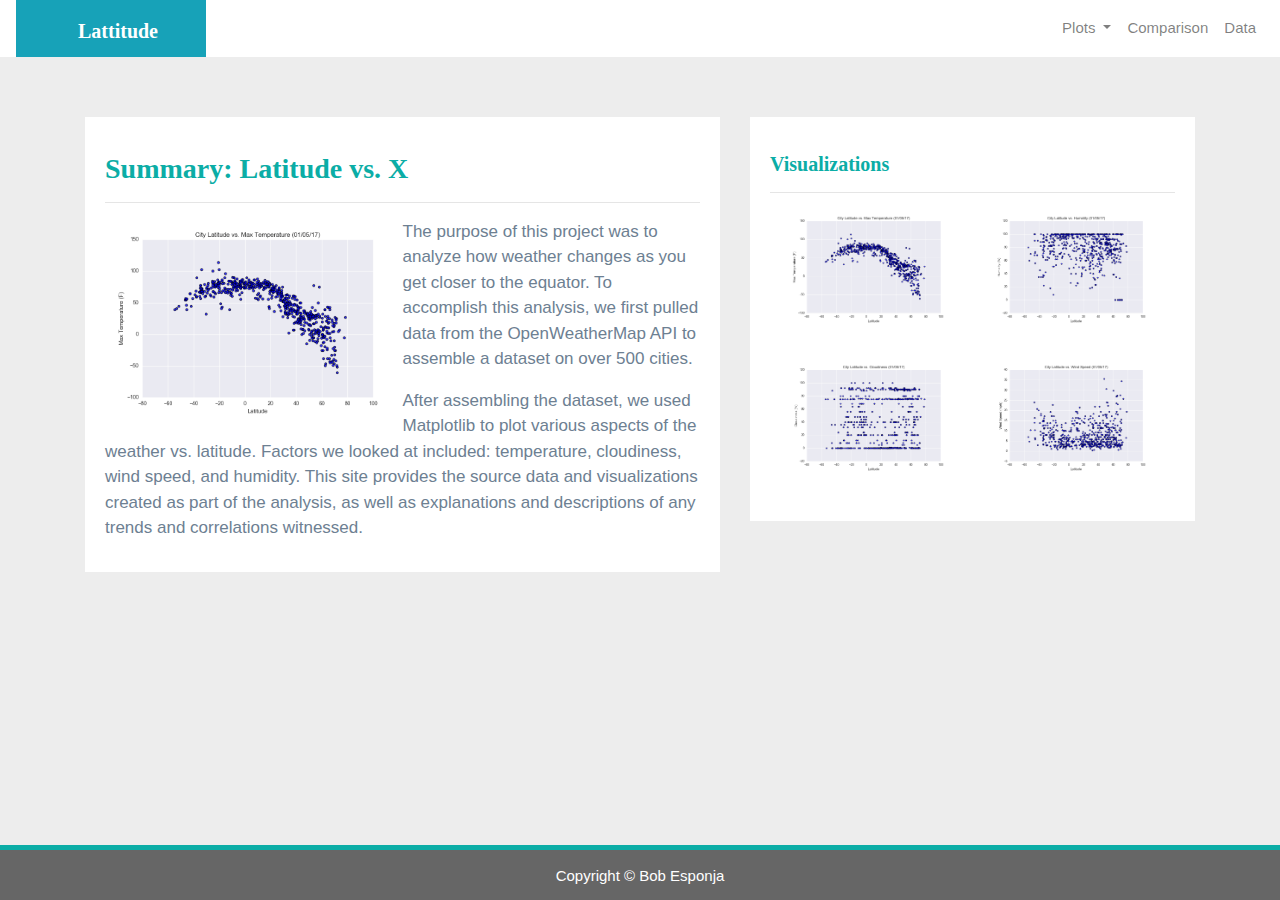
<file: Web-Visualization-Dashboard/index.html>
<!DOCTYPE html>
<html lang="en">
<head>
    <meta charset="UTF-8">
    <meta name="viewport" content="width=device-width, initial-scale=1.0">
    <meta http-equiv="X-UA-Compatible" content="ie=edge">
    <link rel="stylesheet" href="https://stackpath.bootstrapcdn.com/bootstrap/4.3.1/css/bootstrap.min.css" integrity="sha384-ggOyR0iXCbMQv3Xipma34MD+dH/1fQ784/j6cY/iJTQUOhcWr7x9JvoRxT2MZw1T" crossorigin="anonymous">
    <script src="https://code.jquery.com/jquery-3.3.1.slim.min.js" integrity="sha384-q8i/X+965DzO0rT7abK41JStQIAqVgRVzpbzo5smXKp4YfRvH+8abtTE1Pi6jizo" crossorigin="anonymous"></script>
    <script src="https://cdnjs.cloudflare.com/ajax/libs/popper.js/1.14.7/umd/popper.min.js" integrity="sha384-UO2eT0CpHqdSJQ6hJty5KVphtPhzWj9WO1clHTMGa3JDZwrnQq4sF86dIHNDz0W1" crossorigin="anonymous"></script>
    <script src="https://stackpath.bootstrapcdn.com/bootstrap/4.3.1/js/bootstrap.min.js" integrity="sha384-JjSmVgyd0p3pXB1rRibZUAYoIIy6OrQ6VrjIEaFf/nJGzIxFDsf4x0xIM+B07jRM" crossorigin="anonymous"></script>
    <title>Web Visualizatio Dashboard</title>
    <link rel="stylesheet" type="text/css" href="style.css">
</head>
<body>
    <div class="navigation">
        <nav class="navbar navbar-expand-xl navbar-light">
            <nav class="navbar navbar-light bg-info">
                <a class="navbar-brand" href="#">Lattitude</a>
            </nav>
            <!--<a class="navbar-brand" style="background-color:#0BADA6;" href="index.html">Lattitude</a>-->
            <button class="navbar-toggler border border-white" type="button" data-toggle="collapse" data-target="#navbarNavDropdown" 
            aria-controls="navbarNavDropdown" aria-expanded="false" aria-label="Toggle navigation">
                <span class="navar-toggler-icon"></span>
            </button>
            <div class="collapse navbar-collapse" id="navbarNavDropdown">
                <ul class="navbar-nav ml-auto">
                    <li class="nav-item dropdown">
                        <a class="nav-link dropdown-toggle" href="#" id="navbarDropdownMenuLink" data-toggle="dropdown" aria-haspopup="true" aria-expanded="false">
                            Plots
                        </a>
                        <div class="dropdown-menu" aria-labelledby="navbarDropdownMenuLink">
                                <a class="dropdown-item" href="max_temperature.html">Max Temperature</a>
                                <a class="dropdown-item" href="humidity.html">Humidity</a>
                                <a class="dropdown-item" href="cloudiness.html">Cloudiness</a>
                                <a class="dropdown-item" href="wind_speed.html">Wind Speed</a>
                        </div>
                    </li>
                    <li class="nav-item">
                        <a href="comparisons.html" class="nav-link">Comparison</a>
                    </li>
                    <li class="nav-item">
                        <a href="data.html" class="nav-link">Data</a>
                    </li>
                </ul>
            </div>
        </nav>
    </div>

    <div class="container">
        <div class="row">
            <div class="col-lg-7 col-md-12">
                <div class="box">
                    <h3 class="title">Summary: Latitude vs. X</h3>
                    <hr>
                    <img src="Resources/assets/images/Fig1.png" class="vizualization rounded float-left" alt="Max Temperature Graph">
                    <p>The purpose of this project was to analyze how weather changes as you get closer to the equator. To
                    accomplish this analysis, we first pulled data from the OpenWeatherMap API to assemble a dataset on over
                    500 cities.</p>
                    <p>After assembling the dataset, we used Matplotlib to plot various aspects of the weather vs. latitude.
                    Factors we looked at included: temperature, cloudiness, wind speed, and humidity. This site provides the
                    source data and visualizations created as part of the analysis, as well as explanations and descriptions of
                    any trends and correlations witnessed.</p>
                </div>
            </div>
            <div class="col-lg-5 col-md-12">
                <div class="box">
                    <h5 class="title">Visualizations</h5>
                    <hr>
                    <div class="container">
                        <div class="row" style="padding-bottom: 30px;">
                            <div class="col-6">
                                <a href="max_temperature.html">
                                    <img class="panel" src="Resources/assets/images/Fig1.png" alt="Max Temperature Image">
                                </a>
                            </div>
                            <div class="col-6">
                                <a href="humidity.html">
                                    <img class="panel" src="Resources/assets/images/Fig2.png" alt="Humidity Graph">
                                </a>
                            </div>
                        </div>
                        <div class="row" style="padding-bottom: 30px;">
                            <div class="col-6">
                                <a href="cloudiness.html">
                                    <img class="panel" src="Resources/assets/images/Fig3.png" alt="Cloudiness Graph">
                                </a>
                            </div>
                            <div class="col-6">
                                <a href="wind_speed.html">
                                    <img class="panel" src="Resources/assets/images/Fig4.png" alt="Wind Speed Graph">
                                </a>
                            </div>
                        </div>
                    </div>
                </div>
            </div>
        </div>
    </div>
    <footer>
        <div class="footer">Copyright &copy; Bob Esponja</div>
    </footer>
</body>
</html>
</file>
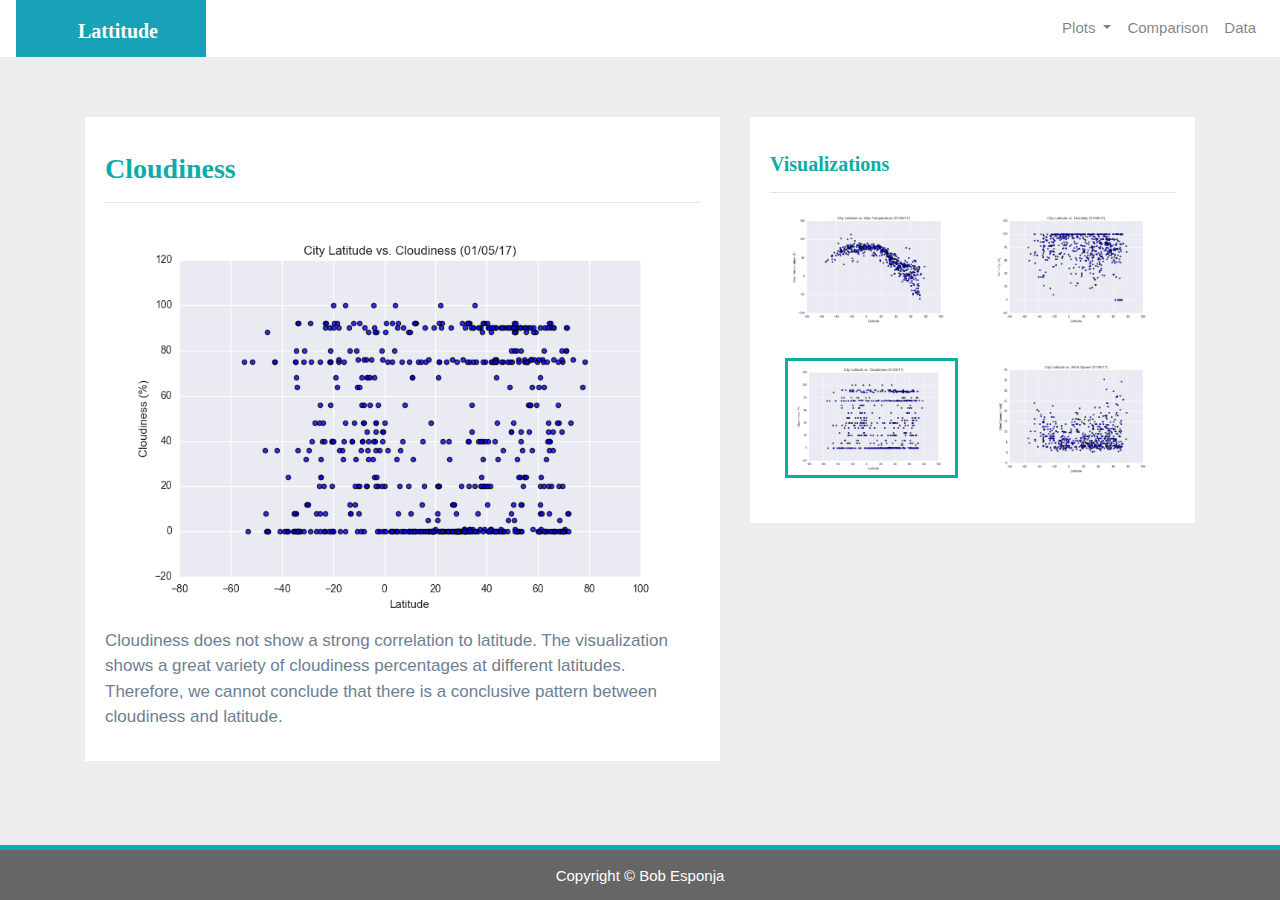
<file: Web-Visualization-Dashboard/cloudiness.html>
<!DOCTYPE html>
<html lang="en">
<head>
    <meta charset="UTF-8">
    <meta name="viewport" content="width=device-width, initial-scale=1.0">
    <meta http-equiv="X-UA-Compatible" content="ie=edge">
    <link rel="stylesheet" href="https://stackpath.bootstrapcdn.com/bootstrap/4.3.1/css/bootstrap.min.css" integrity="sha384-ggOyR0iXCbMQv3Xipma34MD+dH/1fQ784/j6cY/iJTQUOhcWr7x9JvoRxT2MZw1T" crossorigin="anonymous">
    <script src="https://code.jquery.com/jquery-3.3.1.slim.min.js" integrity="sha384-q8i/X+965DzO0rT7abK41JStQIAqVgRVzpbzo5smXKp4YfRvH+8abtTE1Pi6jizo" crossorigin="anonymous"></script>
    <script src="https://cdnjs.cloudflare.com/ajax/libs/popper.js/1.14.7/umd/popper.min.js" integrity="sha384-UO2eT0CpHqdSJQ6hJty5KVphtPhzWj9WO1clHTMGa3JDZwrnQq4sF86dIHNDz0W1" crossorigin="anonymous"></script>
    <script src="https://stackpath.bootstrapcdn.com/bootstrap/4.3.1/js/bootstrap.min.js" integrity="sha384-JjSmVgyd0p3pXB1rRibZUAYoIIy6OrQ6VrjIEaFf/nJGzIxFDsf4x0xIM+B07jRM" crossorigin="anonymous"></script>
    <title>Web Visualizatio Dashboard</title>
    <link rel="stylesheet" type="text/css" href="style.css">
</head>
<body>
        <div class="navigation">
                <nav class="navbar navbar-expand-xl navbar-light">
                    <nav class="navbar navbar-light bg-info">
                        <a class="navbar-brand" href="index.html">Lattitude</a>
                    </nav>
                    <!--<a class="navbar-brand" style="background-color:#0BADA6;" href="index.html">Lattitude</a>-->
                    <button class="navbar-toggler border border-white" type="button" data-toggle="collapse" data-target="#navbarNavDropdown" 
                    aria-controls="navbarNavDropdown" aria-expanded="false" aria-label="Toggle navigation">
                        <span class="navar-toggler-icon"></span>
                    </button>
                    <div class="collapse navbar-collapse" id="navbarNavDropdown">
                        <ul class="navbar-nav ml-auto">
                            <li class="nav-item dropdown">
                                <a class="nav-link dropdown-toggle" href="#" id="navbarDropdownMenuLink" data-toggle="dropdown" aria-haspopup="true" aria-expanded="false">
                                    Plots
                                </a>
                                <div class="dropdown-menu" aria-labelledby="navbarDropdownMenuLink">
                                        <a class="dropdown-item" href="max_temperature.html">Max Temperature</a>
                                        <a class="dropdown-item" href="humidity.html">Humidity</a>
                                        <a class="dropdown-item active" href="cloudiness.html">Cloudiness</a>
                                        <a class="dropdown-item" href="wind_speed.html">Wind Speed</a>
                                </div>
                            </li>
                            <li class="nav-item">
                                <a href="comparisons.html" class="nav-link">Comparison</a>
                            </li>
                            <li class="nav-item">
                                <a href="data.html" class="nav-link">Data</a>
                            </li>
                        </ul>
                    </div>
                </nav>
            </div>

    <div class="container">
        <div class="row">
            <div class="col-lg-7 col-md-12">
            <!-- Left box  -->
                <div class="box">
                    <h3 class="title">Cloudiness</h3>
                    <hr>
                    <img src="Resources/assets/images/Fig3.png" alt="Cloudines Graph">
                    <p>Cloudiness does not show a strong correlation to latitude. The visualization shows a great variety of
                    cloudiness percentages at different latitudes. Therefore, we cannot conclude that there is a conclusive
                    pattern between cloudiness and latitude.</p>
                </div>
            </div>
            <div class="col-lg-5 col-md-12">
            <!-- Right Box -->
                <div class="box">
                    <h5 class="title">Visualizations</h5>
                    <hr>
                    <div class="container">
                        <div class="row" style="padding-bottom: 30px;">
                            <div class="col-6">
                                <a href="max_temperature.html">
                                <img class="panel" src="Resources/assets/images/Fig1.png" alt="Max Temperature Image">
                                </a>
                            </div>
                            <div class="col-6">
                                <a href="humidity.html">
                                <img class="panel" src="Resources/assets/images/Fig2.png" alt="Humidity Graph">
                                </a>
                            </div>
                        </div>

                        <div class="row" style="padding-bottom: 30px;">
                            <div class="col-6">
                                <a href="cloudiness.html">
                                    <img class="panel active" src="Resources/assets/images/Fig3.png" alt="Cloudiness Graph">
                                </a>
                            </div>
                            <div class="col-6">
                                <a href="wind_speed.html">
                                    <img class="panel" src="Resources/assets/images/Fig4.png" alt="Wind Speed Graph">
                                </a>
                            </div>
                        </div>
                    </div>
                </div>
            </div>
        </div>
    </div>
    <footer>
        <div class="footer">Copyright &copy; Bob Esponja</div>
    </footer>

</body>
</html>
</file>
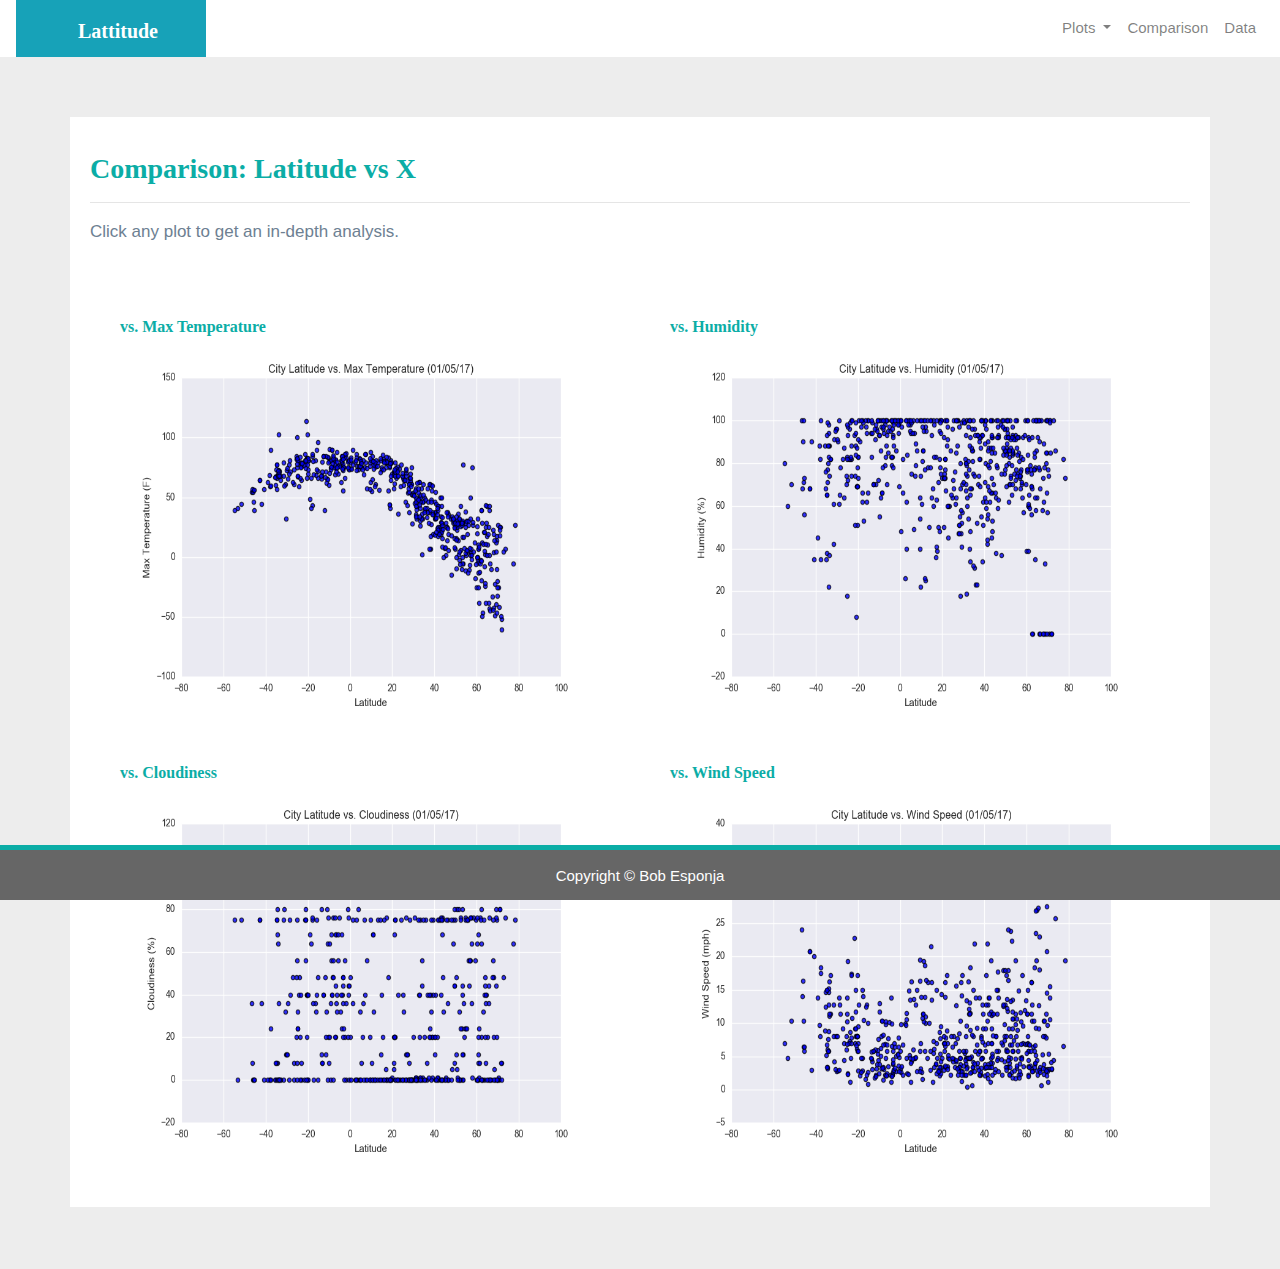
<file: Web-Visualization-Dashboard/comparisons.html>
<!DOCTYPE html>
<html lang="en">
<head>
    <meta charset="UTF-8">
    <meta name="viewport" content="width=device-width, initial-scale=1.0">
    <meta http-equiv="X-UA-Compatible" content="ie=edge">
    <link rel="stylesheet" href="https://stackpath.bootstrapcdn.com/bootstrap/4.3.1/css/bootstrap.min.css" integrity="sha384-ggOyR0iXCbMQv3Xipma34MD+dH/1fQ784/j6cY/iJTQUOhcWr7x9JvoRxT2MZw1T" crossorigin="anonymous">
    <script src="https://code.jquery.com/jquery-3.3.1.slim.min.js" integrity="sha384-q8i/X+965DzO0rT7abK41JStQIAqVgRVzpbzo5smXKp4YfRvH+8abtTE1Pi6jizo" crossorigin="anonymous"></script>
    <script src="https://cdnjs.cloudflare.com/ajax/libs/popper.js/1.14.7/umd/popper.min.js" integrity="sha384-UO2eT0CpHqdSJQ6hJty5KVphtPhzWj9WO1clHTMGa3JDZwrnQq4sF86dIHNDz0W1" crossorigin="anonymous"></script>
    <script src="https://stackpath.bootstrapcdn.com/bootstrap/4.3.1/js/bootstrap.min.js" integrity="sha384-JjSmVgyd0p3pXB1rRibZUAYoIIy6OrQ6VrjIEaFf/nJGzIxFDsf4x0xIM+B07jRM" crossorigin="anonymous"></script>
    <title>Web Visualizatio Dashboard</title>
    <link rel="stylesheet" type="text/css" href="style.css">
</head>
<body>
    <div class="navigation">
        <nav class="navbar navbar-expand-xl navbar-light">
            <nav class="navbar navbar-light bg-info">
                <a class="navbar-brand" href="index.html">Lattitude</a>
            </nav>
            <button class="navbar-toggler border border-white" type="button" data-toggle="collapse" data-target="#navbarNavDropdown" aria-controls="navbarNavDropdown" aria-expanded="false" aria-label="Toggle navigation">
                <span class="navar-toggler-icon"></span>
            </button>
            <div class="collapse navbar-collapse" id="navbarNavDropdown">
                <ul class="navbar-nav ml-auto">
                    <li class="nav-item dropdown">
                        <a class="nav-link dropdown-toggle" href="#" id="navbarDropdownMenuLink" data-toggle="dropdown" aria-haspopup="true" aria-expanded="false">
                            Plots
                        </a>
                        <div class="dropdown-menu" aria-labelledby="navbarDropdownMenuLink">
                            <a href="max_temperature.html" class="dropdown-item">Max Temperature</a>
                            <a href="humidity.html" class="dropdown-item">Humidity</a>
                            <a href="cloudiness.html" class="dropdown-item">Cloudiness</a>
                            <a href="wind_speed.html" class="dropdown-item">Wind Speed</a>
                        </div>
                    </li>
                    <li class="nav-item">
                        <a href="comparisons.html" class="nav-link">Comparison</a>
                    </li>
                    <li class="nav-item">
                        <a href="data.html" class="nav-link">Data</a>
                    </li>
                </ul>
            </div>
        </nav>
    </div>
    <div class="container">
            <div class="row">
              <div>
                <!-- Left box  -->
                <div class="box">
                  <h3 class="title">Comparison: Latitude vs X</h3>
                  <hr>
                  <p>Click any plot to get an in-depth analysis.</p>
                  <div class="container" style="padding-bottom: 40px;">
                    <div class="row">
                      <div class="col-lg-6" style="padding: 30px;">
                        <div class="title">vs. Max Temperature</div>
                        <a href="max_temperature.html">
                          <img class="panel" src="Resources/assets/images/Fig1.png" alt="Max Temperature Image">
                        </a>
                      </div>
                      <div class="col-lg-6" style="padding: 30px;">
                        <div class="title">vs. Humidity</div>
                        <a href="humidity.html">
                          <img class="panel" src="Resources/assets/images/Fig2.png" alt="Humidity Graph">
                        </a>
                      </div>
                    </div>
        
                    <div class="row">
                      <div class="col-lg-6" style="padding: 30px;">
                        <div class="title">vs. Cloudiness</div>
                        <a href="cloudiness.html">
                          <img class="panel" src="Resources/assets/images/Fig3.png" alt="Cloudiness Graph">
                        </a>
        
                      </div>
                      <div class="col-lg-6" style="padding: 30px;">
                        <div class="title">vs. Wind Speed</div>
                        <a href="wind_speed.html">
                          <img class="panel" src="Resources/assets/images/Fig4.png" alt="Wind Speed Graph">
                        </a>
                      </div>
                    </div>
                  </div>
                </div>
              </div>
            </div>
    </div>



    <footer>
        <div class="footer">Copyright &copy; Bob Esponja</div>
    </footer>

</body>
</html>
</file>
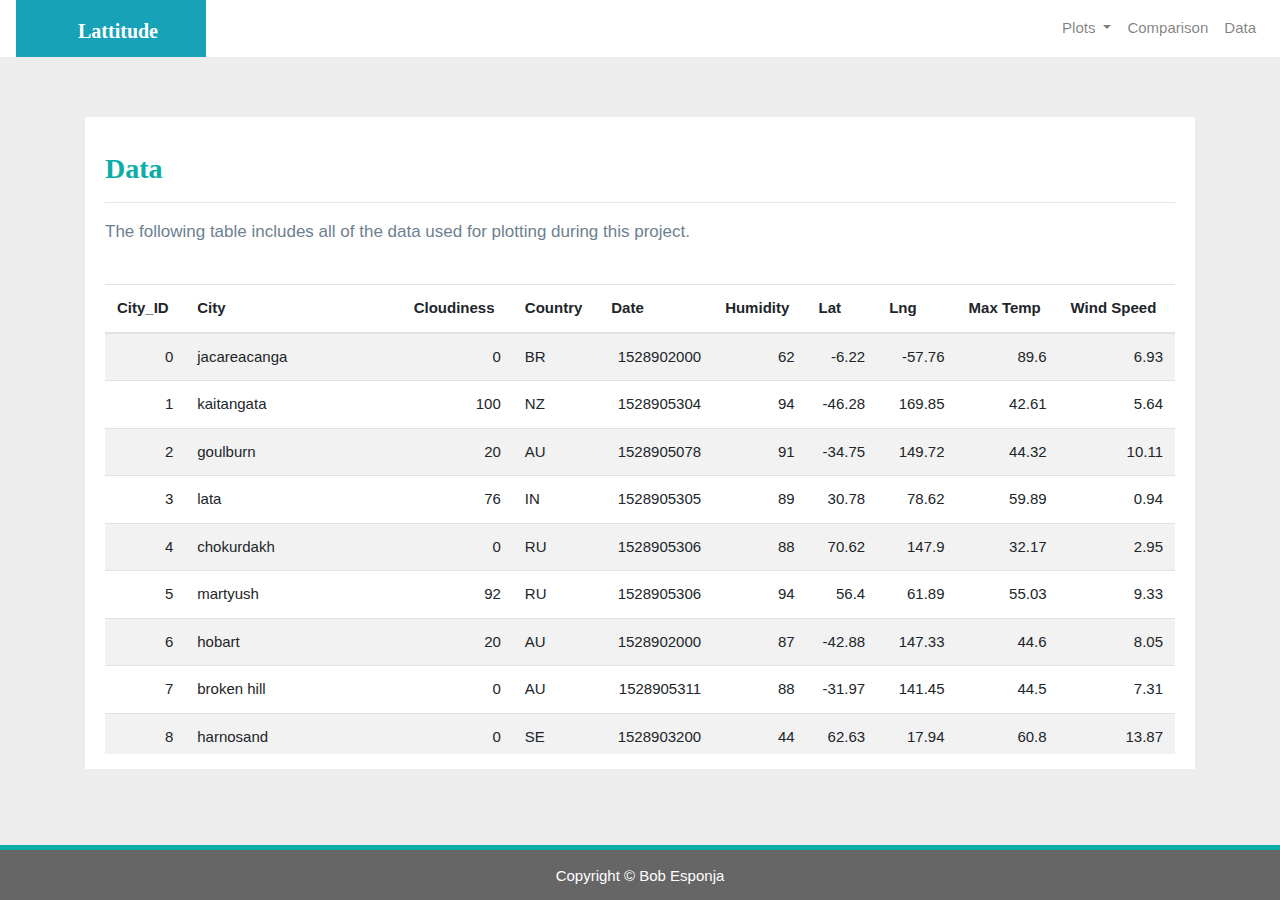
<file: Web-Visualization-Dashboard/data.html>
<!DOCTYPE html>
<html lang="en">
<head>
    <meta charset="UTF-8">
    <meta name="viewport" content="width=device-width, initial-scale=1.0">
    <meta http-equiv="X-UA-Compatible" content="ie=edge">
    <link rel="stylesheet" href="https://stackpath.bootstrapcdn.com/bootstrap/4.3.1/css/bootstrap.min.css" integrity="sha384-ggOyR0iXCbMQv3Xipma34MD+dH/1fQ784/j6cY/iJTQUOhcWr7x9JvoRxT2MZw1T" crossorigin="anonymous">
    <script src="https://code.jquery.com/jquery-3.3.1.slim.min.js" integrity="sha384-q8i/X+965DzO0rT7abK41JStQIAqVgRVzpbzo5smXKp4YfRvH+8abtTE1Pi6jizo" crossorigin="anonymous"></script>
    <script src="https://cdnjs.cloudflare.com/ajax/libs/popper.js/1.14.7/umd/popper.min.js" integrity="sha384-UO2eT0CpHqdSJQ6hJty5KVphtPhzWj9WO1clHTMGa3JDZwrnQq4sF86dIHNDz0W1" crossorigin="anonymous"></script>
    <script src="https://stackpath.bootstrapcdn.com/bootstrap/4.3.1/js/bootstrap.min.js" integrity="sha384-JjSmVgyd0p3pXB1rRibZUAYoIIy6OrQ6VrjIEaFf/nJGzIxFDsf4x0xIM+B07jRM" crossorigin="anonymous"></script>
    <title>Web Visualizatio Dashboard</title>
    <link rel="stylesheet" type="text/css" href="style.css">
</head>
<body>
        <div class="navigation">
                <nav class="navbar navbar-expand-xl navbar-light">
                    <nav class="navbar navbar-light bg-info">
                        <a class="navbar-brand" href="index.html">Lattitude</a>
                    </nav>
                    <!--<a class="navbar-brand" style="background-color:#0BADA6;" href="index.html">Lattitude</a>-->
                    <button class="navbar-toggler border border-white" type="button" data-toggle="collapse" data-target="#navbarNavDropdown" 
                    aria-controls="navbarNavDropdown" aria-expanded="false" aria-label="Toggle navigation">
                        <span class="navar-toggler-icon"></span>
                    </button>
                    <div class="collapse navbar-collapse" id="navbarNavDropdown">
                        <ul class="navbar-nav ml-auto">
                            <li class="nav-item dropdown">
                                <a class="nav-link dropdown-toggle" href="#" id="navbarDropdownMenuLink" data-toggle="dropdown" aria-haspopup="true" aria-expanded="false">
                                    Plots
                                </a>
                                <div class="dropdown-menu" aria-labelledby="navbarDropdownMenuLink">
                                        <a class="dropdown-item" href="max_temperature.html">Max Temperature</a>
                                        <a class="dropdown-item" href="humidity.html">Humidity</a>
                                        <a class="dropdown-item" href="cloudiness.html">Cloudiness</a>
                                        <a class="dropdown-item" href="wind_speed.html">Wind Speed</a>
                                </div>
                            </li>
                            <li class="nav-item">
                                <a href="comparisons.html" class="nav-link">Comparison</a>
                            </li>
                            <li class="nav-item">
                                <a href="data.html" class="nav-link">Data</a>
                            </li>
                        </ul>
                    </div>
                </nav>
            </div>

    <div class="container">
            <div class="box">
              <h3 class="title">Data</h3>
              <hr>
              <p>The following table includes all of the data used for plotting during this project.</p>
              <br>
              <div class="table-responsive" style="overflow-x:auto; overflow-y:auto; max-height:470px; max-width: auto;">
                <table class="table table-striped">
                  <thead>
                    <tr>
                      <th title="Field #1">City_ID</th>
                      <th title="Field #2">City</th>
                      <th title="Field #3">Cloudiness</th>
                      <th title="Field #4">Country</th>
                      <th title="Field #5">Date</th>
                      <th title="Field #6">Humidity</th>
                      <th title="Field #7">Lat</th>
                      <th title="Field #8">Lng</th>
                      <th title="Field #9">Max Temp</th>
                      <th title="Field #10">Wind Speed</th>
                    </tr>
                  </thead>
                  <tbody>
                    <tr>
                      <td align="right">0</td>
                      <td>jacareacanga</td>
                      <td align="right">0</td>
                      <td>BR</td>
                      <td align="right">1528902000</td>
                      <td align="right">62</td>
                      <td align="right">-6.22</td>
                      <td align="right">-57.76</td>
                      <td align="right">89.6</td>
                      <td align="right">6.93</td>
                    </tr>
                    <tr>
                      <td align="right">1</td>
                      <td>kaitangata</td>
                      <td align="right">100</td>
                      <td>NZ</td>
                      <td align="right">1528905304</td>
                      <td align="right">94</td>
                      <td align="right">-46.28</td>
                      <td align="right">169.85</td>
                      <td align="right">42.61</td>
                      <td align="right">5.64</td>
                    </tr>
                    <tr>
                      <td align="right">2</td>
                      <td>goulburn</td>
                      <td align="right">20</td>
                      <td>AU</td>
                      <td align="right">1528905078</td>
                      <td align="right">91</td>
                      <td align="right">-34.75</td>
                      <td align="right">149.72</td>
                      <td align="right">44.32</td>
                      <td align="right">10.11</td>
                    </tr>
                    <tr>
                      <td align="right">3</td>
                      <td>lata</td>
                      <td align="right">76</td>
                      <td>IN</td>
                      <td align="right">1528905305</td>
                      <td align="right">89</td>
                      <td align="right">30.78</td>
                      <td align="right">78.62</td>
                      <td align="right">59.89</td>
                      <td align="right">0.94</td>
                    </tr>
                    <tr>
                      <td align="right">4</td>
                      <td>chokurdakh</td>
                      <td align="right">0</td>
                      <td>RU</td>
                      <td align="right">1528905306</td>
                      <td align="right">88</td>
                      <td align="right">70.62</td>
                      <td align="right">147.9</td>
                      <td align="right">32.17</td>
                      <td align="right">2.95</td>
                    </tr>
                    <tr>
                      <td align="right">5</td>
                      <td>martyush</td>
                      <td align="right">92</td>
                      <td>RU</td>
                      <td align="right">1528905306</td>
                      <td align="right">94</td>
                      <td align="right">56.4</td>
                      <td align="right">61.89</td>
                      <td align="right">55.03</td>
                      <td align="right">9.33</td>
                    </tr>
                    <tr>
                      <td align="right">6</td>
                      <td>hobart</td>
                      <td align="right">20</td>
                      <td>AU</td>
                      <td align="right">1528902000</td>
                      <td align="right">87</td>
                      <td align="right">-42.88</td>
                      <td align="right">147.33</td>
                      <td align="right">44.6</td>
                      <td align="right">8.05</td>
                    </tr>
                    <tr>
                      <td align="right">7</td>
                      <td>broken hill</td>
                      <td align="right">0</td>
                      <td>AU</td>
                      <td align="right">1528905311</td>
                      <td align="right">88</td>
                      <td align="right">-31.97</td>
                      <td align="right">141.45</td>
                      <td align="right">44.5</td>
                      <td align="right">7.31</td>
                    </tr>
                    <tr>
                      <td align="right">8</td>
                      <td>harnosand</td>
                      <td align="right">0</td>
                      <td>SE</td>
                      <td align="right">1528903200</td>
                      <td align="right">44</td>
                      <td align="right">62.63</td>
                      <td align="right">17.94</td>
                      <td align="right">60.8</td>
                      <td align="right">13.87</td>
                    </tr>
                    <tr>
                      <td align="right">9</td>
                      <td>tuatapere</td>
                      <td align="right">0</td>
                      <td>NZ</td>
                      <td align="right">1528905312</td>
                      <td align="right">100</td>
                      <td align="right">-46.13</td>
                      <td align="right">167.69</td>
                      <td align="right">38.92</td>
                      <td align="right">3.4</td>
                    </tr>
                    <tr>
                      <td align="right">10</td>
                      <td>puerto ayora</td>
                      <td align="right">90</td>
                      <td>EC</td>
                      <td align="right">1528902000</td>
                      <td align="right">69</td>
                      <td align="right">-0.74</td>
                      <td align="right">-90.35</td>
                      <td align="right">77.0</td>
                      <td align="right">13.87</td>
                    </tr>
                    <tr>
                      <td align="right">11</td>
                      <td>havre-saint-pierre</td>
                      <td align="right">75</td>
                      <td>CA</td>
                      <td align="right">1528902000</td>
                      <td align="right">58</td>
                      <td align="right">50.23</td>
                      <td align="right">-63.6</td>
                      <td align="right">53.6</td>
                      <td align="right">19.46</td>
                    </tr>
                    <tr>
                      <td align="right">12</td>
                      <td>punta arenas</td>
                      <td align="right">0</td>
                      <td>CL</td>
                      <td align="right">1528902000</td>
                      <td align="right">100</td>
                      <td align="right">-53.16</td>
                      <td align="right">-70.91</td>
                      <td align="right">35.6</td>
                      <td align="right">9.17</td>
                    </tr>
                    <tr>
                      <td align="right">13</td>
                      <td>tasiilaq</td>
                      <td align="right">75</td>
                      <td>GL</td>
                      <td align="right">1528901400</td>
                      <td align="right">60</td>
                      <td align="right">65.61</td>
                      <td align="right">-37.64</td>
                      <td align="right">39.2</td>
                      <td align="right">2.24</td>
                    </tr>
                    <tr>
                      <td align="right">14</td>
                      <td>chapais</td>
                      <td align="right">40</td>
                      <td>CA</td>
                      <td align="right">1528902000</td>
                      <td align="right">38</td>
                      <td align="right">49.78</td>
                      <td align="right">-74.86</td>
                      <td align="right">59.0</td>
                      <td align="right">10.29</td>
                    </tr>
                    <tr>
                      <td align="right">15</td>
                      <td>avarua</td>
                      <td align="right">40</td>
                      <td>CK</td>
                      <td align="right">1528902000</td>
                      <td align="right">56</td>
                      <td align="right">-21.21</td>
                      <td align="right">-159.78</td>
                      <td align="right">73.4</td>
                      <td align="right">10.29</td>
                    </tr>
                    <tr>
                      <td align="right">16</td>
                      <td>hofn</td>
                      <td align="right">75</td>
                      <td>IS</td>
                      <td align="right">1528902000</td>
                      <td align="right">87</td>
                      <td align="right">64.25</td>
                      <td align="right">-15.21</td>
                      <td align="right">51.8</td>
                      <td align="right">8.05</td>
                    </tr>
                    <tr>
                      <td align="right">17</td>
                      <td>yukamenskoye</td>
                      <td align="right">92</td>
                      <td>RU</td>
                      <td align="right">1528905315</td>
                      <td align="right">98</td>
                      <td align="right">57.89</td>
                      <td align="right">52.24</td>
                      <td align="right">56.65</td>
                      <td align="right">10.22</td>
                    </tr>
                    <tr>
                      <td align="right">18</td>
                      <td>khandbari</td>
                      <td align="right">80</td>
                      <td>NP</td>
                      <td align="right">1528905315</td>
                      <td align="right">67</td>
                      <td align="right">27.38</td>
                      <td align="right">87.21</td>
                      <td align="right">44.59</td>
                      <td align="right">1.39</td>
                    </tr>
                    <tr>
                      <td align="right">19</td>
                      <td>bethel</td>
                      <td align="right">1</td>
                      <td>US</td>
                      <td align="right">1528901580</td>
                      <td align="right">93</td>
                      <td align="right">60.79</td>
                      <td align="right">-161.76</td>
                      <td align="right">44.6</td>
                      <td align="right">8.05</td>
                    </tr>
                    <tr>
                      <td align="right">20</td>
                      <td>ushuaia</td>
                      <td align="right">75</td>
                      <td>AR</td>
                      <td align="right">1528902000</td>
                      <td align="right">64</td>
                      <td align="right">-54.81</td>
                      <td align="right">-68.31</td>
                      <td align="right">41.0</td>
                      <td align="right">3.36</td>
                    </tr>
                    <tr>
                      <td align="right">21</td>
                      <td>east london</td>
                      <td align="right">0</td>
                      <td>ZA</td>
                      <td align="right">1528902000</td>
                      <td align="right">37</td>
                      <td align="right">-33.02</td>
                      <td align="right">27.91</td>
                      <td align="right">69.8</td>
                      <td align="right">5.82</td>
                    </tr>
                    <tr>
                      <td align="right">22</td>
                      <td>bluff</td>
                      <td align="right">76</td>
                      <td>AU</td>
                      <td align="right">1528905321</td>
                      <td align="right">76</td>
                      <td align="right">-23.58</td>
                      <td align="right">149.07</td>
                      <td align="right">61.96</td>
                      <td align="right">4.74</td>
                    </tr>
                    <tr>
                      <td align="right">23</td>
                      <td>mount isa</td>
                      <td align="right">75</td>
                      <td>AU</td>
                      <td align="right">1528902000</td>
                      <td align="right">100</td>
                      <td align="right">-20.73</td>
                      <td align="right">139.49</td>
                      <td align="right">64.4</td>
                      <td align="right">3.29</td>
                    </tr>
                    <tr>
                      <td align="right">24</td>
                      <td>pevek</td>
                      <td align="right">0</td>
                      <td>RU</td>
                      <td align="right">1528905321</td>
                      <td align="right">71</td>
                      <td align="right">69.7</td>
                      <td align="right">170.27</td>
                      <td align="right">36.94</td>
                      <td align="right">6.98</td>
                    </tr>
                    <tr>
                      <td align="right">25</td>
                      <td>gao</td>
                      <td align="right">24</td>
                      <td>ML</td>
                      <td align="right">1528905321</td>
                      <td align="right">16</td>
                      <td align="right">16.28</td>
                      <td align="right">-0.04</td>
                      <td align="right">110.02</td>
                      <td align="right">4.97</td>
                    </tr>
                    <tr>
                      <td align="right">26</td>
                      <td>cabo san lucas</td>
                      <td align="right">75</td>
                      <td>MX</td>
                      <td align="right">1528901160</td>
                      <td align="right">74</td>
                      <td align="right">22.89</td>
                      <td align="right">-109.91</td>
                      <td align="right">84.2</td>
                      <td align="right">10.29</td>
                    </tr>
                    <tr>
                      <td align="right">27</td>
                      <td>sao filipe</td>
                      <td align="right">0</td>
                      <td>CV</td>
                      <td align="right">1528905323</td>
                      <td align="right">88</td>
                      <td align="right">14.9</td>
                      <td align="right">-24.5</td>
                      <td align="right">75.73</td>
                      <td align="right">13.02</td>
                    </tr>
                    <tr>
                      <td align="right">28</td>
                      <td>tiksi</td>
                      <td align="right">44</td>
                      <td>RU</td>
                      <td align="right">1528905298</td>
                      <td align="right">58</td>
                      <td align="right">71.64</td>
                      <td align="right">128.87</td>
                      <td align="right">57.73</td>
                      <td align="right">10.11</td>
                    </tr>
                    <tr>
                      <td align="right">29</td>
                      <td>busselton</td>
                      <td align="right">92</td>
                      <td>AU</td>
                      <td align="right">1528905323</td>
                      <td align="right">100</td>
                      <td align="right">-33.64</td>
                      <td align="right">115.35</td>
                      <td align="right">60.43</td>
                      <td align="right">10.56</td>
                    </tr>
                    <tr>
                      <td align="right">30</td>
                      <td>alofi</td>
                      <td align="right">76</td>
                      <td>NU</td>
                      <td align="right">1528902000</td>
                      <td align="right">88</td>
                      <td align="right">-19.06</td>
                      <td align="right">-169.92</td>
                      <td align="right">71.6</td>
                      <td align="right">3.36</td>
                    </tr>
                    <tr>
                      <td align="right">31</td>
                      <td>ola</td>
                      <td align="right">75</td>
                      <td>RU</td>
                      <td align="right">1528902000</td>
                      <td align="right">100</td>
                      <td align="right">59.58</td>
                      <td align="right">151.3</td>
                      <td align="right">42.8</td>
                      <td align="right">7.76</td>
                    </tr>
                    <tr>
                      <td align="right">32</td>
                      <td>atar</td>
                      <td align="right">20</td>
                      <td>MR</td>
                      <td align="right">1528902000</td>
                      <td align="right">19</td>
                      <td align="right">20.52</td>
                      <td align="right">-13.05</td>
                      <td align="right">91.4</td>
                      <td align="right">9.17</td>
                    </tr>
                    <tr>
                      <td align="right">33</td>
                      <td>rikitea</td>
                      <td align="right">0</td>
                      <td>PF</td>
                      <td align="right">1528905325</td>
                      <td align="right">100</td>
                      <td align="right">-23.12</td>
                      <td align="right">-134.97</td>
                      <td align="right">73.57</td>
                      <td align="right">8.66</td>
                    </tr>
                    <tr>
                      <td align="right">34</td>
                      <td>hermanus</td>
                      <td align="right">0</td>
                      <td>ZA</td>
                      <td align="right">1528905325</td>
                      <td align="right">24</td>
                      <td align="right">-34.42</td>
                      <td align="right">19.24</td>
                      <td align="right">77.17</td>
                      <td align="right">8.66</td>
                    </tr>
                    <tr>
                      <td align="right">35</td>
                      <td>ponta delgada</td>
                      <td align="right">75</td>
                      <td>PT</td>
                      <td align="right">1528903800</td>
                      <td align="right">88</td>
                      <td align="right">37.73</td>
                      <td align="right">-25.67</td>
                      <td align="right">71.6</td>
                      <td align="right">12.75</td>
                    </tr>
                    <tr>
                      <td align="right">36</td>
                      <td>bambari</td>
                      <td align="right">24</td>
                      <td>CF</td>
                      <td align="right">1528905326</td>
                      <td align="right">84</td>
                      <td align="right">5.77</td>
                      <td align="right">20.68</td>
                      <td align="right">81.85</td>
                      <td align="right">7.65</td>
                    </tr>
                    <tr>
                      <td align="right">37</td>
                      <td>cap malheureux</td>
                      <td align="right">75</td>
                      <td>MU</td>
                      <td align="right">1528902000</td>
                      <td align="right">69</td>
                      <td align="right">-19.98</td>
                      <td align="right">57.61</td>
                      <td align="right">75.2</td>
                      <td align="right">14.99</td>
                    </tr>
                    <tr>
                      <td align="right">38</td>
                      <td>puerto escondido</td>
                      <td align="right">75</td>
                      <td>MX</td>
                      <td align="right">1528901100</td>
                      <td align="right">65</td>
                      <td align="right">15.86</td>
                      <td align="right">-97.07</td>
                      <td align="right">80.6</td>
                      <td align="right">3.36</td>
                    </tr>
                    <tr>
                      <td align="right">39</td>
                      <td>qaanaaq</td>
                      <td align="right">32</td>
                      <td>GL</td>
                      <td align="right">1528905330</td>
                      <td align="right">100</td>
                      <td align="right">77.48</td>
                      <td align="right">-69.36</td>
                      <td align="right">31.45</td>
                      <td align="right">6.31</td>
                    </tr>
                    <tr>
                      <td align="right">40</td>
                      <td>new norfolk</td>
                      <td align="right">20</td>
                      <td>AU</td>
                      <td align="right">1528902000</td>
                      <td align="right">87</td>
                      <td align="right">-42.78</td>
                      <td align="right">147.06</td>
                      <td align="right">44.6</td>
                      <td align="right">8.05</td>
                    </tr>
                    <tr>
                      <td align="right">41</td>
                      <td>najran</td>
                      <td align="right">40</td>
                      <td>SA</td>
                      <td align="right">1528902000</td>
                      <td align="right">13</td>
                      <td align="right">17.54</td>
                      <td align="right">44.22</td>
                      <td align="right">98.6</td>
                      <td align="right">11.41</td>
                    </tr>
                    <tr>
                      <td align="right">42</td>
                      <td>isla mujeres</td>
                      <td align="right">90</td>
                      <td>MX</td>
                      <td align="right">1528904340</td>
                      <td align="right">100</td>
                      <td align="right">21.23</td>
                      <td align="right">-86.73</td>
                      <td align="right">75.2</td>
                      <td align="right">16.11</td>
                    </tr>
                    <tr>
                      <td align="right">43</td>
                      <td>mar del plata</td>
                      <td align="right">0</td>
                      <td>AR</td>
                      <td align="right">1528905297</td>
                      <td align="right">100</td>
                      <td align="right">-46.43</td>
                      <td align="right">-67.52</td>
                      <td align="right">32.53</td>
                      <td align="right">7.31</td>
                    </tr>
                    <tr>
                      <td align="right">44</td>
                      <td>provideniya</td>
                      <td align="right">0</td>
                      <td>RU</td>
                      <td align="right">1528905332</td>
                      <td align="right">91</td>
                      <td align="right">64.42</td>
                      <td align="right">-173.23</td>
                      <td align="right">40.63</td>
                      <td align="right">10.78</td>
                    </tr>
                    <tr>
                      <td align="right">45</td>
                      <td>jamestown</td>
                      <td align="right">12</td>
                      <td>AU</td>
                      <td align="right">1528905333</td>
                      <td align="right">88</td>
                      <td align="right">-33.21</td>
                      <td align="right">138.6</td>
                      <td align="right">43.15</td>
                      <td align="right">10.89</td>
                    </tr>
                    <tr>
                      <td align="right">46</td>
                      <td>medicine hat</td>
                      <td align="right">20</td>
                      <td>CA</td>
                      <td align="right">1528902000</td>
                      <td align="right">34</td>
                      <td align="right">50.04</td>
                      <td align="right">-110.68</td>
                      <td align="right">66.2</td>
                      <td align="right">14.99</td>
                    </tr>
                    <tr>
                      <td align="right">47</td>
                      <td>katsuura</td>
                      <td align="right">8</td>
                      <td>JP</td>
                      <td align="right">1528905334</td>
                      <td align="right">88</td>
                      <td align="right">33.93</td>
                      <td align="right">134.5</td>
                      <td align="right">62.05</td>
                      <td align="right">7.54</td>
                    </tr>
                    <tr>
                      <td align="right">48</td>
                      <td>aklavik</td>
                      <td align="right">20</td>
                      <td>CA</td>
                      <td align="right">1528902000</td>
                      <td align="right">53</td>
                      <td align="right">68.22</td>
                      <td align="right">-135.01</td>
                      <td align="right">51.8</td>
                      <td align="right">11.41</td>
                    </tr>
                    <tr>
                      <td align="right">49</td>
                      <td>tuktoyaktuk</td>
                      <td align="right">20</td>
                      <td>CA</td>
                      <td align="right">1528902000</td>
                      <td align="right">61</td>
                      <td align="right">69.44</td>
                      <td align="right">-133.03</td>
                      <td align="right">46.4</td>
                      <td align="right">6.93</td>
                    </tr>
                    <tr>
                      <td align="right">50</td>
                      <td>kapaa</td>
                      <td align="right">90</td>
                      <td>US</td>
                      <td align="right">1528901760</td>
                      <td align="right">88</td>
                      <td align="right">22.08</td>
                      <td align="right">-159.32</td>
                      <td align="right">75.2</td>
                      <td align="right">14.99</td>
                    </tr>
                    <tr>
                      <td align="right">51</td>
                      <td>mildura</td>
                      <td align="right">0</td>
                      <td>AU</td>
                      <td align="right">1528905300</td>
                      <td align="right">92</td>
                      <td align="right">-34.18</td>
                      <td align="right">142.16</td>
                      <td align="right">45.67</td>
                      <td align="right">9.66</td>
                    </tr>
                    <tr>
                      <td align="right">52</td>
                      <td>souillac</td>
                      <td align="right">75</td>
                      <td>FR</td>
                      <td align="right">1528903800</td>
                      <td align="right">49</td>
                      <td align="right">45.6</td>
                      <td align="right">-0.6</td>
                      <td align="right">73.4</td>
                      <td align="right">10.29</td>
                    </tr>
                    <tr>
                      <td align="right">53</td>
                      <td>lorengau</td>
                      <td align="right">100</td>
                      <td>PG</td>
                      <td align="right">1528905336</td>
                      <td align="right">100</td>
                      <td align="right">-2.02</td>
                      <td align="right">147.27</td>
                      <td align="right">80.59</td>
                      <td align="right">3.85</td>
                    </tr>
                    <tr>
                      <td align="right">54</td>
                      <td>praia</td>
                      <td align="right">20</td>
                      <td>BR</td>
                      <td align="right">1528902000</td>
                      <td align="right">47</td>
                      <td align="right">-20.25</td>
                      <td align="right">-43.81</td>
                      <td align="right">82.4</td>
                      <td align="right">3.36</td>
                    </tr>
                    <tr>
                      <td align="right">55</td>
                      <td>port alfred</td>
                      <td align="right">0</td>
                      <td>ZA</td>
                      <td align="right">1528905338</td>
                      <td align="right">50</td>
                      <td align="right">-33.59</td>
                      <td align="right">26.89</td>
                      <td align="right">76.54</td>
                      <td align="right">7.2</td>
                    </tr>
                    <tr>
                      <td align="right">56</td>
                      <td>barranca</td>
                      <td align="right">0</td>
                      <td>PE</td>
                      <td align="right">1528905339</td>
                      <td align="right">98</td>
                      <td align="right">-10.75</td>
                      <td align="right">-77.76</td>
                      <td align="right">61.87</td>
                      <td align="right">9.89</td>
                    </tr>
                    <tr>
                      <td align="right">57</td>
                      <td>nome</td>
                      <td align="right">40</td>
                      <td>US</td>
                      <td align="right">1528902900</td>
                      <td align="right">70</td>
                      <td align="right">30.04</td>
                      <td align="right">-94.42</td>
                      <td align="right">87.8</td>
                      <td align="right">3.36</td>
                    </tr>
                    <tr>
                      <td align="right">58</td>
                      <td>matay</td>
                      <td align="right">0</td>
                      <td>EG</td>
                      <td align="right">1528905339</td>
                      <td align="right">23</td>
                      <td align="right">28.42</td>
                      <td align="right">30.79</td>
                      <td align="right">97.69</td>
                      <td align="right">6.98</td>
                    </tr>
                    <tr>
                      <td align="right">59</td>
                      <td>saskylakh</td>
                      <td align="right">48</td>
                      <td>RU</td>
                      <td align="right">1528905339</td>
                      <td align="right">55</td>
                      <td align="right">71.97</td>
                      <td align="right">114.09</td>
                      <td align="right">59.53</td>
                      <td align="right">5.86</td>
                    </tr>
                    <tr>
                      <td align="right">60</td>
                      <td>itarema</td>
                      <td align="right">0</td>
                      <td>BR</td>
                      <td align="right">1528905340</td>
                      <td align="right">61</td>
                      <td align="right">-2.92</td>
                      <td align="right">-39.92</td>
                      <td align="right">88.33</td>
                      <td align="right">12.57</td>
                    </tr>
                    <tr>
                      <td align="right">61</td>
                      <td>butaritari</td>
                      <td align="right">56</td>
                      <td>KI</td>
                      <td align="right">1528905340</td>
                      <td align="right">100</td>
                      <td align="right">3.07</td>
                      <td align="right">172.79</td>
                      <td align="right">81.13</td>
                      <td align="right">7.31</td>
                    </tr>
                    <tr>
                      <td align="right">62</td>
                      <td>peniche</td>
                      <td align="right">20</td>
                      <td>PT</td>
                      <td align="right">1528903800</td>
                      <td align="right">64</td>
                      <td align="right">39.36</td>
                      <td align="right">-9.38</td>
                      <td align="right">75.2</td>
                      <td align="right">12.75</td>
                    </tr>
                    <tr>
                      <td align="right">63</td>
                      <td>beloha</td>
                      <td align="right">0</td>
                      <td>MG</td>
                      <td align="right">1528905340</td>
                      <td align="right">57</td>
                      <td align="right">-25.17</td>
                      <td align="right">45.06</td>
                      <td align="right">71.95</td>
                      <td align="right">16.37</td>
                    </tr>
                    <tr>
                      <td align="right">64</td>
                      <td>anadyr</td>
                      <td align="right">0</td>
                      <td>RU</td>
                      <td align="right">1528902000</td>
                      <td align="right">57</td>
                      <td align="right">64.73</td>
                      <td align="right">177.51</td>
                      <td align="right">48.2</td>
                      <td align="right">4.47</td>
                    </tr>
                    <tr>
                      <td align="right">65</td>
                      <td>luderitz</td>
                      <td align="right">12</td>
                      <td>NA</td>
                      <td align="right">1528905342</td>
                      <td align="right">64</td>
                      <td align="right">-26.65</td>
                      <td align="right">15.16</td>
                      <td align="right">64.03</td>
                      <td align="right">17.38</td>
                    </tr>
                    <tr>
                      <td align="right">66</td>
                      <td>rochester</td>
                      <td align="right">1</td>
                      <td>US</td>
                      <td align="right">1528902960</td>
                      <td align="right">37</td>
                      <td align="right">44.02</td>
                      <td align="right">-92.46</td>
                      <td align="right">73.4</td>
                      <td align="right">6.93</td>
                    </tr>
                    <tr>
                      <td align="right">67</td>
                      <td>bosaso</td>
                      <td align="right">0</td>
                      <td>SO</td>
                      <td align="right">1528905347</td>
                      <td align="right">86</td>
                      <td align="right">11.28</td>
                      <td align="right">49.18</td>
                      <td align="right">89.77</td>
                      <td align="right">3.96</td>
                    </tr>
                    <tr>
                      <td align="right">68</td>
                      <td>faanui</td>
                      <td align="right">0</td>
                      <td>PF</td>
                      <td align="right">1528905347</td>
                      <td align="right">100</td>
                      <td align="right">-16.48</td>
                      <td align="right">-151.75</td>
                      <td align="right">79.96</td>
                      <td align="right">11.79</td>
                    </tr>
                    <tr>
                      <td align="right">69</td>
                      <td>grindavik</td>
                      <td align="right">75</td>
                      <td>IS</td>
                      <td align="right">1528902000</td>
                      <td align="right">70</td>
                      <td align="right">63.84</td>
                      <td align="right">-22.43</td>
                      <td align="right">48.2</td>
                      <td align="right">5.82</td>
                    </tr>
                    <tr>
                      <td align="right">70</td>
                      <td>margate</td>
                      <td align="right">20</td>
                      <td>AU</td>
                      <td align="right">1528902000</td>
                      <td align="right">87</td>
                      <td align="right">-43.03</td>
                      <td align="right">147.26</td>
                      <td align="right">44.6</td>
                      <td align="right">8.05</td>
                    </tr>
                    <tr>
                      <td align="right">71</td>
                      <td>marsh harbour</td>
                      <td align="right">88</td>
                      <td>BS</td>
                      <td align="right">1528905349</td>
                      <td align="right">95</td>
                      <td align="right">26.54</td>
                      <td align="right">-77.06</td>
                      <td align="right">82.39</td>
                      <td align="right">10.0</td>
                    </tr>
                    <tr>
                      <td align="right">72</td>
                      <td>comodoro rivadavia</td>
                      <td align="right">40</td>
                      <td>AR</td>
                      <td align="right">1528902000</td>
                      <td align="right">60</td>
                      <td align="right">-45.87</td>
                      <td align="right">-67.48</td>
                      <td align="right">42.8</td>
                      <td align="right">9.17</td>
                    </tr>
                    <tr>
                      <td align="right">73</td>
                      <td>upernavik</td>
                      <td align="right">92</td>
                      <td>GL</td>
                      <td align="right">1528905350</td>
                      <td align="right">100</td>
                      <td align="right">72.79</td>
                      <td align="right">-56.15</td>
                      <td align="right">29.29</td>
                      <td align="right">3.74</td>
                    </tr>
                    <tr>
                      <td align="right">74</td>
                      <td>uige</td>
                      <td align="right">0</td>
                      <td>AO</td>
                      <td align="right">1528905350</td>
                      <td align="right">29</td>
                      <td align="right">-7.61</td>
                      <td align="right">15.06</td>
                      <td align="right">86.8</td>
                      <td align="right">3.18</td>
                    </tr>
                    <tr>
                      <td align="right">75</td>
                      <td>bredasdorp</td>
                      <td align="right">0</td>
                      <td>ZA</td>
                      <td align="right">1528902000</td>
                      <td align="right">23</td>
                      <td align="right">-34.53</td>
                      <td align="right">20.04</td>
                      <td align="right">82.4</td>
                      <td align="right">5.82</td>
                    </tr>
                    <tr>
                      <td align="right">76</td>
                      <td>bodden town</td>
                      <td align="right">40</td>
                      <td>KY</td>
                      <td align="right">1528902000</td>
                      <td align="right">78</td>
                      <td align="right">19.28</td>
                      <td align="right">-81.25</td>
                      <td align="right">80.6</td>
                      <td align="right">16.11</td>
                    </tr>
                    <tr>
                      <td align="right">77</td>
                      <td>guerrero negro</td>
                      <td align="right">44</td>
                      <td>MX</td>
                      <td align="right">1528905350</td>
                      <td align="right">88</td>
                      <td align="right">27.97</td>
                      <td align="right">-114.04</td>
                      <td align="right">63.85</td>
                      <td align="right">3.74</td>
                    </tr>
                    <tr>
                      <td align="right">78</td>
                      <td>bilma</td>
                      <td align="right">0</td>
                      <td>NE</td>
                      <td align="right">1528905351</td>
                      <td align="right">12</td>
                      <td align="right">18.69</td>
                      <td align="right">12.92</td>
                      <td align="right">110.47</td>
                      <td align="right">4.63</td>
                    </tr>
                    <tr>
                      <td align="right">79</td>
                      <td>carnarvon</td>
                      <td align="right">0</td>
                      <td>ZA</td>
                      <td align="right">1528905351</td>
                      <td align="right">30</td>
                      <td align="right">-30.97</td>
                      <td align="right">22.13</td>
                      <td align="right">60.43</td>
                      <td align="right">14.25</td>
                    </tr>
                    <tr>
                      <td align="right">80</td>
                      <td>ponta do sol</td>
                      <td align="right">12</td>
                      <td>BR</td>
                      <td align="right">1528905352</td>
                      <td align="right">72</td>
                      <td align="right">-20.63</td>
                      <td align="right">-46.0</td>
                      <td align="right">78.25</td>
                      <td align="right">3.96</td>
                    </tr>
                    <tr>
                      <td align="right">81</td>
                      <td>vila franca do campo</td>
                      <td align="right">75</td>
                      <td>PT</td>
                      <td align="right">1528903800</td>
                      <td align="right">88</td>
                      <td align="right">37.72</td>
                      <td align="right">-25.43</td>
                      <td align="right">71.6</td>
                      <td align="right">12.75</td>
                    </tr>
                    <tr>
                      <td align="right">82</td>
                      <td>puerto del rosario</td>
                      <td align="right">20</td>
                      <td>ES</td>
                      <td align="right">1528903800</td>
                      <td align="right">60</td>
                      <td align="right">28.5</td>
                      <td align="right">-13.86</td>
                      <td align="right">73.4</td>
                      <td align="right">17.22</td>
                    </tr>
                    <tr>
                      <td align="right">83</td>
                      <td>sitka</td>
                      <td align="right">20</td>
                      <td>US</td>
                      <td align="right">1528905353</td>
                      <td align="right">92</td>
                      <td align="right">37.17</td>
                      <td align="right">-99.65</td>
                      <td align="right">74.02</td>
                      <td align="right">5.97</td>
                    </tr>
                    <tr>
                      <td align="right">84</td>
                      <td>camacha</td>
                      <td align="right">75</td>
                      <td>PT</td>
                      <td align="right">1528903800</td>
                      <td align="right">72</td>
                      <td align="right">33.08</td>
                      <td align="right">-16.33</td>
                      <td align="right">68.0</td>
                      <td align="right">16.11</td>
                    </tr>
                    <tr>
                      <td align="right">85</td>
                      <td>saint-philippe</td>
                      <td align="right">1</td>
                      <td>CA</td>
                      <td align="right">1528902900</td>
                      <td align="right">54</td>
                      <td align="right">45.36</td>
                      <td align="right">-73.48</td>
                      <td align="right">78.8</td>
                      <td align="right">11.41</td>
                    </tr>
                    <tr>
                      <td align="right">86</td>
                      <td>port blair</td>
                      <td align="right">92</td>
                      <td>IN</td>
                      <td align="right">1528905357</td>
                      <td align="right">97</td>
                      <td align="right">11.67</td>
                      <td align="right">92.75</td>
                      <td align="right">84.37</td>
                      <td align="right">25.1</td>
                    </tr>
                    <tr>
                      <td align="right">87</td>
                      <td>albany</td>
                      <td align="right">90</td>
                      <td>US</td>
                      <td align="right">1528903860</td>
                      <td align="right">68</td>
                      <td align="right">42.65</td>
                      <td align="right">-73.75</td>
                      <td align="right">69.8</td>
                      <td align="right">3.36</td>
                    </tr>
                    <tr>
                      <td align="right">88</td>
                      <td>barrow</td>
                      <td align="right">88</td>
                      <td>AR</td>
                      <td align="right">1528905182</td>
                      <td align="right">72</td>
                      <td align="right">-38.31</td>
                      <td align="right">-60.23</td>
                      <td align="right">50.26</td>
                      <td align="right">8.21</td>
                    </tr>
                    <tr>
                      <td align="right">89</td>
                      <td>qorveh</td>
                      <td align="right">92</td>
                      <td>IR</td>
                      <td align="right">1528905357</td>
                      <td align="right">22</td>
                      <td align="right">35.17</td>
                      <td align="right">47.8</td>
                      <td align="right">76.72</td>
                      <td align="right">3.18</td>
                    </tr>
                    <tr>
                      <td align="right">90</td>
                      <td>san jeronimo</td>
                      <td align="right">90</td>
                      <td>PE</td>
                      <td align="right">1528902000</td>
                      <td align="right">81</td>
                      <td align="right">-13.65</td>
                      <td align="right">-73.37</td>
                      <td align="right">46.4</td>
                      <td align="right">2.39</td>
                    </tr>
                    <tr>
                      <td align="right">91</td>
                      <td>mataura</td>
                      <td align="right">24</td>
                      <td>NZ</td>
                      <td align="right">1528905299</td>
                      <td align="right">79</td>
                      <td align="right">-46.19</td>
                      <td align="right">168.86</td>
                      <td align="right">25.69</td>
                      <td align="right">3.18</td>
                    </tr>
                    <tr>
                      <td align="right">92</td>
                      <td>buala</td>
                      <td align="right">64</td>
                      <td>SB</td>
                      <td align="right">1528905359</td>
                      <td align="right">100</td>
                      <td align="right">-8.15</td>
                      <td align="right">159.59</td>
                      <td align="right">78.7</td>
                      <td align="right">4.18</td>
                    </tr>
                    <tr>
                      <td align="right">93</td>
                      <td>eyl</td>
                      <td align="right">20</td>
                      <td>SO</td>
                      <td align="right">1528905359</td>
                      <td align="right">57</td>
                      <td align="right">7.98</td>
                      <td align="right">49.82</td>
                      <td align="right">86.62</td>
                      <td align="right">22.41</td>
                    </tr>
                    <tr>
                      <td align="right">94</td>
                      <td>abu dhabi</td>
                      <td align="right">0</td>
                      <td>AE</td>
                      <td align="right">1528902000</td>
                      <td align="right">29</td>
                      <td align="right">24.47</td>
                      <td align="right">54.37</td>
                      <td align="right">98.6</td>
                      <td align="right">16.11</td>
                    </tr>
                    <tr>
                      <td align="right">95</td>
                      <td>tahe</td>
                      <td align="right">92</td>
                      <td>CN</td>
                      <td align="right">1528905359</td>
                      <td align="right">98</td>
                      <td align="right">52.34</td>
                      <td align="right">124.71</td>
                      <td align="right">51.43</td>
                      <td align="right">2.17</td>
                    </tr>
                    <tr>
                      <td align="right">96</td>
                      <td>chuy</td>
                      <td align="right">80</td>
                      <td>UY</td>
                      <td align="right">1528905099</td>
                      <td align="right">93</td>
                      <td align="right">-33.69</td>
                      <td align="right">-53.46</td>
                      <td align="right">52.87</td>
                      <td align="right">28.9</td>
                    </tr>
                    <tr>
                      <td align="right">97</td>
                      <td>dzerzhinskoye</td>
                      <td align="right">8</td>
                      <td>RU</td>
                      <td align="right">1528905360</td>
                      <td align="right">69</td>
                      <td align="right">56.84</td>
                      <td align="right">95.22</td>
                      <td align="right">65.11</td>
                      <td align="right">3.85</td>
                    </tr>
                    <tr>
                      <td align="right">98</td>
                      <td>vanavara</td>
                      <td align="right">0</td>
                      <td>RU</td>
                      <td align="right">1528905360</td>
                      <td align="right">50</td>
                      <td align="right">60.35</td>
                      <td align="right">102.28</td>
                      <td align="right">64.21</td>
                      <td align="right">5.64</td>
                    </tr>
                    <tr>
                      <td align="right">99</td>
                      <td>muros</td>
                      <td align="right">40</td>
                      <td>ES</td>
                      <td align="right">1528903800</td>
                      <td align="right">72</td>
                      <td align="right">42.77</td>
                      <td align="right">-9.06</td>
                      <td align="right">66.2</td>
                      <td align="right">10.29</td>
                    </tr>
                    <tr>
                      <td align="right">100</td>
                      <td>auchel</td>
                      <td align="right">0</td>
                      <td>FR</td>
                      <td align="right">1528903800</td>
                      <td align="right">49</td>
                      <td align="right">50.51</td>
                      <td align="right">2.47</td>
                      <td align="right">68.0</td>
                      <td align="right">3.36</td>
                    </tr>
                    <tr>
                      <td align="right">101</td>
                      <td>bubaque</td>
                      <td align="right">40</td>
                      <td>GW</td>
                      <td align="right">1528902000</td>
                      <td align="right">55</td>
                      <td align="right">11.28</td>
                      <td align="right">-15.83</td>
                      <td align="right">91.4</td>
                      <td align="right">11.41</td>
                    </tr>
                    <tr>
                      <td align="right">102</td>
                      <td>khatanga</td>
                      <td align="right">8</td>
                      <td>RU</td>
                      <td align="right">1528905361</td>
                      <td align="right">65</td>
                      <td align="right">71.98</td>
                      <td align="right">102.47</td>
                      <td align="right">60.97</td>
                      <td align="right">4.63</td>
                    </tr>
                    <tr>
                      <td align="right">103</td>
                      <td>los banos</td>
                      <td align="right">1</td>
                      <td>US</td>
                      <td align="right">1528904100</td>
                      <td align="right">67</td>
                      <td align="right">37.06</td>
                      <td align="right">-120.85</td>
                      <td align="right">75.2</td>
                      <td align="right">4.74</td>
                    </tr>
                    <tr>
                      <td align="right">104</td>
                      <td>labuhan</td>
                      <td align="right">12</td>
                      <td>ID</td>
                      <td align="right">1528905361</td>
                      <td align="right">95</td>
                      <td align="right">-2.54</td>
                      <td align="right">115.51</td>
                      <td align="right">72.94</td>
                      <td align="right">1.83</td>
                    </tr>
                    <tr>
                      <td align="right">105</td>
                      <td>saint-paul</td>
                      <td align="right">75</td>
                      <td>FR</td>
                      <td align="right">1528903800</td>
                      <td align="right">56</td>
                      <td align="right">45.22</td>
                      <td align="right">1.9</td>
                      <td align="right">68.0</td>
                      <td align="right">14.99</td>
                    </tr>
                    <tr>
                      <td align="right">106</td>
                      <td>petatlan</td>
                      <td align="right">90</td>
                      <td>MX</td>
                      <td align="right">1528901220</td>
                      <td align="right">74</td>
                      <td align="right">17.52</td>
                      <td align="right">-101.27</td>
                      <td align="right">84.2</td>
                      <td align="right">1.83</td>
                    </tr>
                    <tr>
                      <td align="right">107</td>
                      <td>baykit</td>
                      <td align="right">36</td>
                      <td>RU</td>
                      <td align="right">1528905366</td>
                      <td align="right">68</td>
                      <td align="right">61.68</td>
                      <td align="right">96.39</td>
                      <td align="right">63.94</td>
                      <td align="right">4.29</td>
                    </tr>
                    <tr>
                      <td align="right">108</td>
                      <td>dalby</td>
                      <td align="right">75</td>
                      <td>AU</td>
                      <td align="right">1528902000</td>
                      <td align="right">93</td>
                      <td align="right">-27.18</td>
                      <td align="right">151.26</td>
                      <td align="right">53.6</td>
                      <td align="right">2.24</td>
                    </tr>
                    <tr>
                      <td align="right">109</td>
                      <td>yellowknife</td>
                      <td align="right">90</td>
                      <td>CA</td>
                      <td align="right">1528902540</td>
                      <td align="right">93</td>
                      <td align="right">62.45</td>
                      <td align="right">-114.38</td>
                      <td align="right">46.4</td>
                      <td align="right">8.05</td>
                    </tr>
                    <tr>
                      <td align="right">110</td>
                      <td>hilo</td>
                      <td align="right">75</td>
                      <td>US</td>
                      <td align="right">1528901580</td>
                      <td align="right">88</td>
                      <td align="right">19.71</td>
                      <td align="right">-155.08</td>
                      <td align="right">66.2</td>
                      <td align="right">5.82</td>
                    </tr>
                    <tr>
                      <td align="right">111</td>
                      <td>turukhansk</td>
                      <td align="right">36</td>
                      <td>RU</td>
                      <td align="right">1528905297</td>
                      <td align="right">76</td>
                      <td align="right">65.8</td>
                      <td align="right">87.96</td>
                      <td align="right">66.37</td>
                      <td align="right">6.42</td>
                    </tr>
                    <tr>
                      <td align="right">112</td>
                      <td>dingle</td>
                      <td align="right">68</td>
                      <td>PH</td>
                      <td align="right">1528905368</td>
                      <td align="right">82</td>
                      <td align="right">11.0</td>
                      <td align="right">122.67</td>
                      <td align="right">79.96</td>
                      <td align="right">8.21</td>
                    </tr>
                    <tr>
                      <td align="right">113</td>
                      <td>dillon</td>
                      <td align="right">1</td>
                      <td>US</td>
                      <td align="right">1528901580</td>
                      <td align="right">44</td>
                      <td align="right">45.22</td>
                      <td align="right">-112.64</td>
                      <td align="right">57.2</td>
                      <td align="right">5.82</td>
                    </tr>
                    <tr>
                      <td align="right">114</td>
                      <td>labytnangi</td>
                      <td align="right">64</td>
                      <td>RU</td>
                      <td align="right">1528905370</td>
                      <td align="right">75</td>
                      <td align="right">66.66</td>
                      <td align="right">66.39</td>
                      <td align="right">47.11</td>
                      <td align="right">17.49</td>
                    </tr>
                    <tr>
                      <td align="right">115</td>
                      <td>gigmoto</td>
                      <td align="right">36</td>
                      <td>PH</td>
                      <td align="right">1528905370</td>
                      <td align="right">98</td>
                      <td align="right">13.78</td>
                      <td align="right">124.39</td>
                      <td align="right">83.56</td>
                      <td align="right">17.6</td>
                    </tr>
                    <tr>
                      <td align="right">116</td>
                      <td>nouakchott</td>
                      <td align="right">68</td>
                      <td>MR</td>
                      <td align="right">1528905371</td>
                      <td align="right">76</td>
                      <td align="right">18.08</td>
                      <td align="right">-15.98</td>
                      <td align="right">76.72</td>
                      <td align="right">1.39</td>
                    </tr>
                    <tr>
                      <td align="right">117</td>
                      <td>rumoi</td>
                      <td align="right">92</td>
                      <td>JP</td>
                      <td align="right">1528905371</td>
                      <td align="right">100</td>
                      <td align="right">43.93</td>
                      <td align="right">141.67</td>
                      <td align="right">44.41</td>
                      <td align="right">8.1</td>
                    </tr>
                    <tr>
                      <td align="right">118</td>
                      <td>dikson</td>
                      <td align="right">32</td>
                      <td>RU</td>
                      <td align="right">1528905373</td>
                      <td align="right">100</td>
                      <td align="right">73.51</td>
                      <td align="right">80.55</td>
                      <td align="right">31.09</td>
                      <td align="right">13.13</td>
                    </tr>
                    <tr>
                      <td align="right">119</td>
                      <td>chinsali</td>
                      <td align="right">0</td>
                      <td>ZM</td>
                      <td align="right">1528905377</td>
                      <td align="right">36</td>
                      <td align="right">-10.55</td>
                      <td align="right">32.07</td>
                      <td align="right">73.39</td>
                      <td align="right">9.22</td>
                    </tr>
                    <tr>
                      <td align="right">120</td>
                      <td>georgetown</td>
                      <td align="right">75</td>
                      <td>GY</td>
                      <td align="right">1528902000</td>
                      <td align="right">78</td>
                      <td align="right">6.8</td>
                      <td align="right">-58.16</td>
                      <td align="right">82.4</td>
                      <td align="right">9.17</td>
                    </tr>
                    <tr>
                      <td align="right">121</td>
                      <td>tooele</td>
                      <td align="right">1</td>
                      <td>US</td>
                      <td align="right">1528902900</td>
                      <td align="right">35</td>
                      <td align="right">40.53</td>
                      <td align="right">-112.3</td>
                      <td align="right">73.4</td>
                      <td align="right">9.17</td>
                    </tr>
                    <tr>
                      <td align="right">122</td>
                      <td>nikolskoye</td>
                      <td align="right">40</td>
                      <td>RU</td>
                      <td align="right">1528902000</td>
                      <td align="right">41</td>
                      <td align="right">59.7</td>
                      <td align="right">30.79</td>
                      <td align="right">60.8</td>
                      <td align="right">4.47</td>
                    </tr>
                    <tr>
                      <td align="right">123</td>
                      <td>bodo</td>
                      <td align="right">80</td>
                      <td>CI</td>
                      <td align="right">1528905379</td>
                      <td align="right">66</td>
                      <td align="right">5.91</td>
                      <td align="right">-4.68</td>
                      <td align="right">87.7</td>
                      <td align="right">8.21</td>
                    </tr>
                    <tr>
                      <td align="right">124</td>
                      <td>minador do negrao</td>
                      <td align="right">32</td>
                      <td>BR</td>
                      <td align="right">1528905379</td>
                      <td align="right">80</td>
                      <td align="right">-9.31</td>
                      <td align="right">-36.86</td>
                      <td align="right">76.81</td>
                      <td align="right">13.24</td>
                    </tr>
                    <tr>
                      <td align="right">125</td>
                      <td>sambava</td>
                      <td align="right">88</td>
                      <td>MG</td>
                      <td align="right">1528905379</td>
                      <td align="right">100</td>
                      <td align="right">-14.27</td>
                      <td align="right">50.17</td>
                      <td align="right">77.35</td>
                      <td align="right">19.73</td>
                    </tr>
                    <tr>
                      <td align="right">126</td>
                      <td>yerbogachen</td>
                      <td align="right">0</td>
                      <td>RU</td>
                      <td align="right">1528905380</td>
                      <td align="right">44</td>
                      <td align="right">61.28</td>
                      <td align="right">108.01</td>
                      <td align="right">64.93</td>
                      <td align="right">7.43</td>
                    </tr>
                    <tr>
                      <td align="right">127</td>
                      <td>kahului</td>
                      <td align="right">1</td>
                      <td>US</td>
                      <td align="right">1528901760</td>
                      <td align="right">93</td>
                      <td align="right">20.89</td>
                      <td align="right">-156.47</td>
                      <td align="right">66.2</td>
                      <td align="right">3.36</td>
                    </tr>
                    <tr>
                      <td align="right">128</td>
                      <td>clyde river</td>
                      <td align="right">75</td>
                      <td>CA</td>
                      <td align="right">1528902660</td>
                      <td align="right">100</td>
                      <td align="right">70.47</td>
                      <td align="right">-68.59</td>
                      <td align="right">35.6</td>
                      <td align="right">21.92</td>
                    </tr>
                    <tr>
                      <td align="right">129</td>
                      <td>ancud</td>
                      <td align="right">20</td>
                      <td>CL</td>
                      <td align="right">1528905381</td>
                      <td align="right">90</td>
                      <td align="right">-41.87</td>
                      <td align="right">-73.83</td>
                      <td align="right">39.1</td>
                      <td align="right">2.73</td>
                    </tr>
                    <tr>
                      <td align="right">130</td>
                      <td>beringovskiy</td>
                      <td align="right">0</td>
                      <td>RU</td>
                      <td align="right">1528905381</td>
                      <td align="right">88</td>
                      <td align="right">63.05</td>
                      <td align="right">179.32</td>
                      <td align="right">39.37</td>
                      <td align="right">3.4</td>
                    </tr>
                    <tr>
                      <td align="right">131</td>
                      <td>majene</td>
                      <td align="right">32</td>
                      <td>ID</td>
                      <td align="right">1528905382</td>
                      <td align="right">100</td>
                      <td align="right">-3.54</td>
                      <td align="right">118.97</td>
                      <td align="right">81.85</td>
                      <td align="right">11.01</td>
                    </tr>
                    <tr>
                      <td align="right">132</td>
                      <td>ahar</td>
                      <td align="right">36</td>
                      <td>IR</td>
                      <td align="right">1528905382</td>
                      <td align="right">62</td>
                      <td align="right">38.48</td>
                      <td align="right">47.07</td>
                      <td align="right">62.77</td>
                      <td align="right">3.74</td>
                    </tr>
                    <tr>
                      <td align="right">133</td>
                      <td>ilhabela</td>
                      <td align="right">80</td>
                      <td>BR</td>
                      <td align="right">1528905382</td>
                      <td align="right">98</td>
                      <td align="right">-23.78</td>
                      <td align="right">-45.36</td>
                      <td align="right">72.85</td>
                      <td align="right">2.28</td>
                    </tr>
                    <tr>
                      <td align="right">134</td>
                      <td>listvyagi</td>
                      <td align="right">0</td>
                      <td>RU</td>
                      <td align="right">1528905382</td>
                      <td align="right">78</td>
                      <td align="right">53.68</td>
                      <td align="right">86.95</td>
                      <td align="right">65.11</td>
                      <td align="right">2.06</td>
                    </tr>
                    <tr>
                      <td align="right">135</td>
                      <td>skjervoy</td>
                      <td align="right">40</td>
                      <td>NO</td>
                      <td align="right">1528903200</td>
                      <td align="right">65</td>
                      <td align="right">70.03</td>
                      <td align="right">20.97</td>
                      <td align="right">44.6</td>
                      <td align="right">10.29</td>
                    </tr>
                    <tr>
                      <td align="right">136</td>
                      <td>cape town</td>
                      <td align="right">0</td>
                      <td>ZA</td>
                      <td align="right">1528902000</td>
                      <td align="right">35</td>
                      <td align="right">-33.93</td>
                      <td align="right">18.42</td>
                      <td align="right">73.4</td>
                      <td align="right">9.17</td>
                    </tr>
                    <tr>
                      <td align="right">137</td>
                      <td>iqaluit</td>
                      <td align="right">90</td>
                      <td>CA</td>
                      <td align="right">1528902000</td>
                      <td align="right">96</td>
                      <td align="right">63.75</td>
                      <td align="right">-68.52</td>
                      <td align="right">35.6</td>
                      <td align="right">20.8</td>
                    </tr>
                    <tr>
                      <td align="right">138</td>
                      <td>fort-shevchenko</td>
                      <td align="right">0</td>
                      <td>KZ</td>
                      <td align="right">1528905387</td>
                      <td align="right">59</td>
                      <td align="right">44.51</td>
                      <td align="right">50.26</td>
                      <td align="right">74.2</td>
                      <td align="right">3.62</td>
                    </tr>
                    <tr>
                      <td align="right">139</td>
                      <td>severo-kurilsk</td>
                      <td align="right">92</td>
                      <td>RU</td>
                      <td align="right">1528905387</td>
                      <td align="right">100</td>
                      <td align="right">50.68</td>
                      <td align="right">156.12</td>
                      <td align="right">38.02</td>
                      <td align="right">16.26</td>
                    </tr>
                    <tr>
                      <td align="right">140</td>
                      <td>arraial do cabo</td>
                      <td align="right">0</td>
                      <td>BR</td>
                      <td align="right">1528905600</td>
                      <td align="right">65</td>
                      <td align="right">-22.97</td>
                      <td align="right">-42.02</td>
                      <td align="right">80.6</td>
                      <td align="right">4.7</td>
                    </tr>
                    <tr>
                      <td align="right">141</td>
                      <td>torbay</td>
                      <td align="right">90</td>
                      <td>CA</td>
                      <td align="right">1528903560</td>
                      <td align="right">93</td>
                      <td align="right">47.66</td>
                      <td align="right">-52.73</td>
                      <td align="right">50.0</td>
                      <td align="right">19.46</td>
                    </tr>
                    <tr>
                      <td align="right">142</td>
                      <td>ahipara</td>
                      <td align="right">88</td>
                      <td>NZ</td>
                      <td align="right">1528905388</td>
                      <td align="right">91</td>
                      <td align="right">-35.17</td>
                      <td align="right">173.16</td>
                      <td align="right">56.65</td>
                      <td align="right">9.66</td>
                    </tr>
                    <tr>
                      <td align="right">143</td>
                      <td>bandarbeyla</td>
                      <td align="right">0</td>
                      <td>SO</td>
                      <td align="right">1528905389</td>
                      <td align="right">79</td>
                      <td align="right">9.49</td>
                      <td align="right">50.81</td>
                      <td align="right">79.15</td>
                      <td align="right">32.93</td>
                    </tr>
                    <tr>
                      <td align="right">144</td>
                      <td>vuktyl</td>
                      <td align="right">92</td>
                      <td>RU</td>
                      <td align="right">1528905389</td>
                      <td align="right">96</td>
                      <td align="right">63.86</td>
                      <td align="right">57.31</td>
                      <td align="right">52.6</td>
                      <td align="right">7.43</td>
                    </tr>
                    <tr>
                      <td align="right">145</td>
                      <td>caravelas</td>
                      <td align="right">0</td>
                      <td>BR</td>
                      <td align="right">1528905390</td>
                      <td align="right">98</td>
                      <td align="right">-17.73</td>
                      <td align="right">-39.27</td>
                      <td align="right">77.62</td>
                      <td align="right">10.45</td>
                    </tr>
                    <tr>
                      <td align="right">146</td>
                      <td>waipawa</td>
                      <td align="right">92</td>
                      <td>NZ</td>
                      <td align="right">1528905390</td>
                      <td align="right">94</td>
                      <td align="right">-39.94</td>
                      <td align="right">176.59</td>
                      <td align="right">50.89</td>
                      <td align="right">9.44</td>
                    </tr>
                    <tr>
                      <td align="right">147</td>
                      <td>khomutovo</td>
                      <td align="right">0</td>
                      <td>RU</td>
                      <td align="right">1528905390</td>
                      <td align="right">65</td>
                      <td align="right">52.85</td>
                      <td align="right">37.45</td>
                      <td align="right">72.31</td>
                      <td align="right">5.97</td>
                    </tr>
                    <tr>
                      <td align="right">148</td>
                      <td>acajutla</td>
                      <td align="right">40</td>
                      <td>SV</td>
                      <td align="right">1528901400</td>
                      <td align="right">79</td>
                      <td align="right">13.59</td>
                      <td align="right">-89.83</td>
                      <td align="right">84.2</td>
                      <td align="right">1.12</td>
                    </tr>
                    <tr>
                      <td align="right">149</td>
                      <td>buritis</td>
                      <td align="right">0</td>
                      <td>BR</td>
                      <td align="right">1528905391</td>
                      <td align="right">53</td>
                      <td align="right">-15.62</td>
                      <td align="right">-46.42</td>
                      <td align="right">83.74</td>
                      <td align="right">6.87</td>
                    </tr>
                    <tr>
                      <td align="right">150</td>
                      <td>meulaboh</td>
                      <td align="right">48</td>
                      <td>ID</td>
                      <td align="right">1528905392</td>
                      <td align="right">100</td>
                      <td align="right">4.14</td>
                      <td align="right">96.13</td>
                      <td align="right">82.03</td>
                      <td align="right">3.4</td>
                    </tr>
                    <tr>
                      <td align="right">151</td>
                      <td>vaini</td>
                      <td align="right">100</td>
                      <td>IN</td>
                      <td align="right">1528905392</td>
                      <td align="right">98</td>
                      <td align="right">15.34</td>
                      <td align="right">74.49</td>
                      <td align="right">70.42</td>
                      <td align="right">4.29</td>
                    </tr>
                    <tr>
                      <td align="right">152</td>
                      <td>teya</td>
                      <td align="right">75</td>
                      <td>MX</td>
                      <td align="right">1528901400</td>
                      <td align="right">66</td>
                      <td align="right">21.05</td>
                      <td align="right">-89.07</td>
                      <td align="right">86.0</td>
                      <td align="right">13.87</td>
                    </tr>
                    <tr>
                      <td align="right">153</td>
                      <td>bambous virieux</td>
                      <td align="right">75</td>
                      <td>MU</td>
                      <td align="right">1528902000</td>
                      <td align="right">69</td>
                      <td align="right">-20.34</td>
                      <td align="right">57.76</td>
                      <td align="right">75.2</td>
                      <td align="right">14.99</td>
                    </tr>
                    <tr>
                      <td align="right">154</td>
                      <td>zaragoza</td>
                      <td align="right">20</td>
                      <td>ES</td>
                      <td align="right">1528903800</td>
                      <td align="right">49</td>
                      <td align="right">41.65</td>
                      <td align="right">-0.88</td>
                      <td align="right">77.0</td>
                      <td align="right">28.86</td>
                    </tr>
                    <tr>
                      <td align="right">155</td>
                      <td>thompson</td>
                      <td align="right">75</td>
                      <td>CA</td>
                      <td align="right">1528902600</td>
                      <td align="right">76</td>
                      <td align="right">55.74</td>
                      <td align="right">-97.86</td>
                      <td align="right">57.2</td>
                      <td align="right">3.36</td>
                    </tr>
                    <tr>
                      <td align="right">156</td>
                      <td>kodiak</td>
                      <td align="right">1</td>
                      <td>US</td>
                      <td align="right">1528901580</td>
                      <td align="right">50</td>
                      <td align="right">39.95</td>
                      <td align="right">-94.76</td>
                      <td align="right">75.2</td>
                      <td align="right">13.87</td>
                    </tr>
                    <tr>
                      <td align="right">157</td>
                      <td>nsanje</td>
                      <td align="right">92</td>
                      <td>MZ</td>
                      <td align="right">1528905397</td>
                      <td align="right">84</td>
                      <td align="right">-16.92</td>
                      <td align="right">35.26</td>
                      <td align="right">70.33</td>
                      <td align="right">4.18</td>
                    </tr>
                    <tr>
                      <td align="right">158</td>
                      <td>the pas</td>
                      <td align="right">1</td>
                      <td>CA</td>
                      <td align="right">1528902000</td>
                      <td align="right">63</td>
                      <td align="right">53.82</td>
                      <td align="right">-101.24</td>
                      <td align="right">60.8</td>
                      <td align="right">10.29</td>
                    </tr>
                    <tr>
                      <td align="right">159</td>
                      <td>masalli</td>
                      <td align="right">12</td>
                      <td>KR</td>
                      <td align="right">1528902000</td>
                      <td align="right">77</td>
                      <td align="right">34.8</td>
                      <td align="right">126.66</td>
                      <td align="right">68.0</td>
                      <td align="right">9.17</td>
                    </tr>
                    <tr>
                      <td align="right">160</td>
                      <td>talnakh</td>
                      <td align="right">20</td>
                      <td>RU</td>
                      <td align="right">1528905398</td>
                      <td align="right">100</td>
                      <td align="right">69.49</td>
                      <td align="right">88.39</td>
                      <td align="right">42.79</td>
                      <td align="right">3.18</td>
                    </tr>
                    <tr>
                      <td align="right">161</td>
                      <td>ilulissat</td>
                      <td align="right">90</td>
                      <td>GL</td>
                      <td align="right">1528901400</td>
                      <td align="right">97</td>
                      <td align="right">69.22</td>
                      <td align="right">-51.1</td>
                      <td align="right">32.0</td>
                      <td align="right">4.7</td>
                    </tr>
                    <tr>
                      <td align="right">162</td>
                      <td>vallenar</td>
                      <td align="right">0</td>
                      <td>CL</td>
                      <td align="right">1528905399</td>
                      <td align="right">56</td>
                      <td align="right">-28.58</td>
                      <td align="right">-70.76</td>
                      <td align="right">54.4</td>
                      <td align="right">1.28</td>
                    </tr>
                    <tr>
                      <td align="right">163</td>
                      <td>cap-aux-meules</td>
                      <td align="right">40</td>
                      <td>CA</td>
                      <td align="right">1528902000</td>
                      <td align="right">62</td>
                      <td align="right">47.38</td>
                      <td align="right">-61.86</td>
                      <td align="right">51.8</td>
                      <td align="right">20.8</td>
                    </tr>
                    <tr>
                      <td align="right">164</td>
                      <td>san quintin</td>
                      <td align="right">90</td>
                      <td>PH</td>
                      <td align="right">1528902000</td>
                      <td align="right">100</td>
                      <td align="right">17.54</td>
                      <td align="right">120.52</td>
                      <td align="right">77.0</td>
                      <td align="right">13.87</td>
                    </tr>
                    <tr>
                      <td align="right">165</td>
                      <td>victoria</td>
                      <td align="right">75</td>
                      <td>BN</td>
                      <td align="right">1528902000</td>
                      <td align="right">94</td>
                      <td align="right">5.28</td>
                      <td align="right">115.24</td>
                      <td align="right">80.6</td>
                      <td align="right">1.12</td>
                    </tr>
                    <tr>
                      <td align="right">166</td>
                      <td>okhotsk</td>
                      <td align="right">12</td>
                      <td>RU</td>
                      <td align="right">1528905400</td>
                      <td align="right">100</td>
                      <td align="right">59.36</td>
                      <td align="right">143.24</td>
                      <td align="right">38.02</td>
                      <td align="right">2.17</td>
                    </tr>
                    <tr>
                      <td align="right">167</td>
                      <td>bonavista</td>
                      <td align="right">92</td>
                      <td>CA</td>
                      <td align="right">1528905401</td>
                      <td align="right">82</td>
                      <td align="right">48.65</td>
                      <td align="right">-53.11</td>
                      <td align="right">46.57</td>
                      <td align="right">22.97</td>
                    </tr>
                    <tr>
                      <td align="right">168</td>
                      <td>manokwari</td>
                      <td align="right">80</td>
                      <td>ID</td>
                      <td align="right">1528905401</td>
                      <td align="right">100</td>
                      <td align="right">-0.87</td>
                      <td align="right">134.08</td>
                      <td align="right">78.07</td>
                      <td align="right">8.1</td>
                    </tr>
                    <tr>
                      <td align="right">169</td>
                      <td>lebu</td>
                      <td align="right">92</td>
                      <td>ET</td>
                      <td align="right">1528905404</td>
                      <td align="right">100</td>
                      <td align="right">8.96</td>
                      <td align="right">38.73</td>
                      <td align="right">55.3</td>
                      <td align="right">0.72</td>
                    </tr>
                    <tr>
                      <td align="right">170</td>
                      <td>qostanay</td>
                      <td align="right">75</td>
                      <td>KZ</td>
                      <td align="right">1528902000</td>
                      <td align="right">54</td>
                      <td align="right">53.17</td>
                      <td align="right">63.58</td>
                      <td align="right">59.0</td>
                      <td align="right">6.71</td>
                    </tr>
                    <tr>
                      <td align="right">171</td>
                      <td>victor harbor</td>
                      <td align="right">75</td>
                      <td>AU</td>
                      <td align="right">1528902000</td>
                      <td align="right">82</td>
                      <td align="right">-35.55</td>
                      <td align="right">138.62</td>
                      <td align="right">55.4</td>
                      <td align="right">17.22</td>
                    </tr>
                    <tr>
                      <td align="right">172</td>
                      <td>kamenka</td>
                      <td align="right">12</td>
                      <td>RU</td>
                      <td align="right">1528905405</td>
                      <td align="right">98</td>
                      <td align="right">53.19</td>
                      <td align="right">44.05</td>
                      <td align="right">61.6</td>
                      <td align="right">9.44</td>
                    </tr>
                    <tr>
                      <td align="right">173</td>
                      <td>cherskiy</td>
                      <td align="right">8</td>
                      <td>RU</td>
                      <td align="right">1528905405</td>
                      <td align="right">48</td>
                      <td align="right">68.75</td>
                      <td align="right">161.3</td>
                      <td align="right">55.21</td>
                      <td align="right">3.18</td>
                    </tr>
                    <tr>
                      <td align="right">174</td>
                      <td>kimbe</td>
                      <td align="right">92</td>
                      <td>PG</td>
                      <td align="right">1528905405</td>
                      <td align="right">100</td>
                      <td align="right">-5.56</td>
                      <td align="right">150.15</td>
                      <td align="right">78.43</td>
                      <td align="right">6.64</td>
                    </tr>
                    <tr>
                      <td align="right">175</td>
                      <td>guba</td>
                      <td align="right">75</td>
                      <td>PH</td>
                      <td align="right">1528902000</td>
                      <td align="right">74</td>
                      <td align="right">10.43</td>
                      <td align="right">123.89</td>
                      <td align="right">84.2</td>
                      <td align="right">8.05</td>
                    </tr>
                    <tr>
                      <td align="right">176</td>
                      <td>inuvik</td>
                      <td align="right">40</td>
                      <td>CA</td>
                      <td align="right">1528902000</td>
                      <td align="right">53</td>
                      <td align="right">68.36</td>
                      <td align="right">-133.71</td>
                      <td align="right">51.8</td>
                      <td align="right">3.36</td>
                    </tr>
                    <tr>
                      <td align="right">177</td>
                      <td>jiazi</td>
                      <td align="right">20</td>
                      <td>CN</td>
                      <td align="right">1528902000</td>
                      <td align="right">78</td>
                      <td align="right">19.61</td>
                      <td align="right">110.49</td>
                      <td align="right">82.4</td>
                      <td align="right">4.47</td>
                    </tr>
                    <tr>
                      <td align="right">178</td>
                      <td>namatanai</td>
                      <td align="right">76</td>
                      <td>PG</td>
                      <td align="right">1528905407</td>
                      <td align="right">100</td>
                      <td align="right">-3.66</td>
                      <td align="right">152.44</td>
                      <td align="right">78.07</td>
                      <td align="right">11.68</td>
                    </tr>
                    <tr>
                      <td align="right">179</td>
                      <td>port elizabeth</td>
                      <td align="right">90</td>
                      <td>US</td>
                      <td align="right">1528903500</td>
                      <td align="right">83</td>
                      <td align="right">39.31</td>
                      <td align="right">-74.98</td>
                      <td align="right">75.2</td>
                      <td align="right">9.17</td>
                    </tr>
                    <tr>
                      <td align="right">180</td>
                      <td>chilca</td>
                      <td align="right">75</td>
                      <td>PE</td>
                      <td align="right">1528903800</td>
                      <td align="right">47</td>
                      <td align="right">-13.22</td>
                      <td align="right">-72.34</td>
                      <td align="right">55.4</td>
                      <td align="right">3.36</td>
                    </tr>
                    <tr>
                      <td align="right">181</td>
                      <td>tual</td>
                      <td align="right">68</td>
                      <td>ID</td>
                      <td align="right">1528905408</td>
                      <td align="right">100</td>
                      <td align="right">-5.67</td>
                      <td align="right">132.75</td>
                      <td align="right">79.78</td>
                      <td align="right">12.12</td>
                    </tr>
                    <tr>
                      <td align="right">182</td>
                      <td>puerto colombia</td>
                      <td align="right">40</td>
                      <td>CO</td>
                      <td align="right">1528902000</td>
                      <td align="right">74</td>
                      <td align="right">10.99</td>
                      <td align="right">-74.96</td>
                      <td align="right">87.8</td>
                      <td align="right">6.93</td>
                    </tr>
                    <tr>
                      <td align="right">183</td>
                      <td>muzhi</td>
                      <td align="right">0</td>
                      <td>RU</td>
                      <td align="right">1528905409</td>
                      <td align="right">63</td>
                      <td align="right">65.4</td>
                      <td align="right">64.7</td>
                      <td align="right">55.57</td>
                      <td align="right">10.67</td>
                    </tr>
                    <tr>
                      <td align="right">184</td>
                      <td>tabuk</td>
                      <td align="right">92</td>
                      <td>PH</td>
                      <td align="right">1528905413</td>
                      <td align="right">86</td>
                      <td align="right">17.41</td>
                      <td align="right">121.44</td>
                      <td align="right">72.4</td>
                      <td align="right">1.83</td>
                    </tr>
                    <tr>
                      <td align="right">185</td>
                      <td>palauig</td>
                      <td align="right">92</td>
                      <td>PH</td>
                      <td align="right">1528905413</td>
                      <td align="right">100</td>
                      <td align="right">15.44</td>
                      <td align="right">119.9</td>
                      <td align="right">74.11</td>
                      <td align="right">10.67</td>
                    </tr>
                    <tr>
                      <td align="right">186</td>
                      <td>komsomolskiy</td>
                      <td align="right">0</td>
                      <td>RU</td>
                      <td align="right">1528905413</td>
                      <td align="right">84</td>
                      <td align="right">67.55</td>
                      <td align="right">63.78</td>
                      <td align="right">37.39</td>
                      <td align="right">9.22</td>
                    </tr>
                    <tr>
                      <td align="right">187</td>
                      <td>atuona</td>
                      <td align="right">44</td>
                      <td>PF</td>
                      <td align="right">1528905298</td>
                      <td align="right">100</td>
                      <td align="right">-9.8</td>
                      <td align="right">-139.03</td>
                      <td align="right">79.6</td>
                      <td align="right">12.91</td>
                    </tr>
                    <tr>
                      <td align="right">188</td>
                      <td>sinnamary</td>
                      <td align="right">92</td>
                      <td>GF</td>
                      <td align="right">1528905414</td>
                      <td align="right">100</td>
                      <td align="right">5.38</td>
                      <td align="right">-52.96</td>
                      <td align="right">75.19</td>
                      <td align="right">3.4</td>
                    </tr>
                    <tr>
                      <td align="right">189</td>
                      <td>kavieng</td>
                      <td align="right">92</td>
                      <td>PG</td>
                      <td align="right">1528905414</td>
                      <td align="right">100</td>
                      <td align="right">-2.57</td>
                      <td align="right">150.8</td>
                      <td align="right">78.97</td>
                      <td align="right">5.41</td>
                    </tr>
                    <tr>
                      <td align="right">190</td>
                      <td>moron</td>
                      <td align="right">0</td>
                      <td>VE</td>
                      <td align="right">1528905415</td>
                      <td align="right">70</td>
                      <td align="right">10.49</td>
                      <td align="right">-68.2</td>
                      <td align="right">81.67</td>
                      <td align="right">3.06</td>
                    </tr>
                    <tr>
                      <td align="right">191</td>
                      <td>fortuna</td>
                      <td align="right">20</td>
                      <td>ES</td>
                      <td align="right">1528903800</td>
                      <td align="right">64</td>
                      <td align="right">38.18</td>
                      <td align="right">-1.13</td>
                      <td align="right">86.0</td>
                      <td align="right">12.75</td>
                    </tr>
                    <tr>
                      <td align="right">192</td>
                      <td>pangnirtung</td>
                      <td align="right">90</td>
                      <td>CA</td>
                      <td align="right">1528902000</td>
                      <td align="right">93</td>
                      <td align="right">66.15</td>
                      <td align="right">-65.72</td>
                      <td align="right">35.6</td>
                      <td align="right">4.7</td>
                    </tr>
                    <tr>
                      <td align="right">193</td>
                      <td>paamiut</td>
                      <td align="right">68</td>
                      <td>GL</td>
                      <td align="right">1528905416</td>
                      <td align="right">100</td>
                      <td align="right">61.99</td>
                      <td align="right">-49.67</td>
                      <td align="right">35.32</td>
                      <td align="right">12.46</td>
                    </tr>
                    <tr>
                      <td align="right">194</td>
                      <td>juegang</td>
                      <td align="right">36</td>
                      <td>CN</td>
                      <td align="right">1528905417</td>
                      <td align="right">76</td>
                      <td align="right">32.31</td>
                      <td align="right">121.18</td>
                      <td align="right">75.28</td>
                      <td align="right">16.6</td>
                    </tr>
                    <tr>
                      <td align="right">195</td>
                      <td>kiama</td>
                      <td align="right">0</td>
                      <td>AU</td>
                      <td align="right">1528905418</td>
                      <td align="right">86</td>
                      <td align="right">-34.67</td>
                      <td align="right">150.86</td>
                      <td align="right">50.44</td>
                      <td align="right">6.87</td>
                    </tr>
                    <tr>
                      <td align="right">196</td>
                      <td>yamada</td>
                      <td align="right">20</td>
                      <td>JP</td>
                      <td align="right">1528902000</td>
                      <td align="right">72</td>
                      <td align="right">36.58</td>
                      <td align="right">137.08</td>
                      <td align="right">60.8</td>
                      <td align="right">14.99</td>
                    </tr>
                    <tr>
                      <td align="right">197</td>
                      <td>russell</td>
                      <td align="right">0</td>
                      <td>AR</td>
                      <td align="right">1528902000</td>
                      <td align="right">48</td>
                      <td align="right">-33.01</td>
                      <td align="right">-68.8</td>
                      <td align="right">42.8</td>
                      <td align="right">3.36</td>
                    </tr>
                    <tr>
                      <td align="right">198</td>
                      <td>port hawkesbury</td>
                      <td align="right">1</td>
                      <td>CA</td>
                      <td align="right">1528902000</td>
                      <td align="right">63</td>
                      <td align="right">45.62</td>
                      <td align="right">-61.36</td>
                      <td align="right">64.4</td>
                      <td align="right">16.11</td>
                    </tr>
                    <tr>
                      <td align="right">199</td>
                      <td>naze</td>
                      <td align="right">75</td>
                      <td>NG</td>
                      <td align="right">1528902000</td>
                      <td align="right">62</td>
                      <td align="right">5.43</td>
                      <td align="right">7.07</td>
                      <td align="right">89.6</td>
                      <td align="right">9.17</td>
                    </tr>
                    <tr>
                      <td align="right">200</td>
                      <td>namibe</td>
                      <td align="right">0</td>
                      <td>AO</td>
                      <td align="right">1528905419</td>
                      <td align="right">89</td>
                      <td align="right">-15.19</td>
                      <td align="right">12.15</td>
                      <td align="right">74.02</td>
                      <td align="right">17.49</td>
                    </tr>
                    <tr>
                      <td align="right">201</td>
                      <td>lodja</td>
                      <td align="right">0</td>
                      <td>CD</td>
                      <td align="right">1528905419</td>
                      <td align="right">20</td>
                      <td align="right">-3.52</td>
                      <td align="right">23.6</td>
                      <td align="right">94.36</td>
                      <td align="right">4.97</td>
                    </tr>
                    <tr>
                      <td align="right">202</td>
                      <td>basco</td>
                      <td align="right">1</td>
                      <td>US</td>
                      <td align="right">1528904100</td>
                      <td align="right">44</td>
                      <td align="right">40.33</td>
                      <td align="right">-91.2</td>
                      <td align="right">77.0</td>
                      <td align="right">13.87</td>
                    </tr>
                    <tr>
                      <td align="right">203</td>
                      <td>suleja</td>
                      <td align="right">20</td>
                      <td>NG</td>
                      <td align="right">1528905420</td>
                      <td align="right">74</td>
                      <td align="right">9.18</td>
                      <td align="right">7.18</td>
                      <td align="right">87.34</td>
                      <td align="right">2.95</td>
                    </tr>
                    <tr>
                      <td align="right">204</td>
                      <td>tazovskiy</td>
                      <td align="right">12</td>
                      <td>RU</td>
                      <td align="right">1528905420</td>
                      <td align="right">60</td>
                      <td align="right">67.47</td>
                      <td align="right">78.7</td>
                      <td align="right">67.72</td>
                      <td align="right">14.81</td>
                    </tr>
                    <tr>
                      <td align="right">205</td>
                      <td>waterloo</td>
                      <td align="right">75</td>
                      <td>CA</td>
                      <td align="right">1528902000</td>
                      <td align="right">78</td>
                      <td align="right">43.47</td>
                      <td align="right">-80.52</td>
                      <td align="right">75.2</td>
                      <td align="right">12.75</td>
                    </tr>
                    <tr>
                      <td align="right">206</td>
                      <td>kruisfontein</td>
                      <td align="right">0</td>
                      <td>ZA</td>
                      <td align="right">1528905421</td>
                      <td align="right">47</td>
                      <td align="right">-34.0</td>
                      <td align="right">24.73</td>
                      <td align="right">75.82</td>
                      <td align="right">8.43</td>
                    </tr>
                    <tr>
                      <td align="right">207</td>
                      <td>hithadhoo</td>
                      <td align="right">12</td>
                      <td>MV</td>
                      <td align="right">1528905421</td>
                      <td align="right">100</td>
                      <td align="right">-0.6</td>
                      <td align="right">73.08</td>
                      <td align="right">83.65</td>
                      <td align="right">6.42</td>
                    </tr>
                    <tr>
                      <td align="right">208</td>
                      <td>aqtobe</td>
                      <td align="right">0</td>
                      <td>KZ</td>
                      <td align="right">1528902000</td>
                      <td align="right">24</td>
                      <td align="right">50.28</td>
                      <td align="right">57.21</td>
                      <td align="right">71.6</td>
                      <td align="right">6.71</td>
                    </tr>
                    <tr>
                      <td align="right">209</td>
                      <td>trinidad</td>
                      <td align="right">75</td>
                      <td>UY</td>
                      <td align="right">1528902000</td>
                      <td align="right">76</td>
                      <td align="right">-33.52</td>
                      <td align="right">-56.9</td>
                      <td align="right">50.0</td>
                      <td align="right">17.22</td>
                    </tr>
                    <tr>
                      <td align="right">210</td>
                      <td>jasper</td>
                      <td align="right">12</td>
                      <td>US</td>
                      <td align="right">1528904100</td>
                      <td align="right">83</td>
                      <td align="right">33.83</td>
                      <td align="right">-87.28</td>
                      <td align="right">78.8</td>
                      <td align="right">5.19</td>
                    </tr>
                    <tr>
                      <td align="right">211</td>
                      <td>tempio pausania</td>
                      <td align="right">40</td>
                      <td>IT</td>
                      <td align="right">1528903800</td>
                      <td align="right">77</td>
                      <td align="right">40.9</td>
                      <td align="right">9.1</td>
                      <td align="right">69.8</td>
                      <td align="right">11.41</td>
                    </tr>
                    <tr>
                      <td align="right">212</td>
                      <td>kununurra</td>
                      <td align="right">75</td>
                      <td>AU</td>
                      <td align="right">1528902000</td>
                      <td align="right">73</td>
                      <td align="right">-15.77</td>
                      <td align="right">128.74</td>
                      <td align="right">73.4</td>
                      <td align="right">5.82</td>
                    </tr>
                    <tr>
                      <td align="right">213</td>
                      <td>zhob</td>
                      <td align="right">0</td>
                      <td>PK</td>
                      <td align="right">1528905423</td>
                      <td align="right">10</td>
                      <td align="right">31.34</td>
                      <td align="right">69.45</td>
                      <td align="right">80.95</td>
                      <td align="right">5.64</td>
                    </tr>
                    <tr>
                      <td align="right">214</td>
                      <td>los llanos de aridane</td>
                      <td align="right">20</td>
                      <td>ES</td>
                      <td align="right">1528903800</td>
                      <td align="right">60</td>
                      <td align="right">28.66</td>
                      <td align="right">-17.92</td>
                      <td align="right">73.4</td>
                      <td align="right">12.75</td>
                    </tr>
                    <tr>
                      <td align="right">215</td>
                      <td>nohar</td>
                      <td align="right">0</td>
                      <td>IN</td>
                      <td align="right">1528905423</td>
                      <td align="right">22</td>
                      <td align="right">29.18</td>
                      <td align="right">74.77</td>
                      <td align="right">98.5</td>
                      <td align="right">9.55</td>
                    </tr>
                    <tr>
                      <td align="right">216</td>
                      <td>sainte-suzanne</td>
                      <td align="right">76</td>
                      <td>CH</td>
                      <td align="right">1528903800</td>
                      <td align="right">48</td>
                      <td align="right">47.51</td>
                      <td align="right">6.77</td>
                      <td align="right">66.2</td>
                      <td align="right">10.29</td>
                    </tr>
                    <tr>
                      <td align="right">217</td>
                      <td>crotone</td>
                      <td align="right">0</td>
                      <td>IT</td>
                      <td align="right">1528901400</td>
                      <td align="right">42</td>
                      <td align="right">39.09</td>
                      <td align="right">17.12</td>
                      <td align="right">82.4</td>
                      <td align="right">23.04</td>
                    </tr>
                    <tr>
                      <td align="right">218</td>
                      <td>gambela</td>
                      <td align="right">92</td>
                      <td>ET</td>
                      <td align="right">1528905424</td>
                      <td align="right">94</td>
                      <td align="right">8.25</td>
                      <td align="right">34.59</td>
                      <td align="right">68.62</td>
                      <td align="right">2.95</td>
                    </tr>
                    <tr>
                      <td align="right">219</td>
                      <td>kavaratti</td>
                      <td align="right">80</td>
                      <td>IN</td>
                      <td align="right">1528905424</td>
                      <td align="right">100</td>
                      <td align="right">10.57</td>
                      <td align="right">72.64</td>
                      <td align="right">81.67</td>
                      <td align="right">22.64</td>
                    </tr>
                    <tr>
                      <td align="right">220</td>
                      <td>ust-ilimsk</td>
                      <td align="right">12</td>
                      <td>RU</td>
                      <td align="right">1528905425</td>
                      <td align="right">87</td>
                      <td align="right">57.96</td>
                      <td align="right">102.73</td>
                      <td align="right">60.61</td>
                      <td align="right">1.95</td>
                    </tr>
                    <tr>
                      <td align="right">221</td>
                      <td>leo</td>
                      <td align="right">0</td>
                      <td>BF</td>
                      <td align="right">1528905429</td>
                      <td align="right">66</td>
                      <td align="right">11.1</td>
                      <td align="right">-2.1</td>
                      <td align="right">94.72</td>
                      <td align="right">4.63</td>
                    </tr>
                    <tr>
                      <td align="right">222</td>
                      <td>totolapan</td>
                      <td align="right">75</td>
                      <td>MX</td>
                      <td align="right">1528902840</td>
                      <td align="right">77</td>
                      <td align="right">18.99</td>
                      <td align="right">-98.92</td>
                      <td align="right">59.0</td>
                      <td align="right">5.82</td>
                    </tr>
                    <tr>
                      <td align="right">223</td>
                      <td>funtua</td>
                      <td align="right">44</td>
                      <td>NG</td>
                      <td align="right">1528905429</td>
                      <td align="right">50</td>
                      <td align="right">11.52</td>
                      <td align="right">7.31</td>
                      <td align="right">90.67</td>
                      <td align="right">2.17</td>
                    </tr>
                    <tr>
                      <td align="right">224</td>
                      <td>salalah</td>
                      <td align="right">75</td>
                      <td>OM</td>
                      <td align="right">1528901400</td>
                      <td align="right">89</td>
                      <td align="right">17.01</td>
                      <td align="right">54.1</td>
                      <td align="right">84.2</td>
                      <td align="right">10.29</td>
                    </tr>
                    <tr>
                      <td align="right">225</td>
                      <td>burnie</td>
                      <td align="right">92</td>
                      <td>AU</td>
                      <td align="right">1528905430</td>
                      <td align="right">100</td>
                      <td align="right">-41.05</td>
                      <td align="right">145.91</td>
                      <td align="right">51.88</td>
                      <td align="right">21.07</td>
                    </tr>
                    <tr>
                      <td align="right">226</td>
                      <td>boulder city</td>
                      <td align="right">1</td>
                      <td>US</td>
                      <td align="right">1528902900</td>
                      <td align="right">11</td>
                      <td align="right">35.98</td>
                      <td align="right">-114.83</td>
                      <td align="right">89.6</td>
                      <td align="right">3.51</td>
                    </tr>
                    <tr>
                      <td align="right">227</td>
                      <td>massakory</td>
                      <td align="right">0</td>
                      <td>TD</td>
                      <td align="right">1528905431</td>
                      <td align="right">46</td>
                      <td align="right">13.0</td>
                      <td align="right">15.73</td>
                      <td align="right">100.21</td>
                      <td align="right">6.98</td>
                    </tr>
                    <tr>
                      <td align="right">228</td>
                      <td>arlit</td>
                      <td align="right">0</td>
                      <td>NE</td>
                      <td align="right">1528905432</td>
                      <td align="right">14</td>
                      <td align="right">18.74</td>
                      <td align="right">7.39</td>
                      <td align="right">110.92</td>
                      <td align="right">4.74</td>
                    </tr>
                    <tr>
                      <td align="right">229</td>
                      <td>zhigansk</td>
                      <td align="right">0</td>
                      <td>RU</td>
                      <td align="right">1528905432</td>
                      <td align="right">56</td>
                      <td align="right">66.77</td>
                      <td align="right">123.37</td>
                      <td align="right">56.83</td>
                      <td align="right">4.97</td>
                    </tr>
                    <tr>
                      <td align="right">230</td>
                      <td>florianopolis</td>
                      <td align="right">40</td>
                      <td>BR</td>
                      <td align="right">1528902000</td>
                      <td align="right">64</td>
                      <td align="right">-27.6</td>
                      <td align="right">-48.55</td>
                      <td align="right">69.8</td>
                      <td align="right">3.36</td>
                    </tr>
                    <tr>
                      <td align="right">231</td>
                      <td>lavrentiya</td>
                      <td align="right">0</td>
                      <td>RU</td>
                      <td align="right">1528905432</td>
                      <td align="right">76</td>
                      <td align="right">65.58</td>
                      <td align="right">-170.99</td>
                      <td align="right">35.95</td>
                      <td align="right">8.43</td>
                    </tr>
                    <tr>
                      <td align="right">232</td>
                      <td>bluefield</td>
                      <td align="right">90</td>
                      <td>US</td>
                      <td align="right">1528902900</td>
                      <td align="right">78</td>
                      <td align="right">37.27</td>
                      <td align="right">-81.22</td>
                      <td align="right">78.8</td>
                      <td align="right">11.41</td>
                    </tr>
                    <tr>
                      <td align="right">233</td>
                      <td>te anau</td>
                      <td align="right">8</td>
                      <td>NZ</td>
                      <td align="right">1528905433</td>
                      <td align="right">80</td>
                      <td align="right">-45.41</td>
                      <td align="right">167.72</td>
                      <td align="right">27.22</td>
                      <td align="right">2.84</td>
                    </tr>
                    <tr>
                      <td align="right">234</td>
                      <td>marawi</td>
                      <td align="right">44</td>
                      <td>PH</td>
                      <td align="right">1528905433</td>
                      <td align="right">99</td>
                      <td align="right">8.0</td>
                      <td align="right">124.29</td>
                      <td align="right">66.73</td>
                      <td align="right">2.28</td>
                    </tr>
                    <tr>
                      <td align="right">235</td>
                      <td>amapa</td>
                      <td align="right">75</td>
                      <td>HN</td>
                      <td align="right">1528905600</td>
                      <td align="right">83</td>
                      <td align="right">15.09</td>
                      <td align="right">-87.97</td>
                      <td align="right">84.2</td>
                      <td align="right">4.7</td>
                    </tr>
                    <tr>
                      <td align="right">236</td>
                      <td>palmer</td>
                      <td align="right">75</td>
                      <td>AU</td>
                      <td align="right">1528902000</td>
                      <td align="right">82</td>
                      <td align="right">-34.85</td>
                      <td align="right">139.16</td>
                      <td align="right">55.4</td>
                      <td align="right">17.22</td>
                    </tr>
                    <tr>
                      <td align="right">237</td>
                      <td>cidreira</td>
                      <td align="right">0</td>
                      <td>BR</td>
                      <td align="right">1528905434</td>
                      <td align="right">81</td>
                      <td align="right">-30.17</td>
                      <td align="right">-50.22</td>
                      <td align="right">51.97</td>
                      <td align="right">26.33</td>
                    </tr>
                    <tr>
                      <td align="right">238</td>
                      <td>saint-pierre</td>
                      <td align="right">90</td>
                      <td>FR</td>
                      <td align="right">1528903800</td>
                      <td align="right">67</td>
                      <td align="right">48.95</td>
                      <td align="right">4.24</td>
                      <td align="right">66.2</td>
                      <td align="right">12.75</td>
                    </tr>
                    <tr>
                      <td align="right">239</td>
                      <td>aykhal</td>
                      <td align="right">32</td>
                      <td>RU</td>
                      <td align="right">1528905439</td>
                      <td align="right">57</td>
                      <td align="right">65.95</td>
                      <td align="right">111.51</td>
                      <td align="right">62.23</td>
                      <td align="right">4.74</td>
                    </tr>
                    <tr>
                      <td align="right">240</td>
                      <td>ondangwa</td>
                      <td align="right">0</td>
                      <td>NA</td>
                      <td align="right">1528902000</td>
                      <td align="right">13</td>
                      <td align="right">-17.91</td>
                      <td align="right">15.98</td>
                      <td align="right">84.2</td>
                      <td align="right">2.24</td>
                    </tr>
                    <tr>
                      <td align="right">241</td>
                      <td>pitimbu</td>
                      <td align="right">40</td>
                      <td>BR</td>
                      <td align="right">1528902000</td>
                      <td align="right">54</td>
                      <td align="right">-7.47</td>
                      <td align="right">-34.81</td>
                      <td align="right">84.2</td>
                      <td align="right">17.22</td>
                    </tr>
                    <tr>
                      <td align="right">242</td>
                      <td>grandview</td>
                      <td align="right">1</td>
                      <td>US</td>
                      <td align="right">1528905300</td>
                      <td align="right">65</td>
                      <td align="right">38.89</td>
                      <td align="right">-94.53</td>
                      <td align="right">80.6</td>
                      <td align="right">10.29</td>
                    </tr>
                    <tr>
                      <td align="right">243</td>
                      <td>williston</td>
                      <td align="right">1</td>
                      <td>US</td>
                      <td align="right">1528902900</td>
                      <td align="right">36</td>
                      <td align="right">48.15</td>
                      <td align="right">-103.62</td>
                      <td align="right">71.6</td>
                      <td align="right">8.05</td>
                    </tr>
                    <tr>
                      <td align="right">244</td>
                      <td>maniitsoq</td>
                      <td align="right">68</td>
                      <td>GL</td>
                      <td align="right">1528905442</td>
                      <td align="right">97</td>
                      <td align="right">65.42</td>
                      <td align="right">-52.9</td>
                      <td align="right">36.31</td>
                      <td align="right">5.53</td>
                    </tr>
                    <tr>
                      <td align="right">245</td>
                      <td>krasnyy yar</td>
                      <td align="right">92</td>
                      <td>RU</td>
                      <td align="right">1528905443</td>
                      <td align="right">86</td>
                      <td align="right">50.7</td>
                      <td align="right">44.73</td>
                      <td align="right">64.03</td>
                      <td align="right">8.21</td>
                    </tr>
                    <tr>
                      <td align="right">246</td>
                      <td>nouadhibou</td>
                      <td align="right">20</td>
                      <td>MR</td>
                      <td align="right">1528902000</td>
                      <td align="right">47</td>
                      <td align="right">20.93</td>
                      <td align="right">-17.03</td>
                      <td align="right">80.6</td>
                      <td align="right">14.99</td>
                    </tr>
                    <tr>
                      <td align="right">247</td>
                      <td>buritama</td>
                      <td align="right">68</td>
                      <td>BR</td>
                      <td align="right">1528905444</td>
                      <td align="right">95</td>
                      <td align="right">-21.07</td>
                      <td align="right">-50.14</td>
                      <td align="right">75.1</td>
                      <td align="right">6.31</td>
                    </tr>
                    <tr>
                      <td align="right">248</td>
                      <td>longyearbyen</td>
                      <td align="right">90</td>
                      <td>NO</td>
                      <td align="right">1528901400</td>
                      <td align="right">86</td>
                      <td align="right">78.22</td>
                      <td align="right">15.63</td>
                      <td align="right">33.8</td>
                      <td align="right">18.34</td>
                    </tr>
                    <tr>
                      <td align="right">249</td>
                      <td>lasa</td>
                      <td align="right">20</td>
                      <td>CY</td>
                      <td align="right">1528903800</td>
                      <td align="right">74</td>
                      <td align="right">34.92</td>
                      <td align="right">32.53</td>
                      <td align="right">80.6</td>
                      <td align="right">6.93</td>
                    </tr>
                    <tr>
                      <td align="right">250</td>
                      <td>college</td>
                      <td align="right">1</td>
                      <td>US</td>
                      <td align="right">1528901880</td>
                      <td align="right">75</td>
                      <td align="right">64.86</td>
                      <td align="right">-147.8</td>
                      <td align="right">42.8</td>
                      <td align="right">3.36</td>
                    </tr>
                    <tr>
                      <td align="right">251</td>
                      <td>ust-tsilma</td>
                      <td align="right">12</td>
                      <td>RU</td>
                      <td align="right">1528905445</td>
                      <td align="right">84</td>
                      <td align="right">65.44</td>
                      <td align="right">52.15</td>
                      <td align="right">54.4</td>
                      <td align="right">3.62</td>
                    </tr>
                    <tr>
                      <td align="right">252</td>
                      <td>saint-augustin</td>
                      <td align="right">64</td>
                      <td>FR</td>
                      <td align="right">1528903800</td>
                      <td align="right">82</td>
                      <td align="right">44.83</td>
                      <td align="right">-0.61</td>
                      <td align="right">69.8</td>
                      <td align="right">12.75</td>
                    </tr>
                    <tr>
                      <td align="right">253</td>
                      <td>berlevag</td>
                      <td align="right">75</td>
                      <td>NO</td>
                      <td align="right">1528901400</td>
                      <td align="right">70</td>
                      <td align="right">70.86</td>
                      <td align="right">29.09</td>
                      <td align="right">42.8</td>
                      <td align="right">13.87</td>
                    </tr>
                    <tr>
                      <td align="right">254</td>
                      <td>havoysund</td>
                      <td align="right">75</td>
                      <td>NO</td>
                      <td align="right">1528903200</td>
                      <td align="right">87</td>
                      <td align="right">71.0</td>
                      <td align="right">24.66</td>
                      <td align="right">42.8</td>
                      <td align="right">13.87</td>
                    </tr>
                    <tr>
                      <td align="right">255</td>
                      <td>kamina</td>
                      <td align="right">0</td>
                      <td>CD</td>
                      <td align="right">1528905450</td>
                      <td align="right">23</td>
                      <td align="right">-8.74</td>
                      <td align="right">25.0</td>
                      <td align="right">85.0</td>
                      <td align="right">7.99</td>
                    </tr>
                    <tr>
                      <td align="right">256</td>
                      <td>yaan</td>
                      <td align="right">48</td>
                      <td>NG</td>
                      <td align="right">1528905450</td>
                      <td align="right">100</td>
                      <td align="right">7.38</td>
                      <td align="right">8.57</td>
                      <td align="right">85.9</td>
                      <td align="right">7.09</td>
                    </tr>
                    <tr>
                      <td align="right">257</td>
                      <td>makakilo city</td>
                      <td align="right">1</td>
                      <td>US</td>
                      <td align="right">1528901820</td>
                      <td align="right">83</td>
                      <td align="right">21.35</td>
                      <td align="right">-158.09</td>
                      <td align="right">77.0</td>
                      <td align="right">4.7</td>
                    </tr>
                    <tr>
                      <td align="right">258</td>
                      <td>along</td>
                      <td align="right">100</td>
                      <td>IN</td>
                      <td align="right">1528905450</td>
                      <td align="right">98</td>
                      <td align="right">28.17</td>
                      <td align="right">94.8</td>
                      <td align="right">68.89</td>
                      <td align="right">1.5</td>
                    </tr>
                    <tr>
                      <td align="right">259</td>
                      <td>vanimo</td>
                      <td align="right">88</td>
                      <td>PG</td>
                      <td align="right">1528905451</td>
                      <td align="right">100</td>
                      <td align="right">-2.67</td>
                      <td align="right">141.3</td>
                      <td align="right">83.65</td>
                      <td align="right">4.29</td>
                    </tr>
                    <tr>
                      <td align="right">260</td>
                      <td>hovd</td>
                      <td align="right">75</td>
                      <td>NO</td>
                      <td align="right">1528903200</td>
                      <td align="right">48</td>
                      <td align="right">63.83</td>
                      <td align="right">10.7</td>
                      <td align="right">62.6</td>
                      <td align="right">4.7</td>
                    </tr>
                    <tr>
                      <td align="right">261</td>
                      <td>la maddalena</td>
                      <td align="right">40</td>
                      <td>IT</td>
                      <td align="right">1528903200</td>
                      <td align="right">57</td>
                      <td align="right">39.15</td>
                      <td align="right">9.02</td>
                      <td align="right">75.2</td>
                      <td align="right">17.22</td>
                    </tr>
                    <tr>
                      <td align="right">262</td>
                      <td>grand gaube</td>
                      <td align="right">75</td>
                      <td>MU</td>
                      <td align="right">1528902000</td>
                      <td align="right">69</td>
                      <td align="right">-20.01</td>
                      <td align="right">57.66</td>
                      <td align="right">75.2</td>
                      <td align="right">14.99</td>
                    </tr>
                    <tr>
                      <td align="right">263</td>
                      <td>novoagansk</td>
                      <td align="right">20</td>
                      <td>RU</td>
                      <td align="right">1528905453</td>
                      <td align="right">37</td>
                      <td align="right">61.94</td>
                      <td align="right">76.66</td>
                      <td align="right">67.81</td>
                      <td align="right">8.43</td>
                    </tr>
                    <tr>
                      <td align="right">264</td>
                      <td>kearney</td>
                      <td align="right">90</td>
                      <td>US</td>
                      <td align="right">1528902900</td>
                      <td align="right">64</td>
                      <td align="right">40.7</td>
                      <td align="right">-99.08</td>
                      <td align="right">71.6</td>
                      <td align="right">14.99</td>
                    </tr>
                    <tr>
                      <td align="right">265</td>
                      <td>geraldton</td>
                      <td align="right">75</td>
                      <td>CA</td>
                      <td align="right">1528902000</td>
                      <td align="right">63</td>
                      <td align="right">49.72</td>
                      <td align="right">-86.95</td>
                      <td align="right">62.6</td>
                      <td align="right">8.05</td>
                    </tr>
                    <tr>
                      <td align="right">266</td>
                      <td>castro</td>
                      <td align="right">0</td>
                      <td>CL</td>
                      <td align="right">1528905454</td>
                      <td align="right">99</td>
                      <td align="right">-42.48</td>
                      <td align="right">-73.76</td>
                      <td align="right">39.73</td>
                      <td align="right">2.73</td>
                    </tr>
                    <tr>
                      <td align="right">267</td>
                      <td>luganville</td>
                      <td align="right">92</td>
                      <td>VU</td>
                      <td align="right">1528905455</td>
                      <td align="right">100</td>
                      <td align="right">-15.51</td>
                      <td align="right">167.18</td>
                      <td align="right">75.19</td>
                      <td align="right">4.85</td>
                    </tr>
                    <tr>
                      <td align="right">268</td>
                      <td>mahebourg</td>
                      <td align="right">75</td>
                      <td>MU</td>
                      <td align="right">1528902000</td>
                      <td align="right">69</td>
                      <td align="right">-20.41</td>
                      <td align="right">57.7</td>
                      <td align="right">75.2</td>
                      <td align="right">14.99</td>
                    </tr>
                    <tr>
                      <td align="right">269</td>
                      <td>vostok</td>
                      <td align="right">44</td>
                      <td>RU</td>
                      <td align="right">1528905455</td>
                      <td align="right">83</td>
                      <td align="right">46.45</td>
                      <td align="right">135.83</td>
                      <td align="right">45.04</td>
                      <td align="right">1.95</td>
                    </tr>
                    <tr>
                      <td align="right">270</td>
                      <td>esperance</td>
                      <td align="right">75</td>
                      <td>TT</td>
                      <td align="right">1528902000</td>
                      <td align="right">88</td>
                      <td align="right">10.24</td>
                      <td align="right">-61.45</td>
                      <td align="right">80.6</td>
                      <td align="right">12.75</td>
                    </tr>
                    <tr>
                      <td align="right">271</td>
                      <td>fare</td>
                      <td align="right">0</td>
                      <td>PF</td>
                      <td align="right">1528905456</td>
                      <td align="right">100</td>
                      <td align="right">-16.7</td>
                      <td align="right">-151.02</td>
                      <td align="right">79.42</td>
                      <td align="right">13.91</td>
                    </tr>
                    <tr>
                      <td align="right">272</td>
                      <td>toora-khem</td>
                      <td align="right">92</td>
                      <td>RU</td>
                      <td align="right">1528905456</td>
                      <td align="right">83</td>
                      <td align="right">52.47</td>
                      <td align="right">96.11</td>
                      <td align="right">57.82</td>
                      <td align="right">2.84</td>
                    </tr>
                    <tr>
                      <td align="right">273</td>
                      <td>santa rita</td>
                      <td align="right">36</td>
                      <td>VE</td>
                      <td align="right">1528905458</td>
                      <td align="right">64</td>
                      <td align="right">10.21</td>
                      <td align="right">-67.56</td>
                      <td align="right">83.65</td>
                      <td align="right">2.73</td>
                    </tr>
                    <tr>
                      <td align="right">274</td>
                      <td>west bay</td>
                      <td align="right">40</td>
                      <td>GB</td>
                      <td align="right">1528903200</td>
                      <td align="right">77</td>
                      <td align="right">50.71</td>
                      <td align="right">-2.76</td>
                      <td align="right">68.0</td>
                      <td align="right">12.75</td>
                    </tr>
                    <tr>
                      <td align="right">275</td>
                      <td>gamba</td>
                      <td align="right">92</td>
                      <td>CN</td>
                      <td align="right">1528905459</td>
                      <td align="right">91</td>
                      <td align="right">28.28</td>
                      <td align="right">88.52</td>
                      <td align="right">32.35</td>
                      <td align="right">2.28</td>
                    </tr>
                    <tr>
                      <td align="right">276</td>
                      <td>rudnya</td>
                      <td align="right">92</td>
                      <td>RU</td>
                      <td align="right">1528905459</td>
                      <td align="right">88</td>
                      <td align="right">50.8</td>
                      <td align="right">44.56</td>
                      <td align="right">63.31</td>
                      <td align="right">7.65</td>
                    </tr>
                    <tr>
                      <td align="right">277</td>
                      <td>norman wells</td>
                      <td align="right">90</td>
                      <td>CA</td>
                      <td align="right">1528902000</td>
                      <td align="right">65</td>
                      <td align="right">65.28</td>
                      <td align="right">-126.83</td>
                      <td align="right">44.6</td>
                      <td align="right">5.82</td>
                    </tr>
                    <tr>
                      <td align="right">278</td>
                      <td>salinas</td>
                      <td align="right">1</td>
                      <td>US</td>
                      <td align="right">1528904100</td>
                      <td align="right">67</td>
                      <td align="right">36.67</td>
                      <td align="right">-121.66</td>
                      <td align="right">60.8</td>
                      <td align="right">3.62</td>
                    </tr>
                    <tr>
                      <td align="right">279</td>
                      <td>ugoofaaru</td>
                      <td align="right">80</td>
                      <td>MV</td>
                      <td align="right">1528905461</td>
                      <td align="right">100</td>
                      <td align="right">5.67</td>
                      <td align="right">73.0</td>
                      <td align="right">82.93</td>
                      <td align="right">8.77</td>
                    </tr>
                    <tr>
                      <td align="right">280</td>
                      <td>kiunga</td>
                      <td align="right">88</td>
                      <td>PG</td>
                      <td align="right">1528905464</td>
                      <td align="right">94</td>
                      <td align="right">-6.12</td>
                      <td align="right">141.3</td>
                      <td align="right">74.29</td>
                      <td align="right">2.06</td>
                    </tr>
                    <tr>
                      <td align="right">281</td>
                      <td>koumac</td>
                      <td align="right">76</td>
                      <td>NC</td>
                      <td align="right">1528905465</td>
                      <td align="right">96</td>
                      <td align="right">-20.56</td>
                      <td align="right">164.28</td>
                      <td align="right">67.9</td>
                      <td align="right">4.07</td>
                    </tr>
                    <tr>
                      <td align="right">282</td>
                      <td>adre</td>
                      <td align="right">20</td>
                      <td>TD</td>
                      <td align="right">1528905465</td>
                      <td align="right">16</td>
                      <td align="right">13.47</td>
                      <td align="right">22.2</td>
                      <td align="right">103.27</td>
                      <td align="right">8.66</td>
                    </tr>
                    <tr>
                      <td align="right">283</td>
                      <td>ahtopol</td>
                      <td align="right">0</td>
                      <td>BG</td>
                      <td align="right">1528903800</td>
                      <td align="right">57</td>
                      <td align="right">42.1</td>
                      <td align="right">27.94</td>
                      <td align="right">77.0</td>
                      <td align="right">13.87</td>
                    </tr>
                    <tr>
                      <td align="right">284</td>
                      <td>slantsy</td>
                      <td align="right">0</td>
                      <td>RU</td>
                      <td align="right">1528905466</td>
                      <td align="right">55</td>
                      <td align="right">59.12</td>
                      <td align="right">28.09</td>
                      <td align="right">62.5</td>
                      <td align="right">4.18</td>
                    </tr>
                    <tr>
                      <td align="right">285</td>
                      <td>mallaig</td>
                      <td align="right">92</td>
                      <td>GB</td>
                      <td align="right">1528905466</td>
                      <td align="right">99</td>
                      <td align="right">57.01</td>
                      <td align="right">-5.83</td>
                      <td align="right">53.95</td>
                      <td align="right">24.09</td>
                    </tr>
                    <tr>
                      <td align="right">286</td>
                      <td>auch</td>
                      <td align="right">40</td>
                      <td>FR</td>
                      <td align="right">1528903800</td>
                      <td align="right">56</td>
                      <td align="right">43.65</td>
                      <td align="right">0.59</td>
                      <td align="right">73.4</td>
                      <td align="right">10.29</td>
                    </tr>
                    <tr>
                      <td align="right">287</td>
                      <td>pathein</td>
                      <td align="right">92</td>
                      <td>MM</td>
                      <td align="right">1528905467</td>
                      <td align="right">96</td>
                      <td align="right">16.78</td>
                      <td align="right">94.73</td>
                      <td align="right">76.9</td>
                      <td align="right">14.81</td>
                    </tr>
                    <tr>
                      <td align="right">288</td>
                      <td>maceio</td>
                      <td align="right">75</td>
                      <td>BR</td>
                      <td align="right">1528905600</td>
                      <td align="right">88</td>
                      <td align="right">-9.67</td>
                      <td align="right">-35.74</td>
                      <td align="right">75.2</td>
                      <td align="right">6.93</td>
                    </tr>
                    <tr>
                      <td align="right">289</td>
                      <td>oloron-sainte-marie</td>
                      <td align="right">88</td>
                      <td>FR</td>
                      <td align="right">1528903800</td>
                      <td align="right">93</td>
                      <td align="right">43.19</td>
                      <td align="right">-0.61</td>
                      <td align="right">68.0</td>
                      <td align="right">11.41</td>
                    </tr>
                    <tr>
                      <td align="right">290</td>
                      <td>isangel</td>
                      <td align="right">68</td>
                      <td>VU</td>
                      <td align="right">1528905468</td>
                      <td align="right">100</td>
                      <td align="right">-19.55</td>
                      <td align="right">169.27</td>
                      <td align="right">74.2</td>
                      <td align="right">14.36</td>
                    </tr>
                    <tr>
                      <td align="right">291</td>
                      <td>manglaur</td>
                      <td align="right">0</td>
                      <td>IN</td>
                      <td align="right">1528905468</td>
                      <td align="right">64</td>
                      <td align="right">29.79</td>
                      <td align="right">77.88</td>
                      <td align="right">82.57</td>
                      <td align="right">2.39</td>
                    </tr>
                    <tr>
                      <td align="right">292</td>
                      <td>wenling</td>
                      <td align="right">92</td>
                      <td>CN</td>
                      <td align="right">1528905468</td>
                      <td align="right">95</td>
                      <td align="right">28.38</td>
                      <td align="right">121.38</td>
                      <td align="right">74.56</td>
                      <td align="right">3.96</td>
                    </tr>
                    <tr>
                      <td align="right">293</td>
                      <td>pak phanang</td>
                      <td align="right">48</td>
                      <td>TH</td>
                      <td align="right">1528905469</td>
                      <td align="right">93</td>
                      <td align="right">8.35</td>
                      <td align="right">100.2</td>
                      <td align="right">85.99</td>
                      <td align="right">10.22</td>
                    </tr>
                    <tr>
                      <td align="right">294</td>
                      <td>aksay</td>
                      <td align="right">0</td>
                      <td>RU</td>
                      <td align="right">1528905469</td>
                      <td align="right">21</td>
                      <td align="right">47.27</td>
                      <td align="right">39.86</td>
                      <td align="right">87.43</td>
                      <td align="right">3.74</td>
                    </tr>
                    <tr>
                      <td align="right">295</td>
                      <td>baghdad</td>
                      <td align="right">0</td>
                      <td>IQ</td>
                      <td align="right">1528902000</td>
                      <td align="right">14</td>
                      <td align="right">33.3</td>
                      <td align="right">44.38</td>
                      <td align="right">104.0</td>
                      <td align="right">4.7</td>
                    </tr>
                    <tr>
                      <td align="right">296</td>
                      <td>fort nelson</td>
                      <td align="right">90</td>
                      <td>CA</td>
                      <td align="right">1528902000</td>
                      <td align="right">86</td>
                      <td align="right">58.81</td>
                      <td align="right">-122.69</td>
                      <td align="right">41.0</td>
                      <td align="right">9.17</td>
                    </tr>
                    <tr>
                      <td align="right">297</td>
                      <td>fuerte olimpo</td>
                      <td align="right">92</td>
                      <td>BR</td>
                      <td align="right">1528905470</td>
                      <td align="right">75</td>
                      <td align="right">-21.04</td>
                      <td align="right">-57.87</td>
                      <td align="right">60.97</td>
                      <td align="right">12.8</td>
                    </tr>
                    <tr>
                      <td align="right">298</td>
                      <td>bandarban</td>
                      <td align="right">90</td>
                      <td>BD</td>
                      <td align="right">1528902000</td>
                      <td align="right">94</td>
                      <td align="right">22.2</td>
                      <td align="right">92.22</td>
                      <td align="right">80.6</td>
                      <td align="right">13.87</td>
                    </tr>
                    <tr>
                      <td align="right">299</td>
                      <td>mao</td>
                      <td align="right">40</td>
                      <td>DO</td>
                      <td align="right">1528902000</td>
                      <td align="right">62</td>
                      <td align="right">19.55</td>
                      <td align="right">-71.08</td>
                      <td align="right">89.6</td>
                      <td align="right">12.75</td>
                    </tr>
                    <tr>
                      <td align="right">300</td>
                      <td>christchurch</td>
                      <td align="right">100</td>
                      <td>NZ</td>
                      <td align="right">1528903800</td>
                      <td align="right">93</td>
                      <td align="right">-43.53</td>
                      <td align="right">172.64</td>
                      <td align="right">48.2</td>
                      <td align="right">8.05</td>
                    </tr>
                    <tr>
                      <td align="right">301</td>
                      <td>goderich</td>
                      <td align="right">32</td>
                      <td>CA</td>
                      <td align="right">1528905435</td>
                      <td align="right">88</td>
                      <td align="right">43.74</td>
                      <td align="right">-81.71</td>
                      <td align="right">68.17</td>
                      <td align="right">11.45</td>
                    </tr>
                    <tr>
                      <td align="right">302</td>
                      <td>kizema</td>
                      <td align="right">56</td>
                      <td>RU</td>
                      <td align="right">1528905476</td>
                      <td align="right">66</td>
                      <td align="right">61.11</td>
                      <td align="right">44.83</td>
                      <td align="right">53.86</td>
                      <td align="right">18.39</td>
                    </tr>
                    <tr>
                      <td align="right">303</td>
                      <td>quatre cocos</td>
                      <td align="right">75</td>
                      <td>MU</td>
                      <td align="right">1528902000</td>
                      <td align="right">69</td>
                      <td align="right">-20.21</td>
                      <td align="right">57.76</td>
                      <td align="right">75.2</td>
                      <td align="right">14.99</td>
                    </tr>
                    <tr>
                      <td align="right">304</td>
                      <td>kalur kot</td>
                      <td align="right">44</td>
                      <td>PK</td>
                      <td align="right">1528905476</td>
                      <td align="right">41</td>
                      <td align="right">32.16</td>
                      <td align="right">71.27</td>
                      <td align="right">91.03</td>
                      <td align="right">1.95</td>
                    </tr>
                    <tr>
                      <td align="right">305</td>
                      <td>singaraja</td>
                      <td align="right">64</td>
                      <td>ID</td>
                      <td align="right">1528905476</td>
                      <td align="right">100</td>
                      <td align="right">-8.11</td>
                      <td align="right">115.08</td>
                      <td align="right">66.73</td>
                      <td align="right">1.95</td>
                    </tr>
                    <tr>
                      <td align="right">306</td>
                      <td>coquimbo</td>
                      <td align="right">0</td>
                      <td>CL</td>
                      <td align="right">1528902000</td>
                      <td align="right">62</td>
                      <td align="right">-29.95</td>
                      <td align="right">-71.34</td>
                      <td align="right">53.6</td>
                      <td align="right">8.05</td>
                    </tr>
                    <tr>
                      <td align="right">307</td>
                      <td>urengoy</td>
                      <td align="right">12</td>
                      <td>RU</td>
                      <td align="right">1528905477</td>
                      <td align="right">59</td>
                      <td align="right">65.96</td>
                      <td align="right">78.37</td>
                      <td align="right">69.25</td>
                      <td align="right">12.24</td>
                    </tr>
                    <tr>
                      <td align="right">308</td>
                      <td>yaypan</td>
                      <td align="right">24</td>
                      <td>UZ</td>
                      <td align="right">1528905477</td>
                      <td align="right">43</td>
                      <td align="right">40.38</td>
                      <td align="right">70.82</td>
                      <td align="right">76.54</td>
                      <td align="right">3.62</td>
                    </tr>
                    <tr>
                      <td align="right">309</td>
                      <td>seoul</td>
                      <td align="right">75</td>
                      <td>KR</td>
                      <td align="right">1528902000</td>
                      <td align="right">68</td>
                      <td align="right">37.57</td>
                      <td align="right">126.98</td>
                      <td align="right">71.6</td>
                      <td align="right">3.36</td>
                    </tr>
                    <tr>
                      <td align="right">310</td>
                      <td>acopiara</td>
                      <td align="right">0</td>
                      <td>BR</td>
                      <td align="right">1528905477</td>
                      <td align="right">51</td>
                      <td align="right">-6.09</td>
                      <td align="right">-39.45</td>
                      <td align="right">83.2</td>
                      <td align="right">11.23</td>
                    </tr>
                    <tr>
                      <td align="right">311</td>
                      <td>warrnambool</td>
                      <td align="right">76</td>
                      <td>AU</td>
                      <td align="right">1528905363</td>
                      <td align="right">100</td>
                      <td align="right">-38.38</td>
                      <td align="right">142.48</td>
                      <td align="right">51.43</td>
                      <td align="right">17.72</td>
                    </tr>
                    <tr>
                      <td align="right">312</td>
                      <td>phan thiet</td>
                      <td align="right">36</td>
                      <td>VN</td>
                      <td align="right">1528905478</td>
                      <td align="right">100</td>
                      <td align="right">10.93</td>
                      <td align="right">108.1</td>
                      <td align="right">78.61</td>
                      <td align="right">10.0</td>
                    </tr>
                    <tr>
                      <td align="right">313</td>
                      <td>ilebo</td>
                      <td align="right">12</td>
                      <td>CD</td>
                      <td align="right">1528905478</td>
                      <td align="right">22</td>
                      <td align="right">-4.33</td>
                      <td align="right">20.59</td>
                      <td align="right">94.72</td>
                      <td align="right">5.19</td>
                    </tr>
                    <tr>
                      <td align="right">314</td>
                      <td>kijang</td>
                      <td align="right">40</td>
                      <td>KR</td>
                      <td align="right">1528902000</td>
                      <td align="right">72</td>
                      <td align="right">35.24</td>
                      <td align="right">129.21</td>
                      <td align="right">68.0</td>
                      <td align="right">13.87</td>
                    </tr>
                    <tr>
                      <td align="right">315</td>
                      <td>krasnogorsk</td>
                      <td align="right">75</td>
                      <td>RU</td>
                      <td align="right">1528902000</td>
                      <td align="right">59</td>
                      <td align="right">55.82</td>
                      <td align="right">37.34</td>
                      <td align="right">69.8</td>
                      <td align="right">13.42</td>
                    </tr>
                    <tr>
                      <td align="right">316</td>
                      <td>husavik</td>
                      <td align="right">44</td>
                      <td>CA</td>
                      <td align="right">1528905479</td>
                      <td align="right">72</td>
                      <td align="right">50.56</td>
                      <td align="right">-96.99</td>
                      <td align="right">67.27</td>
                      <td align="right">7.31</td>
                    </tr>
                    <tr>
                      <td align="right">317</td>
                      <td>araouane</td>
                      <td align="right">0</td>
                      <td>ML</td>
                      <td align="right">1528905479</td>
                      <td align="right">15</td>
                      <td align="right">18.9</td>
                      <td align="right">-3.53</td>
                      <td align="right">111.46</td>
                      <td align="right">5.75</td>
                    </tr>
                    <tr>
                      <td align="right">318</td>
                      <td>tilichiki</td>
                      <td align="right">0</td>
                      <td>RU</td>
                      <td align="right">1528905480</td>
                      <td align="right">88</td>
                      <td align="right">60.47</td>
                      <td align="right">166.1</td>
                      <td align="right">37.93</td>
                      <td align="right">2.62</td>
                    </tr>
                    <tr>
                      <td align="right">319</td>
                      <td>bosobolo</td>
                      <td align="right">20</td>
                      <td>CD</td>
                      <td align="right">1528905481</td>
                      <td align="right">70</td>
                      <td align="right">4.19</td>
                      <td align="right">19.88</td>
                      <td align="right">84.19</td>
                      <td align="right">6.42</td>
                    </tr>
                    <tr>
                      <td align="right">320</td>
                      <td>villarrobledo</td>
                      <td align="right">0</td>
                      <td>ES</td>
                      <td align="right">1528905482</td>
                      <td align="right">28</td>
                      <td align="right">39.27</td>
                      <td align="right">-2.6</td>
                      <td align="right">76.99</td>
                      <td align="right">12.01</td>
                    </tr>
                    <tr>
                      <td align="right">321</td>
                      <td>ribeira grande</td>
                      <td align="right">40</td>
                      <td>PT</td>
                      <td align="right">1528903800</td>
                      <td align="right">83</td>
                      <td align="right">38.52</td>
                      <td align="right">-28.7</td>
                      <td align="right">75.2</td>
                      <td align="right">11.41</td>
                    </tr>
                    <tr>
                      <td align="right">322</td>
                      <td>shakawe</td>
                      <td align="right">0</td>
                      <td>BW</td>
                      <td align="right">1528905485</td>
                      <td align="right">23</td>
                      <td align="right">-18.36</td>
                      <td align="right">21.84</td>
                      <td align="right">73.93</td>
                      <td align="right">5.19</td>
                    </tr>
                    <tr>
                      <td align="right">323</td>
                      <td>nemuro</td>
                      <td align="right">80</td>
                      <td>JP</td>
                      <td align="right">1528905486</td>
                      <td align="right">100</td>
                      <td align="right">43.32</td>
                      <td align="right">145.57</td>
                      <td align="right">48.64</td>
                      <td align="right">17.83</td>
                    </tr>
                    <tr>
                      <td align="right">324</td>
                      <td>miramar</td>
                      <td align="right">0</td>
                      <td>CR</td>
                      <td align="right">1528902000</td>
                      <td align="right">61</td>
                      <td align="right">10.09</td>
                      <td align="right">-84.73</td>
                      <td align="right">80.6</td>
                      <td align="right">3.36</td>
                    </tr>
                    <tr>
                      <td align="right">325</td>
                      <td>kerman</td>
                      <td align="right">20</td>
                      <td>IR</td>
                      <td align="right">1528902000</td>
                      <td align="right">5</td>
                      <td align="right">30.29</td>
                      <td align="right">57.06</td>
                      <td align="right">91.4</td>
                      <td align="right">13.87</td>
                    </tr>
                    <tr>
                      <td align="right">326</td>
                      <td>davidson</td>
                      <td align="right">40</td>
                      <td>US</td>
                      <td align="right">1528905600</td>
                      <td align="right">65</td>
                      <td align="right">35.5</td>
                      <td align="right">-80.85</td>
                      <td align="right">78.8</td>
                      <td align="right">4.7</td>
                    </tr>
                    <tr>
                      <td align="right">327</td>
                      <td>oksfjord</td>
                      <td align="right">40</td>
                      <td>NO</td>
                      <td align="right">1528903200</td>
                      <td align="right">65</td>
                      <td align="right">70.24</td>
                      <td align="right">22.35</td>
                      <td align="right">46.4</td>
                      <td align="right">10.29</td>
                    </tr>
                    <tr>
                      <td align="right">328</td>
                      <td>wattegama</td>
                      <td align="right">92</td>
                      <td>LK</td>
                      <td align="right">1528905487</td>
                      <td align="right">97</td>
                      <td align="right">7.35</td>
                      <td align="right">80.68</td>
                      <td align="right">71.41</td>
                      <td align="right">5.75</td>
                    </tr>
                    <tr>
                      <td align="right">329</td>
                      <td>inyonga</td>
                      <td align="right">0</td>
                      <td>TZ</td>
                      <td align="right">1528905487</td>
                      <td align="right">32</td>
                      <td align="right">-6.72</td>
                      <td align="right">32.06</td>
                      <td align="right">79.42</td>
                      <td align="right">3.18</td>
                    </tr>
                    <tr>
                      <td align="right">330</td>
                      <td>saint george</td>
                      <td align="right">40</td>
                      <td>GR</td>
                      <td align="right">1528903200</td>
                      <td align="right">54</td>
                      <td align="right">39.45</td>
                      <td align="right">22.34</td>
                      <td align="right">80.6</td>
                      <td align="right">8.05</td>
                    </tr>
                    <tr>
                      <td align="right">331</td>
                      <td>jabinyanah</td>
                      <td align="right">0</td>
                      <td>TN</td>
                      <td align="right">1528902000</td>
                      <td align="right">47</td>
                      <td align="right">35.03</td>
                      <td align="right">10.91</td>
                      <td align="right">80.6</td>
                      <td align="right">13.87</td>
                    </tr>
                    <tr>
                      <td align="right">332</td>
                      <td>siddipet</td>
                      <td align="right">56</td>
                      <td>IN</td>
                      <td align="right">1528905488</td>
                      <td align="right">58</td>
                      <td align="right">18.1</td>
                      <td align="right">78.85</td>
                      <td align="right">84.1</td>
                      <td align="right">11.68</td>
                    </tr>
                    <tr>
                      <td align="right">333</td>
                      <td>praia da vitoria</td>
                      <td align="right">40</td>
                      <td>PT</td>
                      <td align="right">1528902000</td>
                      <td align="right">78</td>
                      <td align="right">38.73</td>
                      <td align="right">-27.07</td>
                      <td align="right">75.2</td>
                      <td align="right">10.22</td>
                    </tr>
                    <tr>
                      <td align="right">334</td>
                      <td>duluth</td>
                      <td align="right">1</td>
                      <td>US</td>
                      <td align="right">1528904100</td>
                      <td align="right">46</td>
                      <td align="right">46.77</td>
                      <td align="right">-92.13</td>
                      <td align="right">73.4</td>
                      <td align="right">8.05</td>
                    </tr>
                    <tr>
                      <td align="right">335</td>
                      <td>oistins</td>
                      <td align="right">20</td>
                      <td>BB</td>
                      <td align="right">1528902000</td>
                      <td align="right">66</td>
                      <td align="right">13.07</td>
                      <td align="right">-59.53</td>
                      <td align="right">86.0</td>
                      <td align="right">25.28</td>
                    </tr>
                    <tr>
                      <td align="right">336</td>
                      <td>san onofre</td>
                      <td align="right">0</td>
                      <td>CO</td>
                      <td align="right">1528905495</td>
                      <td align="right">93</td>
                      <td align="right">9.74</td>
                      <td align="right">-75.52</td>
                      <td align="right">86.44</td>
                      <td align="right">5.3</td>
                    </tr>
                    <tr>
                      <td align="right">337</td>
                      <td>avera</td>
                      <td align="right">90</td>
                      <td>US</td>
                      <td align="right">1528904100</td>
                      <td align="right">83</td>
                      <td align="right">33.19</td>
                      <td align="right">-82.53</td>
                      <td align="right">78.8</td>
                      <td align="right">3.74</td>
                    </tr>
                    <tr>
                      <td align="right">338</td>
                      <td>alizai</td>
                      <td align="right">0</td>
                      <td>PK</td>
                      <td align="right">1528905496</td>
                      <td align="right">30</td>
                      <td align="right">33.94</td>
                      <td align="right">71.55</td>
                      <td align="right">89.77</td>
                      <td align="right">3.29</td>
                    </tr>
                    <tr>
                      <td align="right">339</td>
                      <td>bela</td>
                      <td align="right">36</td>
                      <td>PK</td>
                      <td align="right">1528905496</td>
                      <td align="right">29</td>
                      <td align="right">26.23</td>
                      <td align="right">66.31</td>
                      <td align="right">93.37</td>
                      <td align="right">10.33</td>
                    </tr>
                    <tr>
                      <td align="right">340</td>
                      <td>kalas</td>
                      <td align="right">0</td>
                      <td>PK</td>
                      <td align="right">1528903800</td>
                      <td align="right">25</td>
                      <td align="right">33.49</td>
                      <td align="right">72.96</td>
                      <td align="right">98.6</td>
                      <td align="right">4.97</td>
                    </tr>
                    <tr>
                      <td align="right">341</td>
                      <td>gisborne</td>
                      <td align="right">12</td>
                      <td>NZ</td>
                      <td align="right">1528905498</td>
                      <td align="right">86</td>
                      <td align="right">-38.66</td>
                      <td align="right">178.02</td>
                      <td align="right">52.6</td>
                      <td align="right">10.67</td>
                    </tr>
                    <tr>
                      <td align="right">342</td>
                      <td>yuryevets</td>
                      <td align="right">24</td>
                      <td>RU</td>
                      <td align="right">1528905498</td>
                      <td align="right">69</td>
                      <td align="right">57.32</td>
                      <td align="right">43.11</td>
                      <td align="right">60.7</td>
                      <td align="right">15.03</td>
                    </tr>
                    <tr>
                      <td align="right">343</td>
                      <td>bundaberg</td>
                      <td align="right">88</td>
                      <td>AU</td>
                      <td align="right">1528905498</td>
                      <td align="right">100</td>
                      <td align="right">-24.87</td>
                      <td align="right">152.35</td>
                      <td align="right">64.66</td>
                      <td align="right">12.01</td>
                    </tr>
                    <tr>
                      <td align="right">344</td>
                      <td>griffith</td>
                      <td align="right">80</td>
                      <td>AU</td>
                      <td align="right">1528905499</td>
                      <td align="right">90</td>
                      <td align="right">-34.29</td>
                      <td align="right">146.06</td>
                      <td align="right">50.62</td>
                      <td align="right">8.88</td>
                    </tr>
                    <tr>
                      <td align="right">345</td>
                      <td>raudeberg</td>
                      <td align="right">75</td>
                      <td>NO</td>
                      <td align="right">1528903200</td>
                      <td align="right">71</td>
                      <td align="right">61.99</td>
                      <td align="right">5.14</td>
                      <td align="right">60.8</td>
                      <td align="right">11.41</td>
                    </tr>
                    <tr>
                      <td align="right">346</td>
                      <td>rio gallegos</td>
                      <td align="right">20</td>
                      <td>AR</td>
                      <td align="right">1528902000</td>
                      <td align="right">86</td>
                      <td align="right">-51.62</td>
                      <td align="right">-69.22</td>
                      <td align="right">33.8</td>
                      <td align="right">5.82</td>
                    </tr>
                    <tr>
                      <td align="right">347</td>
                      <td>antalaha</td>
                      <td align="right">88</td>
                      <td>MG</td>
                      <td align="right">1528905500</td>
                      <td align="right">85</td>
                      <td align="right">-14.9</td>
                      <td align="right">50.28</td>
                      <td align="right">75.01</td>
                      <td align="right">14.14</td>
                    </tr>
                    <tr>
                      <td align="right">348</td>
                      <td>houma</td>
                      <td align="right">0</td>
                      <td>CN</td>
                      <td align="right">1528905500</td>
                      <td align="right">58</td>
                      <td align="right">35.63</td>
                      <td align="right">111.36</td>
                      <td align="right">62.32</td>
                      <td align="right">2.51</td>
                    </tr>
                    <tr>
                      <td align="right">349</td>
                      <td>verkhoyansk</td>
                      <td align="right">0</td>
                      <td>RU</td>
                      <td align="right">1528905500</td>
                      <td align="right">63</td>
                      <td align="right">67.55</td>
                      <td align="right">133.39</td>
                      <td align="right">56.29</td>
                      <td align="right">2.62</td>
                    </tr>
                    <tr>
                      <td align="right">350</td>
                      <td>donskoye</td>
                      <td align="right">0</td>
                      <td>RU</td>
                      <td align="right">1528902000</td>
                      <td align="right">30</td>
                      <td align="right">45.45</td>
                      <td align="right">41.98</td>
                      <td align="right">80.6</td>
                      <td align="right">6.71</td>
                    </tr>
                    <tr>
                      <td align="right">351</td>
                      <td>mogadishu</td>
                      <td align="right">64</td>
                      <td>SO</td>
                      <td align="right">1528905402</td>
                      <td align="right">100</td>
                      <td align="right">2.04</td>
                      <td align="right">45.34</td>
                      <td align="right">78.25</td>
                      <td align="right">22.08</td>
                    </tr>
                    <tr>
                      <td align="right">352</td>
                      <td>lewistown</td>
                      <td align="right">1</td>
                      <td>US</td>
                      <td align="right">1528904100</td>
                      <td align="right">53</td>
                      <td align="right">40.39</td>
                      <td align="right">-90.15</td>
                      <td align="right">78.8</td>
                      <td align="right">12.75</td>
                    </tr>
                    <tr>
                      <td align="right">353</td>
                      <td>leningradskiy</td>
                      <td align="right">0</td>
                      <td>RU</td>
                      <td align="right">1528905501</td>
                      <td align="right">88</td>
                      <td align="right">69.38</td>
                      <td align="right">178.42</td>
                      <td align="right">33.79</td>
                      <td align="right">21.74</td>
                    </tr>
                    <tr>
                      <td align="right">354</td>
                      <td>airai</td>
                      <td align="right">76</td>
                      <td>TL</td>
                      <td align="right">1528905503</td>
                      <td align="right">93</td>
                      <td align="right">-8.93</td>
                      <td align="right">125.41</td>
                      <td align="right">68.98</td>
                      <td align="right">1.72</td>
                    </tr>
                    <tr>
                      <td align="right">355</td>
                      <td>nantucket</td>
                      <td align="right">90</td>
                      <td>US</td>
                      <td align="right">1528904100</td>
                      <td align="right">77</td>
                      <td align="right">41.28</td>
                      <td align="right">-70.1</td>
                      <td align="right">69.8</td>
                      <td align="right">17.22</td>
                    </tr>
                    <tr>
                      <td align="right">356</td>
                      <td>mount gambier</td>
                      <td align="right">92</td>
                      <td>AU</td>
                      <td align="right">1528905506</td>
                      <td align="right">81</td>
                      <td align="right">-37.83</td>
                      <td align="right">140.78</td>
                      <td align="right">49.72</td>
                      <td align="right">6.87</td>
                    </tr>
                    <tr>
                      <td align="right">357</td>
                      <td>katobu</td>
                      <td align="right">24</td>
                      <td>ID</td>
                      <td align="right">1528905506</td>
                      <td align="right">100</td>
                      <td align="right">-4.94</td>
                      <td align="right">122.53</td>
                      <td align="right">77.98</td>
                      <td align="right">2.62</td>
                    </tr>
                    <tr>
                      <td align="right">358</td>
                      <td>baiyin</td>
                      <td align="right">0</td>
                      <td>CN</td>
                      <td align="right">1528902000</td>
                      <td align="right">31</td>
                      <td align="right">36.55</td>
                      <td align="right">104.13</td>
                      <td align="right">60.8</td>
                      <td align="right">4.47</td>
                    </tr>
                    <tr>
                      <td align="right">359</td>
                      <td>jumla</td>
                      <td align="right">88</td>
                      <td>NP</td>
                      <td align="right">1528905507</td>
                      <td align="right">95</td>
                      <td align="right">29.28</td>
                      <td align="right">82.18</td>
                      <td align="right">37.75</td>
                      <td align="right">2.51</td>
                    </tr>
                    <tr>
                      <td align="right">360</td>
                      <td>voh</td>
                      <td align="right">8</td>
                      <td>NC</td>
                      <td align="right">1528905507</td>
                      <td align="right">100</td>
                      <td align="right">-20.95</td>
                      <td align="right">164.69</td>
                      <td align="right">71.59</td>
                      <td align="right">14.81</td>
                    </tr>
                    <tr>
                      <td align="right">361</td>
                      <td>kamaishi</td>
                      <td align="right">0</td>
                      <td>JP</td>
                      <td align="right">1528905507</td>
                      <td align="right">78</td>
                      <td align="right">39.28</td>
                      <td align="right">141.86</td>
                      <td align="right">53.95</td>
                      <td align="right">12.8</td>
                    </tr>
                    <tr>
                      <td align="right">362</td>
                      <td>jurm</td>
                      <td align="right">56</td>
                      <td>AF</td>
                      <td align="right">1528905508</td>
                      <td align="right">100</td>
                      <td align="right">36.86</td>
                      <td align="right">70.83</td>
                      <td align="right">40.09</td>
                      <td align="right">1.61</td>
                    </tr>
                    <tr>
                      <td align="right">363</td>
                      <td>la ronge</td>
                      <td align="right">75</td>
                      <td>CA</td>
                      <td align="right">1528902000</td>
                      <td align="right">76</td>
                      <td align="right">55.1</td>
                      <td align="right">-105.3</td>
                      <td align="right">53.6</td>
                      <td align="right">8.05</td>
                    </tr>
                    <tr>
                      <td align="right">364</td>
                      <td>paragominas</td>
                      <td align="right">20</td>
                      <td>BR</td>
                      <td align="right">1528905508</td>
                      <td align="right">56</td>
                      <td align="right">-3.0</td>
                      <td align="right">-47.35</td>
                      <td align="right">91.93</td>
                      <td align="right">5.41</td>
                    </tr>
                    <tr>
                      <td align="right">365</td>
                      <td>fairbanks</td>
                      <td align="right">1</td>
                      <td>US</td>
                      <td align="right">1528901880</td>
                      <td align="right">75</td>
                      <td align="right">64.84</td>
                      <td align="right">-147.72</td>
                      <td align="right">42.8</td>
                      <td align="right">3.36</td>
                    </tr>
                    <tr>
                      <td align="right">366</td>
                      <td>poum</td>
                      <td align="right">40</td>
                      <td>MK</td>
                      <td align="right">1528903800</td>
                      <td align="right">47</td>
                      <td align="right">41.28</td>
                      <td align="right">20.71</td>
                      <td align="right">78.8</td>
                      <td align="right">8.05</td>
                    </tr>
                    <tr>
                      <td align="right">367</td>
                      <td>boyle</td>
                      <td align="right">75</td>
                      <td>IE</td>
                      <td align="right">1528902000</td>
                      <td align="right">100</td>
                      <td align="right">53.97</td>
                      <td align="right">-8.3</td>
                      <td align="right">55.4</td>
                      <td align="right">18.34</td>
                    </tr>
                    <tr>
                      <td align="right">368</td>
                      <td>klaksvik</td>
                      <td align="right">92</td>
                      <td>FO</td>
                      <td align="right">1528903200</td>
                      <td align="right">93</td>
                      <td align="right">62.23</td>
                      <td align="right">-6.59</td>
                      <td align="right">48.2</td>
                      <td align="right">19.46</td>
                    </tr>
                    <tr>
                      <td align="right">369</td>
                      <td>aleksandro-nevskiy</td>
                      <td align="right">0</td>
                      <td>RU</td>
                      <td align="right">1528905510</td>
                      <td align="right">49</td>
                      <td align="right">53.48</td>
                      <td align="right">40.21</td>
                      <td align="right">74.2</td>
                      <td align="right">9.78</td>
                    </tr>
                    <tr>
                      <td align="right">370</td>
                      <td>graham</td>
                      <td align="right">75</td>
                      <td>US</td>
                      <td align="right">1528905240</td>
                      <td align="right">78</td>
                      <td align="right">36.07</td>
                      <td align="right">-79.4</td>
                      <td align="right">75.2</td>
                      <td align="right">9.17</td>
                    </tr>
                    <tr>
                      <td align="right">371</td>
                      <td>paraiso</td>
                      <td align="right">75</td>
                      <td>MX</td>
                      <td align="right">1528901040</td>
                      <td align="right">68</td>
                      <td align="right">24.01</td>
                      <td align="right">-104.61</td>
                      <td align="right">66.2</td>
                      <td align="right">3.36</td>
                    </tr>
                    <tr>
                      <td align="right">372</td>
                      <td>nishihara</td>
                      <td align="right">75</td>
                      <td>JP</td>
                      <td align="right">1528902000</td>
                      <td align="right">68</td>
                      <td align="right">35.74</td>
                      <td align="right">139.53</td>
                      <td align="right">69.8</td>
                      <td align="right">3.36</td>
                    </tr>
                    <tr>
                      <td align="right">373</td>
                      <td>charyshskoye</td>
                      <td align="right">8</td>
                      <td>RU</td>
                      <td align="right">1528905511</td>
                      <td align="right">37</td>
                      <td align="right">51.4</td>
                      <td align="right">83.56</td>
                      <td align="right">69.7</td>
                      <td align="right">3.4</td>
                    </tr>
                    <tr>
                      <td align="right">374</td>
                      <td>struer</td>
                      <td align="right">8</td>
                      <td>DK</td>
                      <td align="right">1528903200</td>
                      <td align="right">63</td>
                      <td align="right">56.48</td>
                      <td align="right">8.6</td>
                      <td align="right">60.8</td>
                      <td align="right">17.22</td>
                    </tr>
                    <tr>
                      <td align="right">375</td>
                      <td>hualmay</td>
                      <td align="right">12</td>
                      <td>PE</td>
                      <td align="right">1528905511</td>
                      <td align="right">77</td>
                      <td align="right">-11.1</td>
                      <td align="right">-77.61</td>
                      <td align="right">65.02</td>
                      <td align="right">3.62</td>
                    </tr>
                    <tr>
                      <td align="right">376</td>
                      <td>ystad</td>
                      <td align="right">75</td>
                      <td>SE</td>
                      <td align="right">1528903200</td>
                      <td align="right">60</td>
                      <td align="right">55.43</td>
                      <td align="right">13.82</td>
                      <td align="right">68.0</td>
                      <td align="right">13.87</td>
                    </tr>
                    <tr>
                      <td align="right">377</td>
                      <td>buin</td>
                      <td align="right">0</td>
                      <td>CL</td>
                      <td align="right">1528905600</td>
                      <td align="right">65</td>
                      <td align="right">-33.73</td>
                      <td align="right">-70.74</td>
                      <td align="right">46.4</td>
                      <td align="right">3.36</td>
                    </tr>
                    <tr>
                      <td align="right">378</td>
                      <td>gamboma</td>
                      <td align="right">0</td>
                      <td>CG</td>
                      <td align="right">1528905516</td>
                      <td align="right">64</td>
                      <td align="right">-1.87</td>
                      <td align="right">15.88</td>
                      <td align="right">87.34</td>
                      <td align="right">6.53</td>
                    </tr>
                    <tr>
                      <td align="right">379</td>
                      <td>bristol</td>
                      <td align="right">75</td>
                      <td>GB</td>
                      <td align="right">1528903200</td>
                      <td align="right">77</td>
                      <td align="right">51.45</td>
                      <td align="right">-2.6</td>
                      <td align="right">68.0</td>
                      <td align="right">10.29</td>
                    </tr>
                    <tr>
                      <td align="right">380</td>
                      <td>imbituba</td>
                      <td align="right">40</td>
                      <td>BR</td>
                      <td align="right">1528902000</td>
                      <td align="right">64</td>
                      <td align="right">-28.24</td>
                      <td align="right">-48.67</td>
                      <td align="right">69.8</td>
                      <td align="right">3.36</td>
                    </tr>
                    <tr>
                      <td align="right">381</td>
                      <td>comrie</td>
                      <td align="right">40</td>
                      <td>GB</td>
                      <td align="right">1528903200</td>
                      <td align="right">72</td>
                      <td align="right">56.09</td>
                      <td align="right">-3.58</td>
                      <td align="right">60.8</td>
                      <td align="right">14.99</td>
                    </tr>
                    <tr>
                      <td align="right">382</td>
                      <td>esil</td>
                      <td align="right">0</td>
                      <td>KZ</td>
                      <td align="right">1528905517</td>
                      <td align="right">50</td>
                      <td align="right">51.96</td>
                      <td align="right">66.41</td>
                      <td align="right">60.25</td>
                      <td align="right">7.65</td>
                    </tr>
                    <tr>
                      <td align="right">383</td>
                      <td>lompoc</td>
                      <td align="right">1</td>
                      <td>US</td>
                      <td align="right">1528904100</td>
                      <td align="right">63</td>
                      <td align="right">34.64</td>
                      <td align="right">-120.46</td>
                      <td align="right">62.6</td>
                      <td align="right">2.51</td>
                    </tr>
                    <tr>
                      <td align="right">384</td>
                      <td>coihaique</td>
                      <td align="right">80</td>
                      <td>CL</td>
                      <td align="right">1528902000</td>
                      <td align="right">85</td>
                      <td align="right">-45.58</td>
                      <td align="right">-72.07</td>
                      <td align="right">33.8</td>
                      <td align="right">2.24</td>
                    </tr>
                    <tr>
                      <td align="right">385</td>
                      <td>hamilton</td>
                      <td align="right">40</td>
                      <td>BM</td>
                      <td align="right">1528901700</td>
                      <td align="right">73</td>
                      <td align="right">32.3</td>
                      <td align="right">-64.78</td>
                      <td align="right">77.0</td>
                      <td align="right">10.29</td>
                    </tr>
                    <tr>
                      <td align="right">386</td>
                      <td>hasaki</td>
                      <td align="right">75</td>
                      <td>JP</td>
                      <td align="right">1528902000</td>
                      <td align="right">93</td>
                      <td align="right">35.73</td>
                      <td align="right">140.83</td>
                      <td align="right">64.4</td>
                      <td align="right">3.36</td>
                    </tr>
                    <tr>
                      <td align="right">387</td>
                      <td>kajaani</td>
                      <td align="right">0</td>
                      <td>FI</td>
                      <td align="right">1528903200</td>
                      <td align="right">52</td>
                      <td align="right">64.22</td>
                      <td align="right">27.73</td>
                      <td align="right">53.6</td>
                      <td align="right">4.7</td>
                    </tr>
                    <tr>
                      <td align="right">388</td>
                      <td>tupik</td>
                      <td align="right">0</td>
                      <td>RU</td>
                      <td align="right">1528905520</td>
                      <td align="right">63</td>
                      <td align="right">54.43</td>
                      <td align="right">119.94</td>
                      <td align="right">51.25</td>
                      <td align="right">4.63</td>
                    </tr>
                    <tr>
                      <td align="right">389</td>
                      <td>kloulklubed</td>
                      <td align="right">90</td>
                      <td>PW</td>
                      <td align="right">1528901700</td>
                      <td align="right">83</td>
                      <td align="right">7.04</td>
                      <td align="right">134.26</td>
                      <td align="right">82.4</td>
                      <td align="right">9.17</td>
                    </tr>
                    <tr>
                      <td align="right">390</td>
                      <td>kieta</td>
                      <td align="right">32</td>
                      <td>PG</td>
                      <td align="right">1528905520</td>
                      <td align="right">100</td>
                      <td align="right">-6.22</td>
                      <td align="right">155.63</td>
                      <td align="right">76.81</td>
                      <td align="right">2.73</td>
                    </tr>
                    <tr>
                      <td align="right">391</td>
                      <td>maldonado</td>
                      <td align="right">75</td>
                      <td>UY</td>
                      <td align="right">1528902000</td>
                      <td align="right">76</td>
                      <td align="right">-34.91</td>
                      <td align="right">-54.96</td>
                      <td align="right">51.8</td>
                      <td align="right">19.46</td>
                    </tr>
                    <tr>
                      <td align="right">392</td>
                      <td>smithers</td>
                      <td align="right">75</td>
                      <td>CA</td>
                      <td align="right">1528902000</td>
                      <td align="right">81</td>
                      <td align="right">54.78</td>
                      <td align="right">-127.17</td>
                      <td align="right">48.2</td>
                      <td align="right">2.62</td>
                    </tr>
                    <tr>
                      <td align="right">393</td>
                      <td>mareeba</td>
                      <td align="right">0</td>
                      <td>AU</td>
                      <td align="right">1528902000</td>
                      <td align="right">93</td>
                      <td align="right">-16.99</td>
                      <td align="right">145.42</td>
                      <td align="right">60.8</td>
                      <td align="right">3.4</td>
                    </tr>
                    <tr>
                      <td align="right">394</td>
                      <td>kaputa</td>
                      <td align="right">0</td>
                      <td>ZM</td>
                      <td align="right">1528905521</td>
                      <td align="right">29</td>
                      <td align="right">-8.47</td>
                      <td align="right">29.66</td>
                      <td align="right">78.88</td>
                      <td align="right">3.62</td>
                    </tr>
                    <tr>
                      <td align="right">395</td>
                      <td>lira</td>
                      <td align="right">68</td>
                      <td>UG</td>
                      <td align="right">1528905521</td>
                      <td align="right">45</td>
                      <td align="right">2.25</td>
                      <td align="right">32.9</td>
                      <td align="right">82.39</td>
                      <td align="right">8.21</td>
                    </tr>
                    <tr>
                      <td align="right">396</td>
                      <td>constitucion</td>
                      <td align="right">75</td>
                      <td>MX</td>
                      <td align="right">1528901040</td>
                      <td align="right">68</td>
                      <td align="right">23.99</td>
                      <td align="right">-104.67</td>
                      <td align="right">66.2</td>
                      <td align="right">3.36</td>
                    </tr>
                    <tr>
                      <td align="right">397</td>
                      <td>ternate</td>
                      <td align="right">90</td>
                      <td>PH</td>
                      <td align="right">1528902000</td>
                      <td align="right">100</td>
                      <td align="right">14.29</td>
                      <td align="right">120.72</td>
                      <td align="right">77.0</td>
                      <td align="right">10.29</td>
                    </tr>
                    <tr>
                      <td align="right">398</td>
                      <td>haines junction</td>
                      <td align="right">68</td>
                      <td>CA</td>
                      <td align="right">1528905526</td>
                      <td align="right">52</td>
                      <td align="right">60.75</td>
                      <td align="right">-137.51</td>
                      <td align="right">42.79</td>
                      <td align="right">2.62</td>
                    </tr>
                    <tr>
                      <td align="right">399</td>
                      <td>zagora</td>
                      <td align="right">75</td>
                      <td>HR</td>
                      <td align="right">1528903800</td>
                      <td align="right">73</td>
                      <td align="right">46.19</td>
                      <td align="right">15.87</td>
                      <td align="right">71.6</td>
                      <td align="right">2.24</td>
                    </tr>
                    <tr>
                      <td align="right">400</td>
                      <td>zhongxing</td>
                      <td align="right">8</td>
                      <td>CN</td>
                      <td align="right">1528905527</td>
                      <td align="right">69</td>
                      <td align="right">32.02</td>
                      <td align="right">116.14</td>
                      <td align="right">74.29</td>
                      <td align="right">7.99</td>
                    </tr>
                    <tr>
                      <td align="right">401</td>
                      <td>snezhnogorsk</td>
                      <td align="right">75</td>
                      <td>RU</td>
                      <td align="right">1528903800</td>
                      <td align="right">70</td>
                      <td align="right">69.19</td>
                      <td align="right">33.23</td>
                      <td align="right">42.8</td>
                      <td align="right">2.24</td>
                    </tr>
                    <tr>
                      <td align="right">402</td>
                      <td>sola</td>
                      <td align="right">75</td>
                      <td>FI</td>
                      <td align="right">1528903200</td>
                      <td align="right">76</td>
                      <td align="right">62.78</td>
                      <td align="right">29.36</td>
                      <td align="right">50.0</td>
                      <td align="right">10.29</td>
                    </tr>
                    <tr>
                      <td align="right">403</td>
                      <td>sioux lookout</td>
                      <td align="right">20</td>
                      <td>CA</td>
                      <td align="right">1528902000</td>
                      <td align="right">59</td>
                      <td align="right">50.1</td>
                      <td align="right">-91.92</td>
                      <td align="right">66.2</td>
                      <td align="right">4.7</td>
                    </tr>
                    <tr>
                      <td align="right">404</td>
                      <td>sur</td>
                      <td align="right">0</td>
                      <td>OM</td>
                      <td align="right">1528905530</td>
                      <td align="right">82</td>
                      <td align="right">22.57</td>
                      <td align="right">59.53</td>
                      <td align="right">89.32</td>
                      <td align="right">4.85</td>
                    </tr>
                    <tr>
                      <td align="right">405</td>
                      <td>utete</td>
                      <td align="right">12</td>
                      <td>TZ</td>
                      <td align="right">1528905531</td>
                      <td align="right">51</td>
                      <td align="right">-7.99</td>
                      <td align="right">38.76</td>
                      <td align="right">81.76</td>
                      <td align="right">6.08</td>
                    </tr>
                    <tr>
                      <td align="right">406</td>
                      <td>saint-joseph</td>
                      <td align="right">75</td>
                      <td>FR</td>
                      <td align="right">1528903800</td>
                      <td align="right">60</td>
                      <td align="right">43.56</td>
                      <td align="right">6.97</td>
                      <td align="right">71.6</td>
                      <td align="right">4.7</td>
                    </tr>
                    <tr>
                      <td align="right">407</td>
                      <td>sadao</td>
                      <td align="right">75</td>
                      <td>TH</td>
                      <td align="right">1528902000</td>
                      <td align="right">83</td>
                      <td align="right">6.63</td>
                      <td align="right">100.42</td>
                      <td align="right">82.4</td>
                      <td align="right">2.24</td>
                    </tr>
                    <tr>
                      <td align="right">408</td>
                      <td>petropavlovsk-kamchatskiy</td>
                      <td align="right">90</td>
                      <td>RU</td>
                      <td align="right">1528902000</td>
                      <td align="right">86</td>
                      <td align="right">53.05</td>
                      <td align="right">158.65</td>
                      <td align="right">41.0</td>
                      <td align="right">2.24</td>
                    </tr>
                    <tr>
                      <td align="right">409</td>
                      <td>vestmanna</td>
                      <td align="right">92</td>
                      <td>FO</td>
                      <td align="right">1528903200</td>
                      <td align="right">93</td>
                      <td align="right">62.16</td>
                      <td align="right">-7.17</td>
                      <td align="right">48.2</td>
                      <td align="right">19.46</td>
                    </tr>
                    <tr>
                      <td align="right">410</td>
                      <td>chifeng</td>
                      <td align="right">8</td>
                      <td>CN</td>
                      <td align="right">1528905536</td>
                      <td align="right">90</td>
                      <td align="right">42.27</td>
                      <td align="right">118.96</td>
                      <td align="right">52.42</td>
                      <td align="right">0.72</td>
                    </tr>
                    <tr>
                      <td align="right">411</td>
                      <td>grants pass</td>
                      <td align="right">90</td>
                      <td>US</td>
                      <td align="right">1528901760</td>
                      <td align="right">50</td>
                      <td align="right">42.44</td>
                      <td align="right">-123.33</td>
                      <td align="right">59.0</td>
                      <td align="right">2.62</td>
                    </tr>
                    <tr>
                      <td align="right">412</td>
                      <td>lampazos de naranjo</td>
                      <td align="right">0</td>
                      <td>MX</td>
                      <td align="right">1528905536</td>
                      <td align="right">57</td>
                      <td align="right">27.02</td>
                      <td align="right">-100.51</td>
                      <td align="right">82.93</td>
                      <td align="right">6.76</td>
                    </tr>
                    <tr>
                      <td align="right">413</td>
                      <td>salym</td>
                      <td align="right">48</td>
                      <td>RU</td>
                      <td align="right">1528905536</td>
                      <td align="right">51</td>
                      <td align="right">60.06</td>
                      <td align="right">71.48</td>
                      <td align="right">60.61</td>
                      <td align="right">5.08</td>
                    </tr>
                    <tr>
                      <td align="right">414</td>
                      <td>verkh-chebula</td>
                      <td align="right">0</td>
                      <td>RU</td>
                      <td align="right">1528905536</td>
                      <td align="right">75</td>
                      <td align="right">56.03</td>
                      <td align="right">87.61</td>
                      <td align="right">67.36</td>
                      <td align="right">2.73</td>
                    </tr>
                    <tr>
                      <td align="right">415</td>
                      <td>tsiroanomandidy</td>
                      <td align="right">64</td>
                      <td>MG</td>
                      <td align="right">1528905537</td>
                      <td align="right">36</td>
                      <td align="right">-18.77</td>
                      <td align="right">46.05</td>
                      <td align="right">71.86</td>
                      <td align="right">4.97</td>
                    </tr>
                    <tr>
                      <td align="right">416</td>
                      <td>lagoa</td>
                      <td align="right">20</td>
                      <td>PT</td>
                      <td align="right">1528903800</td>
                      <td align="right">56</td>
                      <td align="right">37.14</td>
                      <td align="right">-8.45</td>
                      <td align="right">71.6</td>
                      <td align="right">10.29</td>
                    </tr>
                    <tr>
                      <td align="right">417</td>
                      <td>les cayes</td>
                      <td align="right">88</td>
                      <td>HT</td>
                      <td align="right">1528905538</td>
                      <td align="right">92</td>
                      <td align="right">18.19</td>
                      <td align="right">-73.75</td>
                      <td align="right">82.93</td>
                      <td align="right">22.41</td>
                    </tr>
                    <tr>
                      <td align="right">418</td>
                      <td>mackay</td>
                      <td align="right">75</td>
                      <td>CA</td>
                      <td align="right">1528902000</td>
                      <td align="right">81</td>
                      <td align="right">53.65</td>
                      <td align="right">-115.58</td>
                      <td align="right">50.0</td>
                      <td align="right">3.36</td>
                    </tr>
                    <tr>
                      <td align="right">419</td>
                      <td>treuchtlingen</td>
                      <td align="right">75</td>
                      <td>DE</td>
                      <td align="right">1528903200</td>
                      <td align="right">67</td>
                      <td align="right">48.96</td>
                      <td align="right">10.91</td>
                      <td align="right">60.8</td>
                      <td align="right">8.05</td>
                    </tr>
                    <tr>
                      <td align="right">420</td>
                      <td>witney</td>
                      <td align="right">40</td>
                      <td>GB</td>
                      <td align="right">1528903200</td>
                      <td align="right">56</td>
                      <td align="right">51.78</td>
                      <td align="right">-1.49</td>
                      <td align="right">69.8</td>
                      <td align="right">16.11</td>
                    </tr>
                    <tr>
                      <td align="right">421</td>
                      <td>tabou</td>
                      <td align="right">0</td>
                      <td>CI</td>
                      <td align="right">1528905538</td>
                      <td align="right">100</td>
                      <td align="right">4.42</td>
                      <td align="right">-7.36</td>
                      <td align="right">80.86</td>
                      <td align="right">9.78</td>
                    </tr>
                    <tr>
                      <td align="right">422</td>
                      <td>koson</td>
                      <td align="right">0</td>
                      <td>UZ</td>
                      <td align="right">1528902000</td>
                      <td align="right">19</td>
                      <td align="right">39.04</td>
                      <td align="right">65.59</td>
                      <td align="right">89.6</td>
                      <td align="right">9.17</td>
                    </tr>
                    <tr>
                      <td align="right">423</td>
                      <td>burewala</td>
                      <td align="right">0</td>
                      <td>PK</td>
                      <td align="right">1528905539</td>
                      <td align="right">34</td>
                      <td align="right">30.16</td>
                      <td align="right">72.68</td>
                      <td align="right">95.62</td>
                      <td align="right">7.2</td>
                    </tr>
                    <tr>
                      <td align="right">424</td>
                      <td>aksum</td>
                      <td align="right">80</td>
                      <td>ET</td>
                      <td align="right">1528905539</td>
                      <td align="right">94</td>
                      <td align="right">14.12</td>
                      <td align="right">38.72</td>
                      <td align="right">61.15</td>
                      <td align="right">3.4</td>
                    </tr>
                    <tr>
                      <td align="right">425</td>
                      <td>iquitos</td>
                      <td align="right">20</td>
                      <td>PE</td>
                      <td align="right">1528902000</td>
                      <td align="right">74</td>
                      <td align="right">-3.75</td>
                      <td align="right">-73.25</td>
                      <td align="right">84.2</td>
                      <td align="right">4.7</td>
                    </tr>
                    <tr>
                      <td align="right">426</td>
                      <td>bealanana</td>
                      <td align="right">20</td>
                      <td>MG</td>
                      <td align="right">1528905541</td>
                      <td align="right">53</td>
                      <td align="right">-14.54</td>
                      <td align="right">48.75</td>
                      <td align="right">69.07</td>
                      <td align="right">6.98</td>
                    </tr>
                    <tr>
                      <td align="right">427</td>
                      <td>linqiong</td>
                      <td align="right">92</td>
                      <td>CN</td>
                      <td align="right">1528902000</td>
                      <td align="right">83</td>
                      <td align="right">30.42</td>
                      <td align="right">103.46</td>
                      <td align="right">75.2</td>
                      <td align="right">6.71</td>
                    </tr>
                    <tr>
                      <td align="right">428</td>
                      <td>bonaventure</td>
                      <td align="right">75</td>
                      <td>CA</td>
                      <td align="right">1528902000</td>
                      <td align="right">32</td>
                      <td align="right">48.04</td>
                      <td align="right">-65.49</td>
                      <td align="right">66.2</td>
                      <td align="right">8.05</td>
                    </tr>
                    <tr>
                      <td align="right">429</td>
                      <td>ostrovnoy</td>
                      <td align="right">92</td>
                      <td>RU</td>
                      <td align="right">1528905546</td>
                      <td align="right">82</td>
                      <td align="right">68.05</td>
                      <td align="right">39.51</td>
                      <td align="right">36.58</td>
                      <td align="right">18.28</td>
                    </tr>
                    <tr>
                      <td align="right">430</td>
                      <td>narsaq</td>
                      <td align="right">40</td>
                      <td>GL</td>
                      <td align="right">1528905000</td>
                      <td align="right">43</td>
                      <td align="right">60.91</td>
                      <td align="right">-46.05</td>
                      <td align="right">55.4</td>
                      <td align="right">9.17</td>
                    </tr>
                    <tr>
                      <td align="right">431</td>
                      <td>richards bay</td>
                      <td align="right">0</td>
                      <td>ZA</td>
                      <td align="right">1528905547</td>
                      <td align="right">75</td>
                      <td align="right">-28.77</td>
                      <td align="right">32.06</td>
                      <td align="right">68.53</td>
                      <td align="right">1.72</td>
                    </tr>
                    <tr>
                      <td align="right">432</td>
                      <td>antofagasta</td>
                      <td align="right">40</td>
                      <td>CL</td>
                      <td align="right">1528902000</td>
                      <td align="right">67</td>
                      <td align="right">-23.65</td>
                      <td align="right">-70.4</td>
                      <td align="right">57.2</td>
                      <td align="right">8.05</td>
                    </tr>
                    <tr>
                      <td align="right">433</td>
                      <td>yeniseysk</td>
                      <td align="right">8</td>
                      <td>RU</td>
                      <td align="right">1528905547</td>
                      <td align="right">71</td>
                      <td align="right">58.45</td>
                      <td align="right">92.17</td>
                      <td align="right">63.49</td>
                      <td align="right">2.84</td>
                    </tr>
                    <tr>
                      <td align="right">434</td>
                      <td>taguatinga</td>
                      <td align="right">20</td>
                      <td>BR</td>
                      <td align="right">1528902000</td>
                      <td align="right">36</td>
                      <td align="right">-15.83</td>
                      <td align="right">-48.06</td>
                      <td align="right">78.8</td>
                      <td align="right">5.82</td>
                    </tr>
                    <tr>
                      <td align="right">435</td>
                      <td>port-gentil</td>
                      <td align="right">20</td>
                      <td>GA</td>
                      <td align="right">1528902000</td>
                      <td align="right">78</td>
                      <td align="right">-0.72</td>
                      <td align="right">8.78</td>
                      <td align="right">82.4</td>
                      <td align="right">16.11</td>
                    </tr>
                    <tr>
                      <td align="right">436</td>
                      <td>yulara</td>
                      <td align="right">0</td>
                      <td>AU</td>
                      <td align="right">1528902000</td>
                      <td align="right">56</td>
                      <td align="right">-25.24</td>
                      <td align="right">130.99</td>
                      <td align="right">41.0</td>
                      <td align="right">4.7</td>
                    </tr>
                    <tr>
                      <td align="right">437</td>
                      <td>adrar</td>
                      <td align="right">0</td>
                      <td>DZ</td>
                      <td align="right">1528902000</td>
                      <td align="right">12</td>
                      <td align="right">27.87</td>
                      <td align="right">-0.29</td>
                      <td align="right">109.4</td>
                      <td align="right">11.41</td>
                    </tr>
                    <tr>
                      <td align="right">438</td>
                      <td>samur</td>
                      <td align="right">0</td>
                      <td>RU</td>
                      <td align="right">1528905549</td>
                      <td align="right">84</td>
                      <td align="right">41.83</td>
                      <td align="right">48.49</td>
                      <td align="right">71.23</td>
                      <td align="right">13.13</td>
                    </tr>
                    <tr>
                      <td align="right">439</td>
                      <td>chicla</td>
                      <td align="right">20</td>
                      <td>PE</td>
                      <td align="right">1528905550</td>
                      <td align="right">74</td>
                      <td align="right">-11.71</td>
                      <td align="right">-76.27</td>
                      <td align="right">43.69</td>
                      <td align="right">2.39</td>
                    </tr>
                    <tr>
                      <td align="right">440</td>
                      <td>tombouctou</td>
                      <td align="right">24</td>
                      <td>ML</td>
                      <td align="right">1528905550</td>
                      <td align="right">18</td>
                      <td align="right">16.77</td>
                      <td align="right">-3.01</td>
                      <td align="right">110.65</td>
                      <td align="right">4.74</td>
                    </tr>
                    <tr>
                      <td align="right">441</td>
                      <td>pyaozerskiy</td>
                      <td align="right">48</td>
                      <td>RU</td>
                      <td align="right">1528905550</td>
                      <td align="right">57</td>
                      <td align="right">65.83</td>
                      <td align="right">31.17</td>
                      <td align="right">49.0</td>
                      <td align="right">3.96</td>
                    </tr>
                    <tr>
                      <td align="right">442</td>
                      <td>vagur</td>
                      <td align="right">92</td>
                      <td>FO</td>
                      <td align="right">1528905550</td>
                      <td align="right">97</td>
                      <td align="right">61.47</td>
                      <td align="right">-6.81</td>
                      <td align="right">49.63</td>
                      <td align="right">27.89</td>
                    </tr>
                    <tr>
                      <td align="right">443</td>
                      <td>yar-sale</td>
                      <td align="right">76</td>
                      <td>RU</td>
                      <td align="right">1528905551</td>
                      <td align="right">89</td>
                      <td align="right">66.83</td>
                      <td align="right">70.83</td>
                      <td align="right">36.22</td>
                      <td align="right">14.81</td>
                    </tr>
                    <tr>
                      <td align="right">444</td>
                      <td>ust-nera</td>
                      <td align="right">48</td>
                      <td>RU</td>
                      <td align="right">1528905551</td>
                      <td align="right">65</td>
                      <td align="right">64.57</td>
                      <td align="right">143.24</td>
                      <td align="right">46.93</td>
                      <td align="right">1.72</td>
                    </tr>
                    <tr>
                      <td align="right">445</td>
                      <td>solnechnyy</td>
                      <td align="right">0</td>
                      <td>RU</td>
                      <td align="right">1528905551</td>
                      <td align="right">78</td>
                      <td align="right">50.72</td>
                      <td align="right">136.64</td>
                      <td align="right">51.52</td>
                      <td align="right">4.18</td>
                    </tr>
                    <tr>
                      <td align="right">446</td>
                      <td>san patricio</td>
                      <td align="right">0</td>
                      <td>PY</td>
                      <td align="right">1528905551</td>
                      <td align="right">74</td>
                      <td align="right">-26.98</td>
                      <td align="right">-56.83</td>
                      <td align="right">51.79</td>
                      <td align="right">4.63</td>
                    </tr>
                    <tr>
                      <td align="right">447</td>
                      <td>angoram</td>
                      <td align="right">88</td>
                      <td>PG</td>
                      <td align="right">1528905555</td>
                      <td align="right">100</td>
                      <td align="right">-4.06</td>
                      <td align="right">144.07</td>
                      <td align="right">74.47</td>
                      <td align="right">1.95</td>
                    </tr>
                    <tr>
                      <td align="right">448</td>
                      <td>champerico</td>
                      <td align="right">90</td>
                      <td>MX</td>
                      <td align="right">1528900860</td>
                      <td align="right">94</td>
                      <td align="right">16.38</td>
                      <td align="right">-93.6</td>
                      <td align="right">71.6</td>
                      <td align="right">2.62</td>
                    </tr>
                    <tr>
                      <td align="right">449</td>
                      <td>san policarpo</td>
                      <td align="right">80</td>
                      <td>PH</td>
                      <td align="right">1528905556</td>
                      <td align="right">100</td>
                      <td align="right">12.18</td>
                      <td align="right">125.51</td>
                      <td align="right">78.43</td>
                      <td align="right">7.76</td>
                    </tr>
                    <tr>
                      <td align="right">450</td>
                      <td>port-cartier</td>
                      <td align="right">40</td>
                      <td>CA</td>
                      <td align="right">1528902000</td>
                      <td align="right">47</td>
                      <td align="right">50.03</td>
                      <td align="right">-66.88</td>
                      <td align="right">55.4</td>
                      <td align="right">16.11</td>
                    </tr>
                    <tr>
                      <td align="right">451</td>
                      <td>tateyama</td>
                      <td align="right">12</td>
                      <td>JP</td>
                      <td align="right">1528905556</td>
                      <td align="right">100</td>
                      <td align="right">36.66</td>
                      <td align="right">137.31</td>
                      <td align="right">49.45</td>
                      <td align="right">1.95</td>
                    </tr>
                    <tr>
                      <td align="right">452</td>
                      <td>mandalgovi</td>
                      <td align="right">8</td>
                      <td>MN</td>
                      <td align="right">1528905556</td>
                      <td align="right">35</td>
                      <td align="right">45.76</td>
                      <td align="right">106.27</td>
                      <td align="right">62.59</td>
                      <td align="right">6.64</td>
                    </tr>
                    <tr>
                      <td align="right">453</td>
                      <td>bartica</td>
                      <td align="right">75</td>
                      <td>GY</td>
                      <td align="right">1528902000</td>
                      <td align="right">78</td>
                      <td align="right">6.41</td>
                      <td align="right">-58.62</td>
                      <td align="right">82.4</td>
                      <td align="right">9.17</td>
                    </tr>
                    <tr>
                      <td align="right">454</td>
                      <td>bathsheba</td>
                      <td align="right">20</td>
                      <td>BB</td>
                      <td align="right">1528902000</td>
                      <td align="right">66</td>
                      <td align="right">13.22</td>
                      <td align="right">-59.52</td>
                      <td align="right">86.0</td>
                      <td align="right">25.28</td>
                    </tr>
                    <tr>
                      <td align="right">455</td>
                      <td>bueu</td>
                      <td align="right">0</td>
                      <td>ES</td>
                      <td align="right">1528903800</td>
                      <td align="right">53</td>
                      <td align="right">42.33</td>
                      <td align="right">-8.79</td>
                      <td align="right">71.6</td>
                      <td align="right">16.11</td>
                    </tr>
                    <tr>
                      <td align="right">456</td>
                      <td>chaltyr</td>
                      <td align="right">0</td>
                      <td>RU</td>
                      <td align="right">1528905557</td>
                      <td align="right">21</td>
                      <td align="right">47.28</td>
                      <td align="right">39.48</td>
                      <td align="right">87.43</td>
                      <td align="right">3.74</td>
                    </tr>
                    <tr>
                      <td align="right">457</td>
                      <td>prince rupert</td>
                      <td align="right">90</td>
                      <td>CA</td>
                      <td align="right">1528902000</td>
                      <td align="right">93</td>
                      <td align="right">54.32</td>
                      <td align="right">-130.32</td>
                      <td align="right">53.6</td>
                      <td align="right">6.93</td>
                    </tr>
                    <tr>
                      <td align="right">458</td>
                      <td>plouzane</td>
                      <td align="right">90</td>
                      <td>FR</td>
                      <td align="right">1528903800</td>
                      <td align="right">63</td>
                      <td align="right">48.38</td>
                      <td align="right">-4.62</td>
                      <td align="right">66.2</td>
                      <td align="right">8.05</td>
                    </tr>
                    <tr>
                      <td align="right">459</td>
                      <td>belaya gora</td>
                      <td align="right">36</td>
                      <td>RU</td>
                      <td align="right">1528905558</td>
                      <td align="right">35</td>
                      <td align="right">68.54</td>
                      <td align="right">146.19</td>
                      <td align="right">62.77</td>
                      <td align="right">4.07</td>
                    </tr>
                    <tr>
                      <td align="right">460</td>
                      <td>tongren</td>
                      <td align="right">12</td>
                      <td>CN</td>
                      <td align="right">1528905558</td>
                      <td align="right">85</td>
                      <td align="right">27.72</td>
                      <td align="right">109.18</td>
                      <td align="right">67.9</td>
                      <td align="right">1.95</td>
                    </tr>
                    <tr>
                      <td align="right">461</td>
                      <td>narsimhapur</td>
                      <td align="right">88</td>
                      <td>IN</td>
                      <td align="right">1528905558</td>
                      <td align="right">78</td>
                      <td align="right">17.14</td>
                      <td align="right">74.26</td>
                      <td align="right">76.0</td>
                      <td align="right">9.22</td>
                    </tr>
                    <tr>
                      <td align="right">462</td>
                      <td>sao joao da barra</td>
                      <td align="right">0</td>
                      <td>BR</td>
                      <td align="right">1528902000</td>
                      <td align="right">43</td>
                      <td align="right">-21.64</td>
                      <td align="right">-41.05</td>
                      <td align="right">87.8</td>
                      <td align="right">5.82</td>
                    </tr>
                    <tr>
                      <td align="right">463</td>
                      <td>mamakan</td>
                      <td align="right">32</td>
                      <td>RU</td>
                      <td align="right">1528905559</td>
                      <td align="right">83</td>
                      <td align="right">57.82</td>
                      <td align="right">114.02</td>
                      <td align="right">51.7</td>
                      <td align="right">2.06</td>
                    </tr>
                    <tr>
                      <td align="right">464</td>
                      <td>inirida</td>
                      <td align="right">80</td>
                      <td>CO</td>
                      <td align="right">1528905559</td>
                      <td align="right">84</td>
                      <td align="right">3.87</td>
                      <td align="right">-67.92</td>
                      <td align="right">80.32</td>
                      <td align="right">2.95</td>
                    </tr>
                    <tr>
                      <td align="right">465</td>
                      <td>payo</td>
                      <td align="right">56</td>
                      <td>ID</td>
                      <td align="right">1528905559</td>
                      <td align="right">84</td>
                      <td align="right">-3.75</td>
                      <td align="right">103.64</td>
                      <td align="right">77.98</td>
                      <td align="right">4.74</td>
                    </tr>
                    <tr>
                      <td align="right">466</td>
                      <td>san carlos de bariloche</td>
                      <td align="right">75</td>
                      <td>AR</td>
                      <td align="right">1528902000</td>
                      <td align="right">86</td>
                      <td align="right">-41.13</td>
                      <td align="right">-71.31</td>
                      <td align="right">26.6</td>
                      <td align="right">10.29</td>
                    </tr>
                    <tr>
                      <td align="right">467</td>
                      <td>piacabucu</td>
                      <td align="right">44</td>
                      <td>BR</td>
                      <td align="right">1528905560</td>
                      <td align="right">57</td>
                      <td align="right">-10.41</td>
                      <td align="right">-36.43</td>
                      <td align="right">84.37</td>
                      <td align="right">15.48</td>
                    </tr>
                    <tr>
                      <td align="right">468</td>
                      <td>auki</td>
                      <td align="right">44</td>
                      <td>NG</td>
                      <td align="right">1528905560</td>
                      <td align="right">55</td>
                      <td align="right">12.18</td>
                      <td align="right">6.51</td>
                      <td align="right">94.81</td>
                      <td align="right">1.61</td>
                    </tr>
                    <tr>
                      <td align="right">469</td>
                      <td>ambon</td>
                      <td align="right">90</td>
                      <td>FR</td>
                      <td align="right">1528903800</td>
                      <td align="right">64</td>
                      <td align="right">47.55</td>
                      <td align="right">-2.56</td>
                      <td align="right">69.8</td>
                      <td align="right">8.05</td>
                    </tr>
                    <tr>
                      <td align="right">470</td>
                      <td>bilibino</td>
                      <td align="right">0</td>
                      <td>RU</td>
                      <td align="right">1528905560</td>
                      <td align="right">60</td>
                      <td align="right">68.06</td>
                      <td align="right">166.44</td>
                      <td align="right">52.33</td>
                      <td align="right">1.95</td>
                    </tr>
                    <tr>
                      <td align="right">471</td>
                      <td>jiangyou</td>
                      <td align="right">92</td>
                      <td>CN</td>
                      <td align="right">1528905561</td>
                      <td align="right">64</td>
                      <td align="right">31.78</td>
                      <td align="right">104.73</td>
                      <td align="right">73.3</td>
                      <td align="right">4.18</td>
                    </tr>
                    <tr>
                      <td align="right">472</td>
                      <td>ambilobe</td>
                      <td align="right">8</td>
                      <td>MG</td>
                      <td align="right">1528905561</td>
                      <td align="right">44</td>
                      <td align="right">-13.19</td>
                      <td align="right">49.05</td>
                      <td align="right">80.95</td>
                      <td align="right">13.8</td>
                    </tr>
                    <tr>
                      <td align="right">473</td>
                      <td>shebunino</td>
                      <td align="right">0</td>
                      <td>RU</td>
                      <td align="right">1528905561</td>
                      <td align="right">69</td>
                      <td align="right">57.66</td>
                      <td align="right">40.04</td>
                      <td align="right">59.98</td>
                      <td align="right">14.14</td>
                    </tr>
                    <tr>
                      <td align="right">474</td>
                      <td>broome</td>
                      <td align="right">20</td>
                      <td>GB</td>
                      <td align="right">1528903200</td>
                      <td align="right">52</td>
                      <td align="right">52.47</td>
                      <td align="right">1.45</td>
                      <td align="right">71.6</td>
                      <td align="right">11.41</td>
                    </tr>
                    <tr>
                      <td align="right">475</td>
                      <td>biedenkopf</td>
                      <td align="right">75</td>
                      <td>DE</td>
                      <td align="right">1528903200</td>
                      <td align="right">71</td>
                      <td align="right">50.92</td>
                      <td align="right">8.53</td>
                      <td align="right">59.0</td>
                      <td align="right">6.93</td>
                    </tr>
                    <tr>
                      <td align="right">476</td>
                      <td>aquiraz</td>
                      <td align="right">20</td>
                      <td>BR</td>
                      <td align="right">1528905600</td>
                      <td align="right">52</td>
                      <td align="right">-3.9</td>
                      <td align="right">-38.39</td>
                      <td align="right">87.8</td>
                      <td align="right">19.46</td>
                    </tr>
                    <tr>
                      <td align="right">477</td>
                      <td>karangasem</td>
                      <td align="right">20</td>
                      <td>ID</td>
                      <td align="right">1528905563</td>
                      <td align="right">100</td>
                      <td align="right">-6.7</td>
                      <td align="right">108.49</td>
                      <td align="right">81.4</td>
                      <td align="right">15.7</td>
                    </tr>
                    <tr>
                      <td align="right">478</td>
                      <td>boca do acre</td>
                      <td align="right">76</td>
                      <td>BR</td>
                      <td align="right">1528905563</td>
                      <td align="right">77</td>
                      <td align="right">-8.76</td>
                      <td align="right">-67.39</td>
                      <td align="right">83.56</td>
                      <td align="right">2.84</td>
                    </tr>
                    <tr>
                      <td align="right">479</td>
                      <td>la antigua</td>
                      <td align="right">48</td>
                      <td>CO</td>
                      <td align="right">1528905564</td>
                      <td align="right">94</td>
                      <td align="right">6.72</td>
                      <td align="right">-76.08</td>
                      <td align="right">68.35</td>
                      <td align="right">1.5</td>
                    </tr>
                    <tr>
                      <td align="right">480</td>
                      <td>sibolga</td>
                      <td align="right">76</td>
                      <td>ID</td>
                      <td align="right">1528905564</td>
                      <td align="right">94</td>
                      <td align="right">1.74</td>
                      <td align="right">98.78</td>
                      <td align="right">74.56</td>
                      <td align="right">1.95</td>
                    </tr>
                    <tr>
                      <td align="right">481</td>
                      <td>glebychevo</td>
                      <td align="right">68</td>
                      <td>RU</td>
                      <td align="right">1528905564</td>
                      <td align="right">46</td>
                      <td align="right">60.44</td>
                      <td align="right">28.72</td>
                      <td align="right">60.79</td>
                      <td align="right">4.63</td>
                    </tr>
                    <tr>
                      <td align="right">482</td>
                      <td>campos altos</td>
                      <td align="right">0</td>
                      <td>BR</td>
                      <td align="right">1528905564</td>
                      <td align="right">62</td>
                      <td align="right">-19.7</td>
                      <td align="right">-46.17</td>
                      <td align="right">79.69</td>
                      <td align="right">6.42</td>
                    </tr>
                    <tr>
                      <td align="right">483</td>
                      <td>santiago del estero</td>
                      <td align="right">0</td>
                      <td>AR</td>
                      <td align="right">1528905565</td>
                      <td align="right">49</td>
                      <td align="right">-27.8</td>
                      <td align="right">-64.26</td>
                      <td align="right">52.33</td>
                      <td align="right">6.2</td>
                    </tr>
                    <tr>
                      <td align="right">484</td>
                      <td>banff</td>
                      <td align="right">24</td>
                      <td>CA</td>
                      <td align="right">1528905565</td>
                      <td align="right">36</td>
                      <td align="right">51.18</td>
                      <td align="right">-115.57</td>
                      <td align="right">48.01</td>
                      <td align="right">2.17</td>
                    </tr>
                    <tr>
                      <td align="right">485</td>
                      <td>santa helena</td>
                      <td align="right">36</td>
                      <td>BR</td>
                      <td align="right">1528905565</td>
                      <td align="right">71</td>
                      <td align="right">-2.23</td>
                      <td align="right">-45.3</td>
                      <td align="right">88.51</td>
                      <td align="right">6.53</td>
                    </tr>
                    <tr>
                      <td align="right">486</td>
                      <td>lewiston</td>
                      <td align="right">1</td>
                      <td>US</td>
                      <td align="right">1528901760</td>
                      <td align="right">55</td>
                      <td align="right">46.42</td>
                      <td align="right">-117.02</td>
                      <td align="right">64.4</td>
                      <td align="right">4.7</td>
                    </tr>
                    <tr>
                      <td align="right">487</td>
                      <td>bouna</td>
                      <td align="right">0</td>
                      <td>CI</td>
                      <td align="right">1528905567</td>
                      <td align="right">78</td>
                      <td align="right">9.27</td>
                      <td align="right">-3.0</td>
                      <td align="right">89.86</td>
                      <td align="right">4.18</td>
                    </tr>
                    <tr>
                      <td align="right">488</td>
                      <td>upington</td>
                      <td align="right">0</td>
                      <td>ZA</td>
                      <td align="right">1528902000</td>
                      <td align="right">19</td>
                      <td align="right">-28.46</td>
                      <td align="right">21.24</td>
                      <td align="right">69.8</td>
                      <td align="right">5.82</td>
                    </tr>
                    <tr>
                      <td align="right">489</td>
                      <td>acaponeta</td>
                      <td align="right">68</td>
                      <td>MX</td>
                      <td align="right">1528905567</td>
                      <td align="right">100</td>
                      <td align="right">22.49</td>
                      <td align="right">-105.36</td>
                      <td align="right">77.35</td>
                      <td align="right">4.29</td>
                    </tr>
                    <tr>
                      <td align="right">490</td>
                      <td>orito</td>
                      <td align="right">88</td>
                      <td>CO</td>
                      <td align="right">1528905567</td>
                      <td align="right">97</td>
                      <td align="right">0.67</td>
                      <td align="right">-76.88</td>
                      <td align="right">70.42</td>
                      <td align="right">2.73</td>
                    </tr>
                    <tr>
                      <td align="right">491</td>
                      <td>vao</td>
                      <td align="right">0</td>
                      <td>EE</td>
                      <td align="right">1528905567</td>
                      <td align="right">45</td>
                      <td align="right">59.1</td>
                      <td align="right">26.19</td>
                      <td align="right">62.95</td>
                      <td align="right">5.41</td>
                    </tr>
                    <tr>
                      <td align="right">492</td>
                      <td>nkhotakota</td>
                      <td align="right">0</td>
                      <td>MW</td>
                      <td align="right">1528905568</td>
                      <td align="right">74</td>
                      <td align="right">-12.93</td>
                      <td align="right">34.3</td>
                      <td align="right">70.69</td>
                      <td align="right">6.08</td>
                    </tr>
                    <tr>
                      <td align="right">493</td>
                      <td>boyuibe</td>
                      <td align="right">90</td>
                      <td>BO</td>
                      <td align="right">1528902000</td>
                      <td align="right">47</td>
                      <td align="right">-20.43</td>
                      <td align="right">-63.28</td>
                      <td align="right">55.4</td>
                      <td align="right">5.82</td>
                    </tr>
                    <tr>
                      <td align="right">494</td>
                      <td>necochea</td>
                      <td align="right">80</td>
                      <td>AR</td>
                      <td align="right">1528905573</td>
                      <td align="right">81</td>
                      <td align="right">-38.55</td>
                      <td align="right">-58.74</td>
                      <td align="right">50.26</td>
                      <td align="right">14.03</td>
                    </tr>
                    <tr>
                      <td align="right">495</td>
                      <td>paitan</td>
                      <td align="right">0</td>
                      <td>CN</td>
                      <td align="right">1528902000</td>
                      <td align="right">78</td>
                      <td align="right">23.49</td>
                      <td align="right">113.78</td>
                      <td align="right">77.0</td>
                      <td align="right">11.18</td>
                    </tr>
                    <tr>
                      <td align="right">496</td>
                      <td>claresholm</td>
                      <td align="right">1</td>
                      <td>CA</td>
                      <td align="right">1528902000</td>
                      <td align="right">31</td>
                      <td align="right">50.02</td>
                      <td align="right">-113.58</td>
                      <td align="right">60.8</td>
                      <td align="right">23.04</td>
                    </tr>
                    <tr>
                      <td align="right">497</td>
                      <td>sabha</td>
                      <td align="right">24</td>
                      <td>LY</td>
                      <td align="right">1528905575</td>
                      <td align="right">10</td>
                      <td align="right">27.03</td>
                      <td align="right">14.43</td>
                      <td align="right">112.45</td>
                      <td align="right">9.66</td>
                    </tr>
                    <tr>
                      <td align="right">498</td>
                      <td>northam</td>
                      <td align="right">40</td>
                      <td>GB</td>
                      <td align="right">1528903200</td>
                      <td align="right">77</td>
                      <td align="right">51.04</td>
                      <td align="right">-4.21</td>
                      <td align="right">66.2</td>
                      <td align="right">12.75</td>
                    </tr>
                    <tr>
                      <td align="right">499</td>
                      <td>sarakhs</td>
                      <td align="right">80</td>
                      <td>TM</td>
                      <td align="right">1528902000</td>
                      <td align="right">37</td>
                      <td align="right">36.54</td>
                      <td align="right">61.16</td>
                      <td align="right">82.4</td>
                      <td align="right">6.93</td>
                    </tr>
                    <tr>
                      <td align="right">500</td>
                      <td>moroni</td>
                      <td align="right">0</td>
                      <td>US</td>
                      <td align="right">1528905577</td>
                      <td align="right">19</td>
                      <td align="right">39.52</td>
                      <td align="right">-111.59</td>
                      <td align="right">70.69</td>
                      <td align="right">3.06</td>
                    </tr>
                    <tr>
                      <td align="right">501</td>
                      <td>nisia floresta</td>
                      <td align="right">75</td>
                      <td>BR</td>
                      <td align="right">1528905600</td>
                      <td align="right">51</td>
                      <td align="right">-6.09</td>
                      <td align="right">-35.21</td>
                      <td align="right">86.0</td>
                      <td align="right">24.16</td>
                    </tr>
                    <tr>
                      <td align="right">502</td>
                      <td>yantarnyy</td>
                      <td align="right">20</td>
                      <td>RU</td>
                      <td align="right">1528903800</td>
                      <td align="right">72</td>
                      <td align="right">54.87</td>
                      <td align="right">19.94</td>
                      <td align="right">64.4</td>
                      <td align="right">6.71</td>
                    </tr>
                    <tr>
                      <td align="right">503</td>
                      <td>banjar</td>
                      <td align="right">12</td>
                      <td>ID</td>
                      <td align="right">1528905582</td>
                      <td align="right">88</td>
                      <td align="right">-7.37</td>
                      <td align="right">108.54</td>
                      <td align="right">71.5</td>
                      <td align="right">3.62</td>
                    </tr>
                    <tr>
                      <td align="right">504</td>
                      <td>khandyga</td>
                      <td align="right">48</td>
                      <td>RU</td>
                      <td align="right">1528905583</td>
                      <td align="right">47</td>
                      <td align="right">62.65</td>
                      <td align="right">135.58</td>
                      <td align="right">54.85</td>
                      <td align="right">6.2</td>
                    </tr>
                    <tr>
                      <td align="right">505</td>
                      <td>heinola</td>
                      <td align="right">0</td>
                      <td>FI</td>
                      <td align="right">1528903200</td>
                      <td align="right">33</td>
                      <td align="right">61.2</td>
                      <td align="right">26.03</td>
                      <td align="right">62.6</td>
                      <td align="right">3.36</td>
                    </tr>
                    <tr>
                      <td align="right">506</td>
                      <td>sept-iles</td>
                      <td align="right">40</td>
                      <td>CA</td>
                      <td align="right">1528902000</td>
                      <td align="right">47</td>
                      <td align="right">50.2</td>
                      <td align="right">-66.38</td>
                      <td align="right">55.4</td>
                      <td align="right">16.11</td>
                    </tr>
                    <tr>
                      <td align="right">507</td>
                      <td>yenagoa</td>
                      <td align="right">92</td>
                      <td>NG</td>
                      <td align="right">1528905584</td>
                      <td align="right">80</td>
                      <td align="right">4.92</td>
                      <td align="right">6.26</td>
                      <td align="right">81.94</td>
                      <td align="right">11.01</td>
                    </tr>
                    <tr>
                      <td align="right">508</td>
                      <td>pontianak</td>
                      <td align="right">44</td>
                      <td>ID</td>
                      <td align="right">1528905585</td>
                      <td align="right">99</td>
                      <td align="right">-0.02</td>
                      <td align="right">109.34</td>
                      <td align="right">77.89</td>
                      <td align="right">3.4</td>
                    </tr>
                    <tr>
                      <td align="right">509</td>
                      <td>okha</td>
                      <td align="right">80</td>
                      <td>RU</td>
                      <td align="right">1528905585</td>
                      <td align="right">90</td>
                      <td align="right">53.59</td>
                      <td align="right">142.95</td>
                      <td align="right">40.09</td>
                      <td align="right">10.78</td>
                    </tr>
                    <tr>
                      <td align="right">510</td>
                      <td>bismarck</td>
                      <td align="right">1</td>
                      <td>US</td>
                      <td align="right">1528905300</td>
                      <td align="right">30</td>
                      <td align="right">46.81</td>
                      <td align="right">-100.78</td>
                      <td align="right">71.6</td>
                      <td align="right">12.75</td>
                    </tr>
                    <tr>
                      <td align="right">511</td>
                      <td>dunedin</td>
                      <td align="right">92</td>
                      <td>NZ</td>
                      <td align="right">1528905434</td>
                      <td align="right">100</td>
                      <td align="right">-45.87</td>
                      <td align="right">170.5</td>
                      <td align="right">43.33</td>
                      <td align="right">2.95</td>
                    </tr>
                    <tr>
                      <td align="right">512</td>
                      <td>dabakala</td>
                      <td align="right">24</td>
                      <td>CI</td>
                      <td align="right">1528905587</td>
                      <td align="right">74</td>
                      <td align="right">8.36</td>
                      <td align="right">-4.43</td>
                      <td align="right">88.78</td>
                      <td align="right">4.52</td>
                    </tr>
                    <tr>
                      <td align="right">513</td>
                      <td>pitelino</td>
                      <td align="right">64</td>
                      <td>RU</td>
                      <td align="right">1528905589</td>
                      <td align="right">66</td>
                      <td align="right">54.58</td>
                      <td align="right">41.81</td>
                      <td align="right">69.7</td>
                      <td align="right">11.23</td>
                    </tr>
                    <tr>
                      <td align="right">514</td>
                      <td>egvekinot</td>
                      <td align="right">0</td>
                      <td>RU</td>
                      <td align="right">1528905592</td>
                      <td align="right">71</td>
                      <td align="right">66.32</td>
                      <td align="right">-179.17</td>
                      <td align="right">37.3</td>
                      <td align="right">2.51</td>
                    </tr>
                    <tr>
                      <td align="right">515</td>
                      <td>melo</td>
                      <td align="right">56</td>
                      <td>UY</td>
                      <td align="right">1528905592</td>
                      <td align="right">78</td>
                      <td align="right">-32.37</td>
                      <td align="right">-54.17</td>
                      <td align="right">50.08</td>
                      <td align="right">22.08</td>
                    </tr>
                    <tr>
                      <td align="right">516</td>
                      <td>mbeya</td>
                      <td align="right">0</td>
                      <td>TZ</td>
                      <td align="right">1528905593</td>
                      <td align="right">40</td>
                      <td align="right">-8.91</td>
                      <td align="right">33.47</td>
                      <td align="right">71.05</td>
                      <td align="right">3.85</td>
                    </tr>
                    <tr>
                      <td align="right">517</td>
                      <td>kochi</td>
                      <td align="right">90</td>
                      <td>IN</td>
                      <td align="right">1528903800</td>
                      <td align="right">94</td>
                      <td align="right">9.96</td>
                      <td align="right">76.25</td>
                      <td align="right">77.0</td>
                      <td align="right">2.24</td>
                    </tr>
                    <tr>
                      <td align="right">518</td>
                      <td>notse</td>
                      <td align="right">56</td>
                      <td>TG</td>
                      <td align="right">1528905594</td>
                      <td align="right">76</td>
                      <td align="right">6.95</td>
                      <td align="right">1.17</td>
                      <td align="right">86.62</td>
                      <td align="right">8.77</td>
                    </tr>
                    <tr>
                      <td align="right">519</td>
                      <td>amuntai</td>
                      <td align="right">36</td>
                      <td>ID</td>
                      <td align="right">1528905596</td>
                      <td align="right">88</td>
                      <td align="right">-2.42</td>
                      <td align="right">115.25</td>
                      <td align="right">77.17</td>
                      <td align="right">2.17</td>
                    </tr>
                    <tr>
                      <td align="right">520</td>
                      <td>san juan</td>
                      <td align="right">90</td>
                      <td>PH</td>
                      <td align="right">1528902000</td>
                      <td align="right">100</td>
                      <td align="right">14.6</td>
                      <td align="right">121.03</td>
                      <td align="right">77.0</td>
                      <td align="right">10.29</td>
                    </tr>
                    <tr>
                      <td align="right">521</td>
                      <td>rocha</td>
                      <td align="right">56</td>
                      <td>UY</td>
                      <td align="right">1528905597</td>
                      <td align="right">93</td>
                      <td align="right">-34.48</td>
                      <td align="right">-54.34</td>
                      <td align="right">49.99</td>
                      <td align="right">21.18</td>
                    </tr>
                    <tr>
                      <td align="right">522</td>
                      <td>elizabeth city</td>
                      <td align="right">90</td>
                      <td>US</td>
                      <td align="right">1528904640</td>
                      <td align="right">83</td>
                      <td align="right">36.3</td>
                      <td align="right">-76.22</td>
                      <td align="right">78.8</td>
                      <td align="right">12.75</td>
                    </tr>
                    <tr>
                      <td align="right">523</td>
                      <td>narathiwat</td>
                      <td align="right">75</td>
                      <td>TH</td>
                      <td align="right">1528902000</td>
                      <td align="right">83</td>
                      <td align="right">6.43</td>
                      <td align="right">101.8</td>
                      <td align="right">82.4</td>
                      <td align="right">4.7</td>
                    </tr>
                    <tr>
                      <td align="right">524</td>
                      <td>acari</td>
                      <td align="right">0</td>
                      <td>BR</td>
                      <td align="right">1528905599</td>
                      <td align="right">48</td>
                      <td align="right">-6.44</td>
                      <td align="right">-36.64</td>
                      <td align="right">84.1</td>
                      <td align="right">15.26</td>
                    </tr>
                    <tr>
                      <td align="right">525</td>
                      <td>puerto carreno</td>
                      <td align="right">40</td>
                      <td>CO</td>
                      <td align="right">1528902000</td>
                      <td align="right">74</td>
                      <td align="right">6.19</td>
                      <td align="right">-67.49</td>
                      <td align="right">84.2</td>
                      <td align="right">3.36</td>
                    </tr>
                    <tr>
                      <td align="right">526</td>
                      <td>troitskiy</td>
                      <td align="right">0</td>
                      <td>RU</td>
                      <td align="right">1528903800</td>
                      <td align="right">48</td>
                      <td align="right">45.15</td>
                      <td align="right">38.14</td>
                      <td align="right">82.4</td>
                      <td align="right">6.71</td>
                    </tr>
                    <tr>
                      <td align="right">527</td>
                      <td>dhidhdhoo</td>
                      <td align="right">88</td>
                      <td>MV</td>
                      <td align="right">1528905605</td>
                      <td align="right">100</td>
                      <td align="right">6.88</td>
                      <td align="right">73.1</td>
                      <td align="right">82.39</td>
                      <td align="right">12.24</td>
                    </tr>
                    <tr>
                      <td align="right">528</td>
                      <td>santa fe</td>
                      <td align="right">12</td>
                      <td>AR</td>
                      <td align="right">1528905642</td>
                      <td align="right">84</td>
                      <td align="right">-31.62</td>
                      <td align="right">-60.7</td>
                      <td align="right">47.47</td>
                      <td align="right">10.45</td>
                    </tr>
                    <tr>
                      <td align="right">529</td>
                      <td>kuytun</td>
                      <td align="right">20</td>
                      <td>RU</td>
                      <td align="right">1528905610</td>
                      <td align="right">73</td>
                      <td align="right">54.34</td>
                      <td align="right">101.51</td>
                      <td align="right">64.3</td>
                      <td align="right">2.62</td>
                    </tr>
                    <tr>
                      <td align="right">530</td>
                      <td>evans</td>
                      <td align="right">1</td>
                      <td>US</td>
                      <td align="right">1528904100</td>
                      <td align="right">41</td>
                      <td align="right">40.38</td>
                      <td align="right">-104.69</td>
                      <td align="right">78.8</td>
                      <td align="right">3.36</td>
                    </tr>
                    <tr>
                      <td align="right">531</td>
                      <td>sokoni</td>
                      <td align="right">0</td>
                      <td>CD</td>
                      <td align="right">1528905646</td>
                      <td align="right">37</td>
                      <td align="right">-12.89</td>
                      <td align="right">28.78</td>
                      <td align="right">74.56</td>
                      <td align="right">4.07</td>
                    </tr>
                    <tr>
                      <td align="right">532</td>
                      <td>sovetskiy</td>
                      <td align="right">76</td>
                      <td>RU</td>
                      <td align="right">1528905619</td>
                      <td align="right">85</td>
                      <td align="right">56.76</td>
                      <td align="right">48.47</td>
                      <td align="right">61.33</td>
                      <td align="right">14.03</td>
                    </tr>
                    <tr>
                      <td align="right">533</td>
                      <td>pagudpud</td>
                      <td align="right">90</td>
                      <td>PH</td>
                      <td align="right">1528902000</td>
                      <td align="right">100</td>
                      <td align="right">18.56</td>
                      <td align="right">120.79</td>
                      <td align="right">77.0</td>
                      <td align="right">13.87</td>
                    </tr>
                    <tr>
                      <td align="right">534</td>
                      <td>southbridge</td>
                      <td align="right">90</td>
                      <td>US</td>
                      <td align="right">1528903440</td>
                      <td align="right">82</td>
                      <td align="right">42.08</td>
                      <td align="right">-72.03</td>
                      <td align="right">69.8</td>
                      <td align="right">19.46</td>
                    </tr>
                    <tr>
                      <td align="right">535</td>
                      <td>brazzaville</td>
                      <td align="right">8</td>
                      <td>CD</td>
                      <td align="right">1528902000</td>
                      <td align="right">55</td>
                      <td align="right">-4.27</td>
                      <td align="right">15.27</td>
                      <td align="right">86.0</td>
                      <td align="right">5.82</td>
                    </tr>
                    <tr>
                      <td align="right">536</td>
                      <td>tutoia</td>
                      <td align="right">40</td>
                      <td>BR</td>
                      <td align="right">1528902000</td>
                      <td align="right">52</td>
                      <td align="right">-2.76</td>
                      <td align="right">-42.27</td>
                      <td align="right">91.4</td>
                      <td align="right">8.05</td>
                    </tr>
                    <tr>
                      <td align="right">537</td>
                      <td>harlingen</td>
                      <td align="right">75</td>
                      <td>US</td>
                      <td align="right">1528902900</td>
                      <td align="right">62</td>
                      <td align="right">26.19</td>
                      <td align="right">-97.7</td>
                      <td align="right">89.6</td>
                      <td align="right">10.29</td>
                    </tr>
                    <tr>
                      <td align="right">538</td>
                      <td>calamar</td>
                      <td align="right">92</td>
                      <td>CO</td>
                      <td align="right">1528905629</td>
                      <td align="right">100</td>
                      <td align="right">1.96</td>
                      <td align="right">-72.65</td>
                      <td align="right">70.87</td>
                      <td align="right">2.95</td>
                    </tr>
                    <tr>
                      <td align="right">539</td>
                      <td>road town</td>
                      <td align="right">40</td>
                      <td>VG</td>
                      <td align="right">1528905600</td>
                      <td align="right">66</td>
                      <td align="right">18.42</td>
                      <td align="right">-64.62</td>
                      <td align="right">87.8</td>
                      <td align="right">12.75</td>
                    </tr>
                    <tr>
                      <td align="right">540</td>
                      <td>tabas</td>
                      <td align="right">36</td>
                      <td>IR</td>
                      <td align="right">1528905630</td>
                      <td align="right">11</td>
                      <td align="right">33.6</td>
                      <td align="right">56.92</td>
                      <td align="right">94.27</td>
                      <td align="right">6.98</td>
                    </tr>
                    <tr>
                      <td align="right">541</td>
                      <td>shieli</td>
                      <td align="right">88</td>
                      <td>KZ</td>
                      <td align="right">1528905630</td>
                      <td align="right">41</td>
                      <td align="right">44.18</td>
                      <td align="right">66.74</td>
                      <td align="right">67.27</td>
                      <td align="right">14.81</td>
                    </tr>
                    <tr>
                      <td align="right">542</td>
                      <td>scalea</td>
                      <td align="right">36</td>
                      <td>IT</td>
                      <td align="right">1528905631</td>
                      <td align="right">100</td>
                      <td align="right">39.82</td>
                      <td align="right">15.79</td>
                      <td align="right">70.06</td>
                      <td align="right">5.3</td>
                    </tr>
                    <tr>
                      <td align="right">543</td>
                      <td>san andres</td>
                      <td align="right">68</td>
                      <td>PH</td>
                      <td align="right">1528905632</td>
                      <td align="right">100</td>
                      <td align="right">13.32</td>
                      <td align="right">122.68</td>
                      <td align="right">83.47</td>
                      <td align="right">22.64</td>
                    </tr>
                    <tr>
                      <td align="right">544</td>
                      <td>muisne</td>
                      <td align="right">92</td>
                      <td>EC</td>
                      <td align="right">1528905633</td>
                      <td align="right">84</td>
                      <td align="right">0.61</td>
                      <td align="right">-80.02</td>
                      <td align="right">76.9</td>
                      <td align="right">4.63</td>
                    </tr>
                    <tr>
                      <td align="right">545</td>
                      <td>ati</td>
                      <td align="right">20</td>
                      <td>TD</td>
                      <td align="right">1528905633</td>
                      <td align="right">25</td>
                      <td align="right">13.21</td>
                      <td align="right">18.34</td>
                      <td align="right">104.53</td>
                      <td align="right">4.97</td>
                    </tr>
                    <tr>
                      <td align="right">546</td>
                      <td>san luis</td>
                      <td align="right">0</td>
                      <td>AR</td>
                      <td align="right">1528905472</td>
                      <td align="right">53</td>
                      <td align="right">-33.3</td>
                      <td align="right">-66.34</td>
                      <td align="right">42.43</td>
                      <td align="right">2.62</td>
                    </tr>
                  </tbody>
                </table>
              </div>
        
            </div>
          </div>




    <footer>
        <div class="footer">Copyright &copy; Bob Esponja</div>
    </footer>

</body>
</html>
</file>
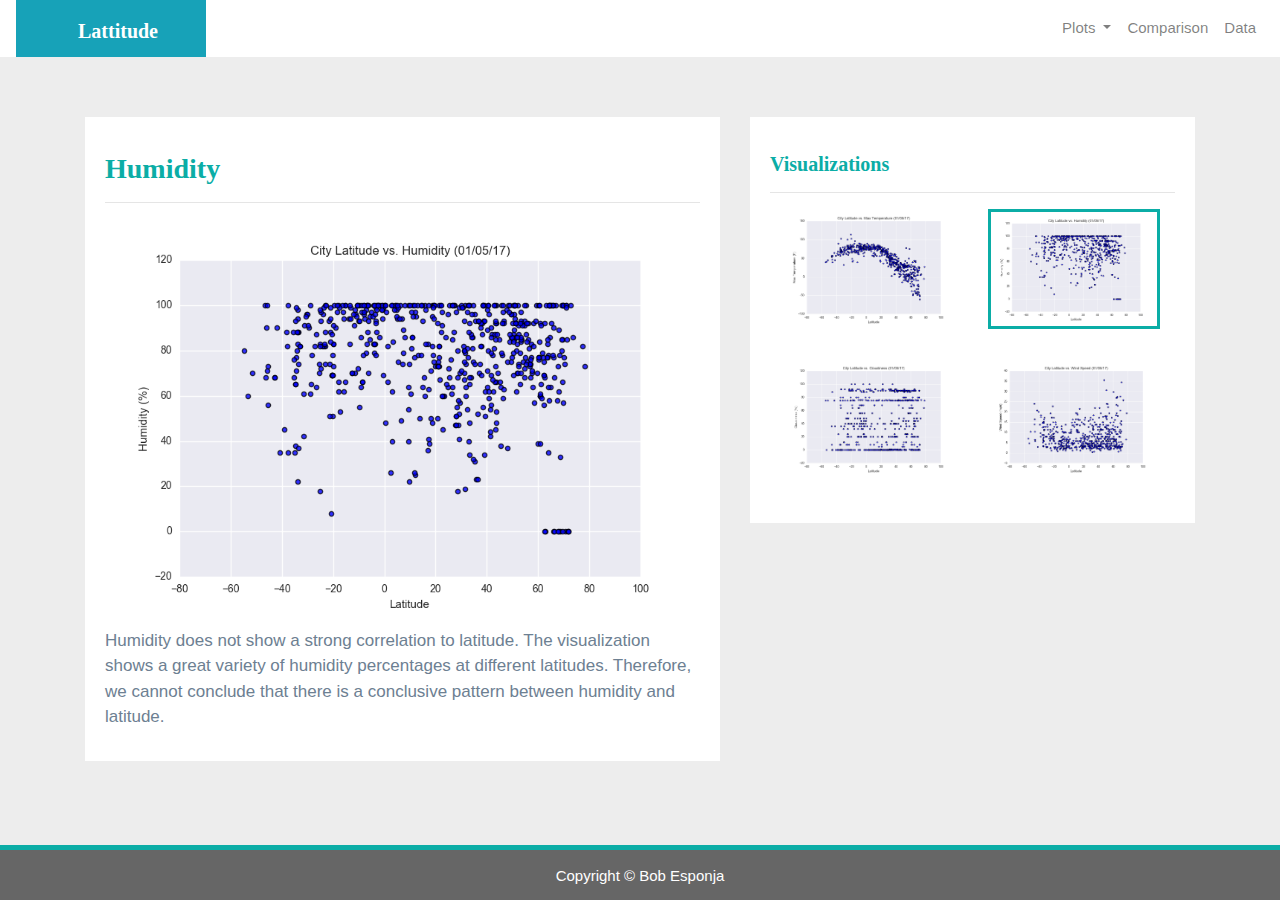
<file: Web-Visualization-Dashboard/humidity.html>
<!DOCTYPE html>
<html lang="en">
<head>
    <meta charset="UTF-8">
    <meta name="viewport" content="width=device-width, initial-scale=1.0">
    <meta http-equiv="X-UA-Compatible" content="ie=edge">
    <link rel="stylesheet" href="https://stackpath.bootstrapcdn.com/bootstrap/4.3.1/css/bootstrap.min.css" integrity="sha384-ggOyR0iXCbMQv3Xipma34MD+dH/1fQ784/j6cY/iJTQUOhcWr7x9JvoRxT2MZw1T" crossorigin="anonymous">
    <script src="https://code.jquery.com/jquery-3.3.1.slim.min.js" integrity="sha384-q8i/X+965DzO0rT7abK41JStQIAqVgRVzpbzo5smXKp4YfRvH+8abtTE1Pi6jizo" crossorigin="anonymous"></script>
    <script src="https://cdnjs.cloudflare.com/ajax/libs/popper.js/1.14.7/umd/popper.min.js" integrity="sha384-UO2eT0CpHqdSJQ6hJty5KVphtPhzWj9WO1clHTMGa3JDZwrnQq4sF86dIHNDz0W1" crossorigin="anonymous"></script>
    <script src="https://stackpath.bootstrapcdn.com/bootstrap/4.3.1/js/bootstrap.min.js" integrity="sha384-JjSmVgyd0p3pXB1rRibZUAYoIIy6OrQ6VrjIEaFf/nJGzIxFDsf4x0xIM+B07jRM" crossorigin="anonymous"></script>
    <title>Web Visualizatio Dashboard</title>
    <link rel="stylesheet" type="text/css" href="style.css">
</head>
<body>
    <div class="navigation">
        <nav class="navbar navbar-expand-xl navbar-light">
            <nav class="navbar navbar-light bg-info">
                <a class="navbar-brand" href="index.html">Lattitude</a>
            </nav>
            <button class="navbar-toggler border border-white" type="button" data-toggle="collapse" data-target="#navbarNavDropdown" aria-controls="navbarNavDropdown" aria-expanded="false" aria-label="Toggle navigation">
                <span class="navar-toggler-icon"></span>
            </button>
            <div class="collapse navbar-collapse" id="navbarNavDropdown">
                <ul class="navbar-nav ml-auto">
                    <li class="nav-item dropdown">
                        <a class="nav-link dropdown-toggle" href="#" id="navbarDropdownMenuLink" data-toggle="dropdown" aria-haspopup="true" aria-expanded="false">
                            Plots
                        </a>
                        <div class="dropdown-menu" aria-labelledby="navbarDropdownMenuLink">
                            <a href="max_temperature.html" class="dropdown-item">Max Temperature</a>
                            <a href="humidity.html" class="dropdown-item active">Humidity</a>
                            <a href="cloudiness.html" class="dropdown-item">Cloudiness</a>
                            <a href="wind_speed.html" class="dropdown-item">Wind Speed</a>
                        </div>
                    </li>
                    <li class="nav-item">
                        <a href="comparisons.html" class="nav-link">Comparison</a>
                    </li>
                    <li class="nav-item">
                        <a href="data.html" class="nav-link">Data</a>
                    </li>
                </ul>
            </div>
        </nav>
    </div>
    <div class="container">
            <div class="row">
              <div class="col-lg-7 col-md-12">
                <!-- Left box  -->
                <div class="box">
                  <h3 class="title">Humidity</h3>
                  <hr>
                  <img src="Resources/assets/images/Fig2.png" alt="Humidity Graph">
                  <p>Humidity does not show a strong correlation to latitude. The visualization shows a great variety of
                    humidity percentages at different latitudes. Therefore, we cannot conclude that there is a conclusive
                    pattern between humidity and latitude.</p>
                </div>
              </div>
              <div class="col-lg-5 col-md-12">
                <!-- Right Box -->
                <div class="box">
                  <h5 class="title">Visualizations</h5>
                  <hr>
        
        
                  <div class="container">
                    <div class="row" style="padding-bottom: 30px;">
                      <div class="col-6">
                        <a href="max_temperature.html">
                          <img class="panel" src="Resources/assets/images/Fig1.png" alt="Max Temperature Image">
                        </a>
                      </div>
                      <div class="col-6">
                        <a href="humidity.html">
                          <img class="panel active" src="Resources/assets/images/Fig2.png" alt="Humidity Graph">
                        </a>
                      </div>
                    </div>
        
                    <div class="row" style="padding-bottom: 30px;">
                      <div class="col-6">
                        <a href="cloudiness.html">
                          <img class="panel" src="Resources/assets/images/Fig3.png" alt="Cloudiness Graph">
                        </a>
                      </div>
                      <div class="col-6">
                        <a href="wind_speed.html">
                          <img class="panel" src="Resources/assets/images/Fig4.png" alt="Wind Speed Graph">
                        </a>
                      </div>
        
        
                    </div>
                  </div>
        
        
                </div>
              </div>
            </div>
          </div>
 



    <footer>
        <div class="footer">Copyright &copy; Bob Esponja</div>
    </footer>

</body>
</html>
</file>
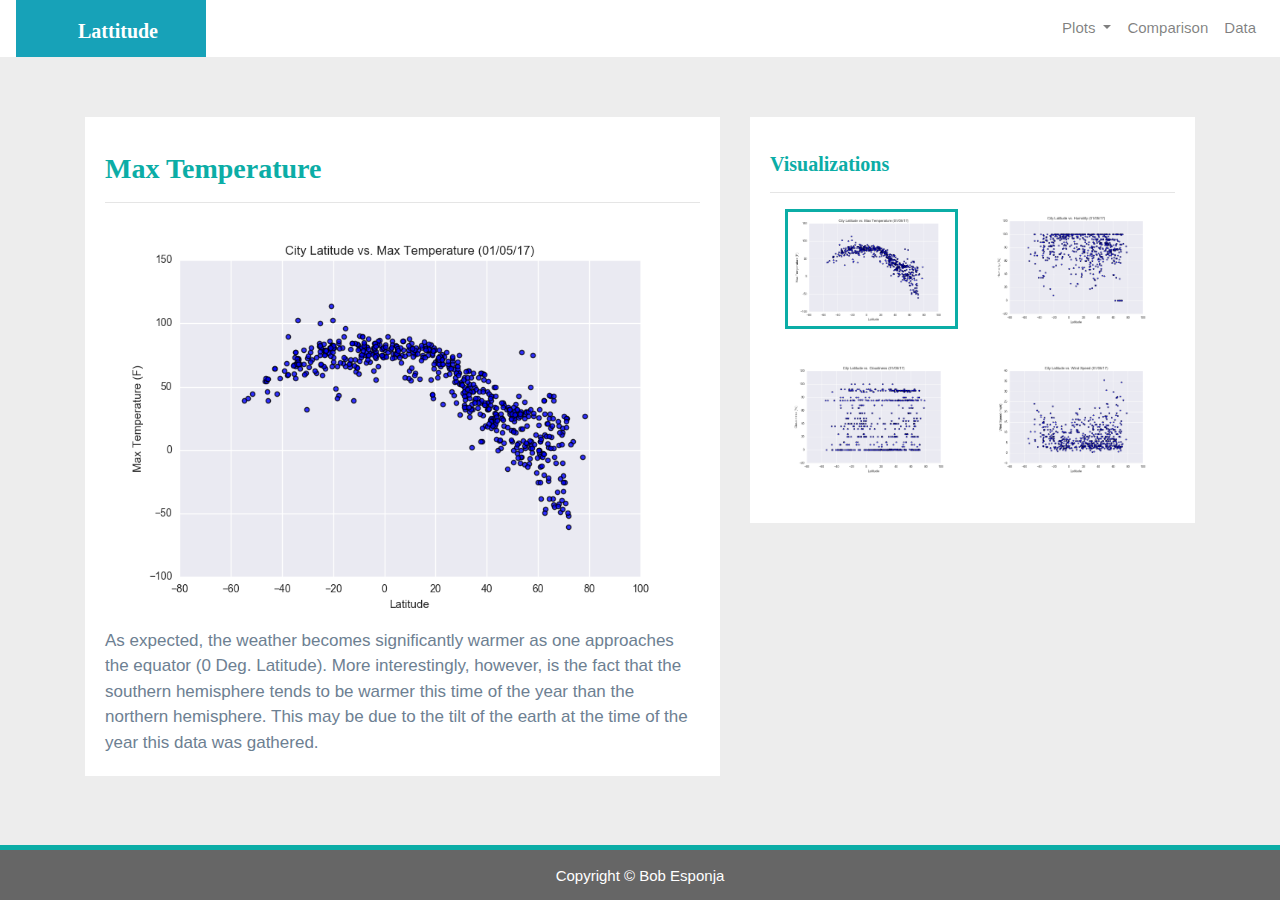
<file: Web-Visualization-Dashboard/max_temperature.html>
<!DOCTYPE html>
<html lang="en">
<head>
    <meta charset="UTF-8">
    <meta name="viewport" content="width=device-width, initial-scale=1.0">
    <meta http-equiv="X-UA-Compatible" content="ie=edge">
    <link rel="stylesheet" href="https://stackpath.bootstrapcdn.com/bootstrap/4.3.1/css/bootstrap.min.css" integrity="sha384-ggOyR0iXCbMQv3Xipma34MD+dH/1fQ784/j6cY/iJTQUOhcWr7x9JvoRxT2MZw1T" crossorigin="anonymous">
    <script src="https://code.jquery.com/jquery-3.3.1.slim.min.js" integrity="sha384-q8i/X+965DzO0rT7abK41JStQIAqVgRVzpbzo5smXKp4YfRvH+8abtTE1Pi6jizo" crossorigin="anonymous"></script>
    <script src="https://cdnjs.cloudflare.com/ajax/libs/popper.js/1.14.7/umd/popper.min.js" integrity="sha384-UO2eT0CpHqdSJQ6hJty5KVphtPhzWj9WO1clHTMGa3JDZwrnQq4sF86dIHNDz0W1" crossorigin="anonymous"></script>
    <script src="https://stackpath.bootstrapcdn.com/bootstrap/4.3.1/js/bootstrap.min.js" integrity="sha384-JjSmVgyd0p3pXB1rRibZUAYoIIy6OrQ6VrjIEaFf/nJGzIxFDsf4x0xIM+B07jRM" crossorigin="anonymous"></script>
    <title>Web Visualizatio Dashboard</title>
    <link rel="stylesheet" type="text/css" href="style.css">
</head>
<body>
    <div class="navigation">
        <nav class="navbar navbar-expand-xl navbar-light">
            <nav class="navbar navbar-light bg-info">
                <a class="navbar-brand" href="index.html">Lattitude</a>
            </nav>
            <button class="navbar-toggler border border-white" type="button" data-toggle="collapse" data-target="#navbarNavDropdown" aria-controls="navbarNavDropdown" aria-expanded="false" aria-label="Toggle navigation">
                <span class="navar-toggler-icon"></span>
            </button>
            <div class="collapse navbar-collapse" id="navbarNavDropdown">
                <ul class="navbar-nav ml-auto">
                    <li class="nav-item dropdown">
                        <a class="nav-link dropdown-toggle" href="#" id="navbarDropdownMenuLink" data-toggle="dropdown" aria-haspopup="true" aria-expanded="false">
                            Plots
                        </a>
                        <div class="dropdown-menu" aria-labelledby="navbarDropdownMenuLink">
                            <a href="max_temperature.html" class="dropdown-item active">Max Temperature</a>
                            <a href="humidity.html" class="dropdown-item">Humidity</a>
                            <a href="cloudiness.html" class="dropdown-item">Cloudiness</a>
                            <a href="wind_speed.html" class="dropdown-item">Wind Speed</a>
                        </div>
                    </li>
                    <li class="nav-item">
                        <a href="comparisons.html" class="nav-link">Comparison</a>
                    </li>
                    <li class="nav-item">
                        <a href="data.html" class="nav-link">Data</a>
                    </li>
                </ul>
            </div>
        </nav>
    </div>
    <div class="container">
            <div class="row">
              <div class="col-lg-7 col-md-12">
                <!-- Left box  -->
                <div class="box" style="padding-bottom: 5px;">
                  <h3 class="title">Max Temperature</h3>
                  <hr>
                  <img src="Resources/assets/images/Fig1.png" alt="Max Temperature Graph">
                  <p>As expected, the weather becomes significantly warmer as one approaches the equator (0 Deg. Latitude).
                    More interestingly, however, is the fact that the southern hemisphere tends to be warmer this time of the
                    year than the northern hemisphere. This may be due to the tilt of the earth at the time of the year this
                    data was gathered.</p>
                </div>
              </div>
              <div class="col-lg-5 col-md-12">
                <!-- Right Box -->
                <div class="box">
                  <h5 class="title">Visualizations</h5>
                  <hr>
        
        
                  <div class="container">
                    <div class="row" style="padding-bottom: 30px;">
                      <div class="col-6">
                        <a href="max_temperature.html">
                          <img class="panel active" src="Resources/assets/images/Fig1.png" alt="Max Temperature Image">
                        </a>
                      </div>
                      <div class="col-6">
                        <a href="humidity.html">
                          <img class="panel" src="Resources/assets/images/Fig2.png" alt="Humidity Graph">
                        </a>
                      </div>
                    </div>
        
                    <div class="row" style="padding-bottom: 30px;">
                      <div class="col-6">
                        <a href="cloudiness.html">
                          <img class="panel" src="Resources/assets/images/Fig3.png" alt="Cloudiness Graph">
                        </a>
                      </div>
                      <div class="col-6">
                        <a href="wind_speed.html">
                          <img class="panel" src="Resources/assets/images/Fig4.png" alt="Wind Speed Graph">
                        </a>
                      </div>
        
        
                    </div>
                  </div>
        
        
                </div>
              </div>
            </div>
          </div>



    <footer>
        <div class="footer">Copyright &copy; Bob Esponja</div>
    </footer>

</body>
</html>
</file>
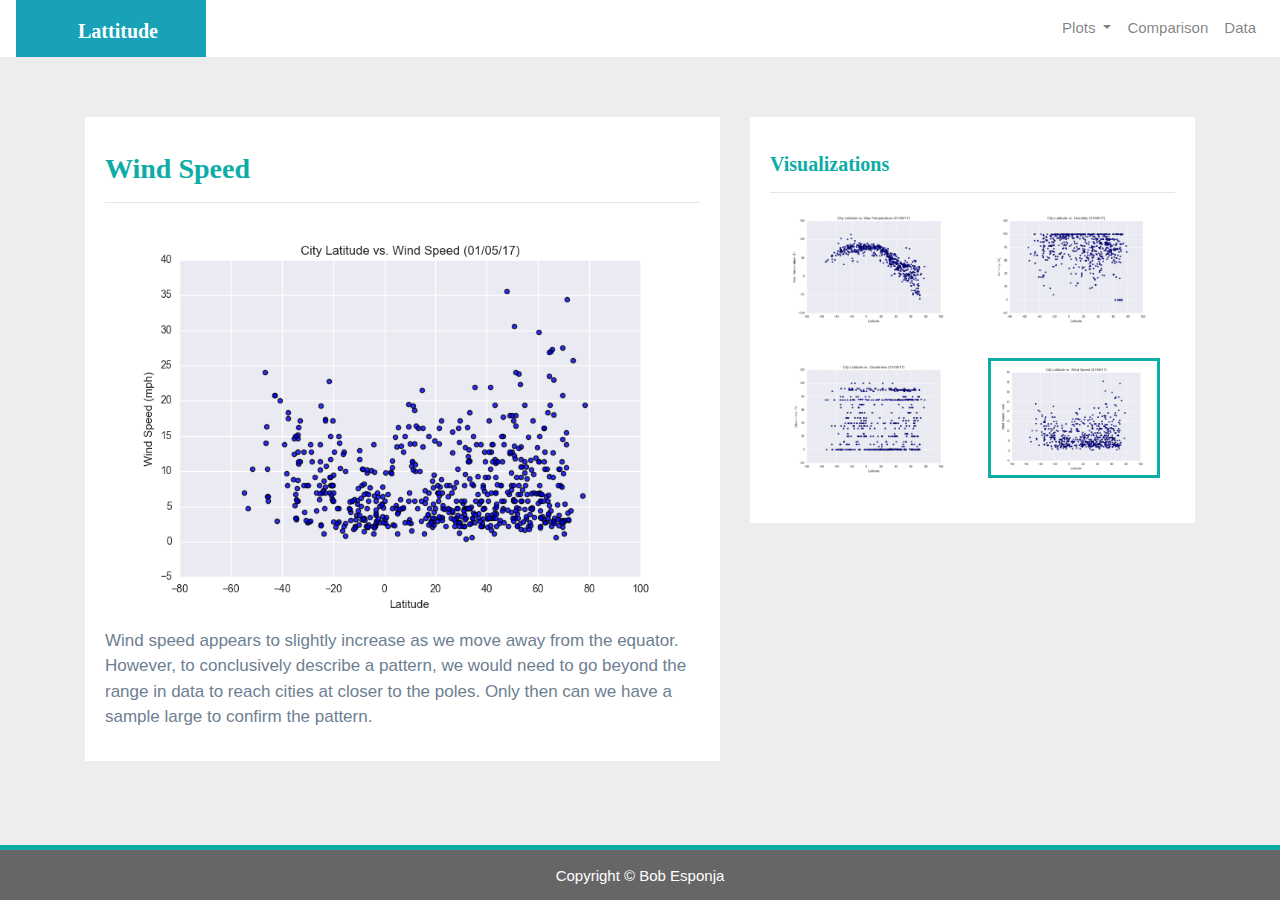
<file: Web-Visualization-Dashboard/wind_speed.html>
<!DOCTYPE html>
<html lang="en">
<head>
    <meta charset="UTF-8">
    <meta name="viewport" content="width=device-width, initial-scale=1.0">
    <meta http-equiv="X-UA-Compatible" content="ie=edge">
    <link rel="stylesheet" href="https://stackpath.bootstrapcdn.com/bootstrap/4.3.1/css/bootstrap.min.css" integrity="sha384-ggOyR0iXCbMQv3Xipma34MD+dH/1fQ784/j6cY/iJTQUOhcWr7x9JvoRxT2MZw1T" crossorigin="anonymous">
    <script src="https://code.jquery.com/jquery-3.3.1.slim.min.js" integrity="sha384-q8i/X+965DzO0rT7abK41JStQIAqVgRVzpbzo5smXKp4YfRvH+8abtTE1Pi6jizo" crossorigin="anonymous"></script>
    <script src="https://cdnjs.cloudflare.com/ajax/libs/popper.js/1.14.7/umd/popper.min.js" integrity="sha384-UO2eT0CpHqdSJQ6hJty5KVphtPhzWj9WO1clHTMGa3JDZwrnQq4sF86dIHNDz0W1" crossorigin="anonymous"></script>
    <script src="https://stackpath.bootstrapcdn.com/bootstrap/4.3.1/js/bootstrap.min.js" integrity="sha384-JjSmVgyd0p3pXB1rRibZUAYoIIy6OrQ6VrjIEaFf/nJGzIxFDsf4x0xIM+B07jRM" crossorigin="anonymous"></script>
    <title>Web Visualizatio Dashboard</title>
    <link rel="stylesheet" type="text/css" href="style.css">
</head>
<body>
    <div class="navigation">
        <nav class="navbar navbar-expand-xl navbar-light">
            <nav class="navbar navbar-light bg-info">
                <a class="navbar-brand" href="index.html">Lattitude</a>
            </nav>
            <button class="navbar-toggler border border-white" type="button" data-toggle="collapse" data-target="#navbarNavDropdown" aria-controls="navbarNavDropdown" aria-expanded="false" aria-label="Toggle navigation">
                <span class="navar-toggler-icon"></span>
            </button>
            <div class="collapse navbar-collapse" id="navbarNavDropdown">
                <ul class="navbar-nav ml-auto">
                    <li class="nav-item dropdown">
                        <a class="nav-link dropdown-toggle" href="#" id="navbarDropdownMenuLink" data-toggle="dropdown" aria-haspopup="true" aria-expanded="false">
                            Plots
                        </a>
                        <div class="dropdown-menu" aria-labelledby="navbarDropdownMenuLink">
                            <a href="max_temperature.html" class="dropdown-item">Max Temperature</a>
                            <a href="humidity.html" class="dropdown-item">Humidity</a>
                            <a href="cloudiness.html" class="dropdown-item">Cloudiness</a>
                            <a href="wind_speed.html" class="dropdown-item active">Wind Speed</a>
                        </div>
                    </li>
                    <li class="nav-item">
                        <a href="comparisons.html" class="nav-link">Comparison</a>
                    </li>
                    <li class="nav-item">
                        <a href="data.html" class="nav-link">Data</a>
                    </li>
                </ul>
            </div>
        </nav>
    </div>
    <div class="container">
            <div class="row">
              <div class="col-lg-7 col-md-12">
                <!-- Left box  -->
                <div class="box">
                  <h3 class="title">Wind Speed</h3>
                  <hr>
                  <img src="Resources/assets/images/Fig4.png" alt="Wind Speed Graph">
                  <p>Wind speed appears to slightly increase as we move away from the equator. However, to conclusively
                    describe a pattern, we would need to go beyond the range in data to reach cities at closer to the poles.
                    Only then can we have a sample large to confirm the pattern.</p>
                </div>
              </div>
              <div class="col-lg-5 col-md-12">
                <!-- Right Box -->
                <div class="box">
                  <h5 class="title">Visualizations</h5>
                  <hr>
                  <div class="container">
                    <div class="row" style="padding-bottom: 30px;">
                      <div class="col-6">
                        <a href="max_temperature.html">
                          <img class="panel" src="Resources/assets/images/Fig1.png" alt="Max Temperature Image">
                        </a>
                      </div>
                      <div class="col-6">
                        <a href="humidity.html">
                          <img class="panel" src="Resources/assets/images/Fig2.png" alt="Humidity Graph">
                        </a>
                      </div>
                    </div>
                    <div class="row" style="padding-bottom: 30px;">
                      <div class="col-6">
                        <a href="cloudiness.html">
                          <img class="panel" src="Resources/assets/images/Fig3.png" alt="Cloudiness Graph">
                        </a>
                      </div>
                      <div class="col-6">
                        <a href="wind_speed.html">
                          <img class="panel active" src="Resources/assets/images/Fig4.png" alt="Wind Speed Graph">
                        </a>
                      </div>
                    </div>
                  </div>
                </div>
              </div>
            </div>
          </div>



    <footer>
        <div class="footer">Copyright &copy; Bob Esponja</div>
    </footer>

</body>
</html>
</file>
<file: Web-Visualization-Dashboard/style.css>
/* Body Styles */
body{
    background-color: #EDEDED; 
}

/* Navigation Bar Styles */
.navbar{
    max-height: 57px;
    background-color: white; 
    font-size: 15px; 
}

.navigation .navbar-brand{
    color: white; 
    margin-left: 30px; 
    padding: inherit; 
    font-weight: bold; 
    /*background-color: #0BADA6;*/
    font-family: Georgia, 'Times New Roman', Times, serif;
}

.active, .dropdown-menu .dropdown-item:active a:hover{
    background-color:#E7E7E7!important; 
}

.dropdown-item{
    color: #6D8092 !important; 
}

.dropdown .dropdown-menu .dropdown-item:active, .dropdown .dropdown-menu .dropdown-item:hover{
    background-color:#E7E7E7 !important; 
}

a{
    /*color: #6D8092;*/
    font-size: 15px; 
}

.nav-link:hover{
    background-color:#E7E7E7 !important;
}

.navbar-brand:hover{
    color: rgb(175, 175, 175) !important;
}

/* Images Syles */
img{
    width:100% !important;
    height:100% !important;
}
.active, .panel:hover{
    border-color:#0BADA6;
    border-style: solid; 
    
}
.vizualization{
    width:50% !important;
    height:50% !important;
}

/* Title Class Styles */
.title{
    color: #0BADA6;  
    font-family: Georgia, 'Times New Roman', Times, serif;
    font-weight: bolder; 
    padding-top: 25px; 
}

/* P styles */
p{
    color: #6D8092;
    font-family: Arial, Helvetica, sans-serif;
    font-size: 17px; 
}

/* Boxs Styles */
.box {
    margin-top: 60px; 
    margin-bottom: 62px; 
    padding: 10px 20px 15px; 
    color:black;
    background-color: white;
}

/* Table Styles */
.table{
    font-size: 15px; 
    border-top-color: white !important; 
}

/* Media Queries */
@media(max-width: 992px){
    .navbar-expand-lg{
    background-color: #0BADA6 !important;
    }
    .navbar{
        max-height: none; 
        padding: inherit;
    }
    .navbar div{
        margin: inherit; 
        background-color: white;  
    }
    .navbar-brand{
        padding: 10px !important; 
    }
    
    button{
        margin-right: 30px; 
    }
    button:focus {
    
        outline: 1px dotted;
        outline: 5px auto -webkit-focusring-color;
        
    }
}

/* Footer */
footer{
    background-color: #666666; 
    border-top-style: solid; 
    border-top-width: 5px; 
    border-top-color: #0BADA6;
    color: white; 
    min-height: 55px; 
    font-family: Arial, Helvetica, sans-serif;
    font-size: 15px; 
    text-align: center; 
    position: fixed;
    left: 0;
    bottom: 0;
    width: 100%;
    padding-top: 15px; 
}
</file>
